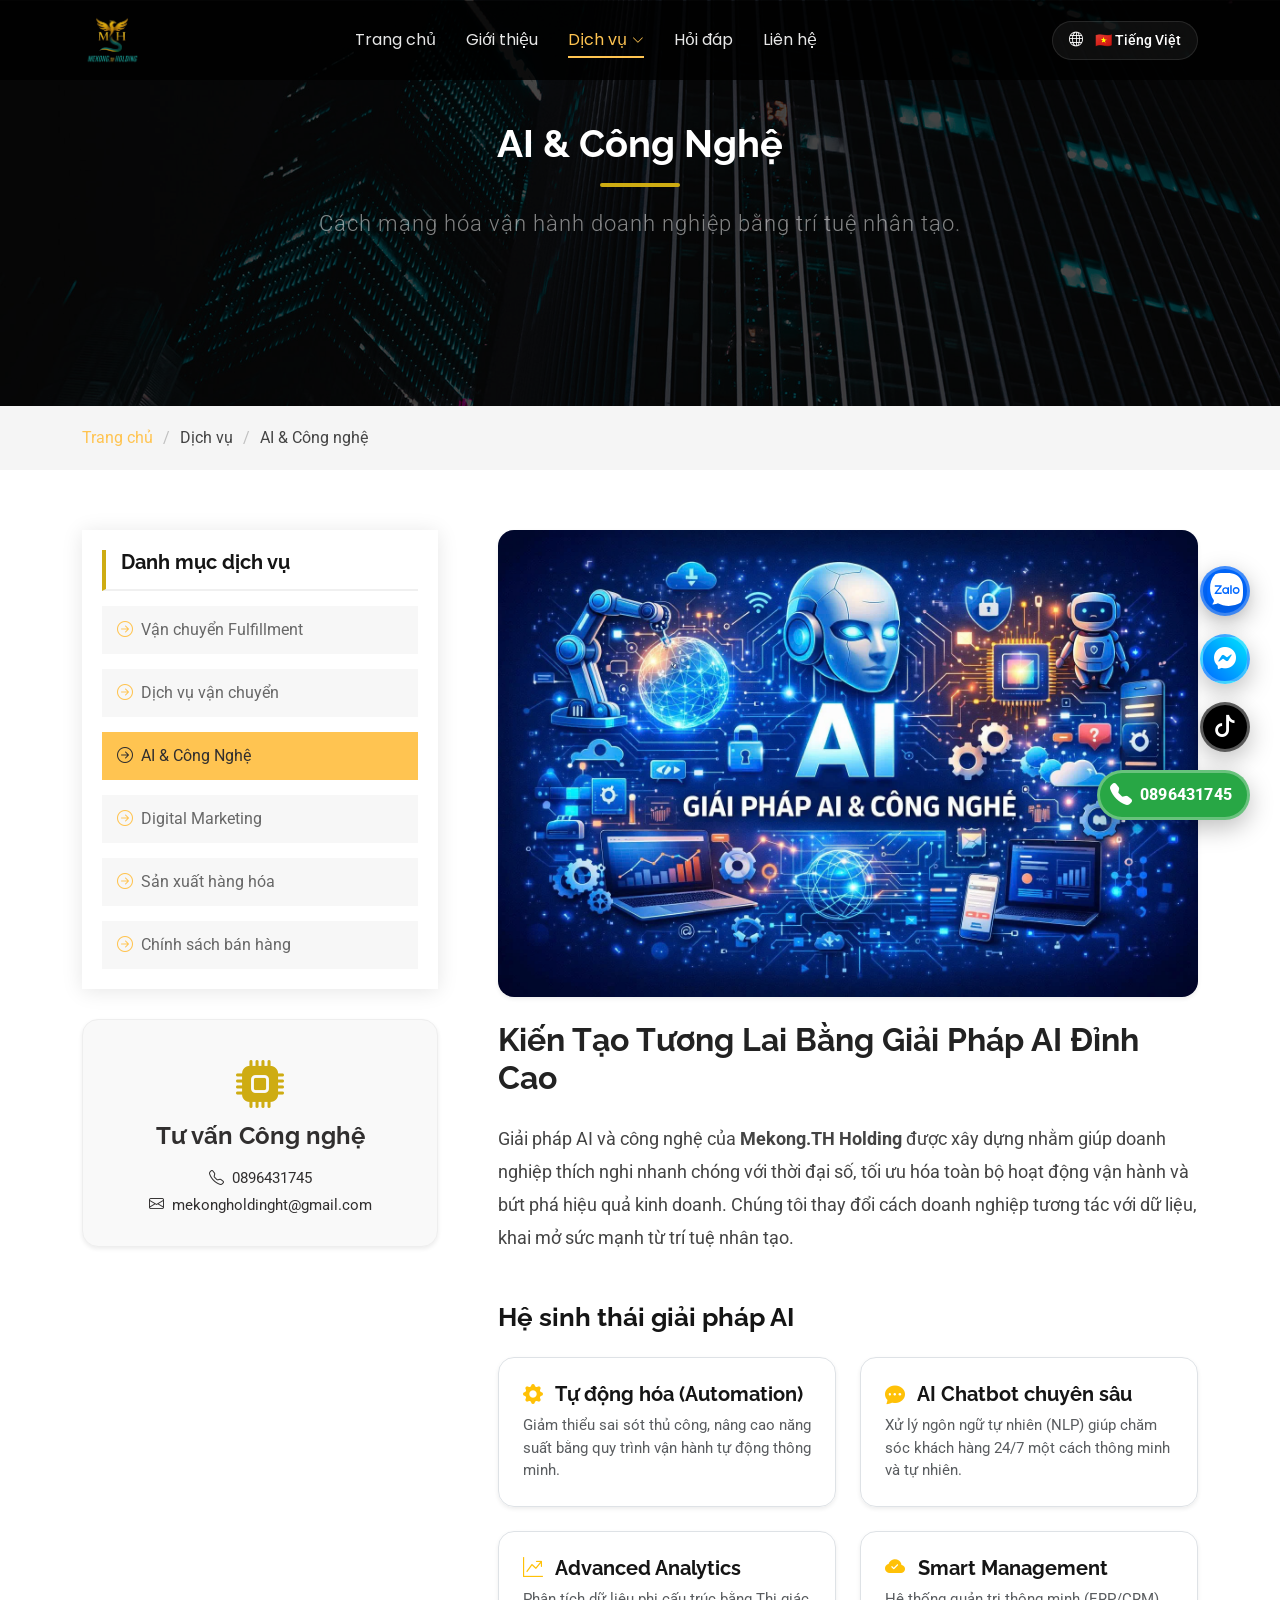
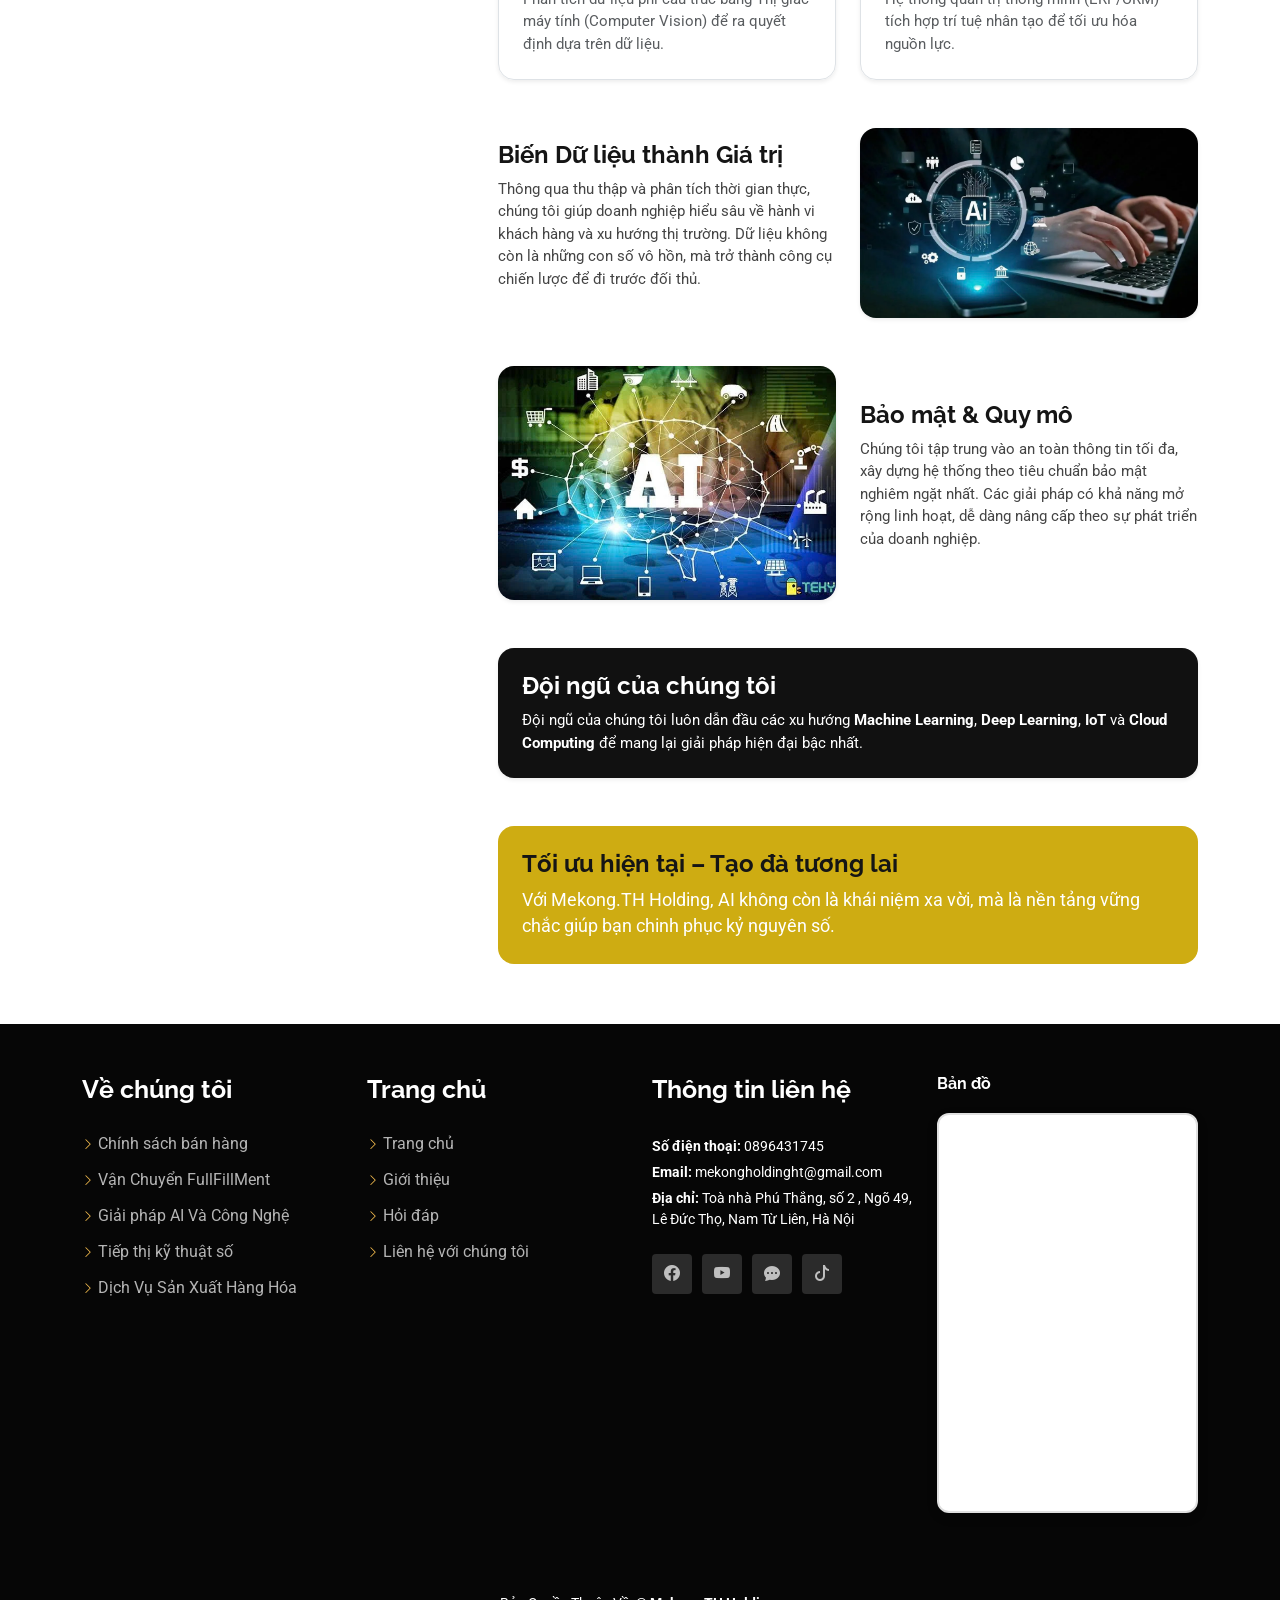
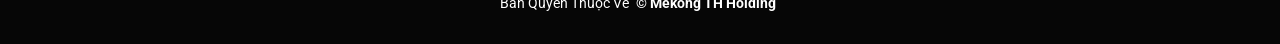
<file: ai-solutions.html>
<!DOCTYPE html>
<html lang="vi">

<head>
  <link rel="dns-prefetch" href="https://fonts.googleapis.com">
  <link rel="dns-prefetch" href="https://fonts.gstatic.com">
  <link rel="dns-prefetch" href="https://translate.googleapis.com">
  <link rel="dns-prefetch" href="https://translate.google.com">

  <meta charset="utf-8"><meta content="width=device-width, initial-scale=1.0" name="viewport"><title>Giải pháp AI Và Công Nghệ - Mekong TH Holding</title><meta name="description"
    content="Giải pháp AI và công nghệ tiên phong: Automation, AI Chatbot, Phân tích dữ liệu nâng cao (NLP, Computer Vision). Chuyển đổi số toàn diện cho doanh nghiệp."><meta name="keywords"
    content="giải pháp AI, trí tuệ nhân tạo, công nghệ, automation, AI chatbot, Mekong TH Holding, NLP, Computer Vision"><!-- Favicons --><link href="assets/img/logo.png" rel="icon"><link href="assets/img/logo.png" rel="apple-touch-icon"><!-- Fonts --><link href="https://fonts.googleapis.com" rel="preconnect"><link href="https://fonts.gstatic.com" rel="preconnect" crossorigin><link rel="stylesheet"
    href="https://fonts.googleapis.com/css2?family=Roboto:ital,wght@0,100;0,300;0,400;0,500;0,700;0,900;1,100;1,300;1,400;1,500;1,700;1,900&family=Poppins:ital,wght@0,100;0,200;0,300;0,400;0,500;0,600;0,700;0,800;0,900;1,100;1,200;1,300;1,400;1,500;1,600;1,700;1,800;1,900&family=Raleway:ital,wght@0,100;0,200;0,300;0,400;0,500;0,600;0,700;0,800;0,900;1,100;1,200;1,300;1,400;1,500;1,600;1,700;1,800;1,900&display=swap"
    
  <link href="https://fonts.googleapis.com/css2?family=Noto+Sans+Lao:wght@400;700&family=Noto+Sans+Thai:wght@400;700&family=Noto+Sans+Khmer:wght@400;700&family=Noto+Sans+Myanmar:wght@400;700&display=swap" rel="stylesheet">
  <!-- Vendor CSS Files --><link href="assets/vendor/bootstrap/css/bootstrap.min.css" rel="stylesheet"><link href="assets/vendor/bootstrap-icons/bootstrap-icons.css" rel="stylesheet"><link href="assets/vendor/aos/aos.css" rel="stylesheet"><link href="assets/vendor/swiper/swiper-bundle.min.css" rel="stylesheet"><link href="assets/vendor/glightbox/css/glightbox.min.css" rel="stylesheet"><!-- Main CSS File --><link href="assets/css/main.css" rel="stylesheet">
</head>

<body class="service-details-page">

  <header id="header" class="header d-flex align-items-center fixed-top">
    <div class="container-fluid container-xl position-relative d-flex align-items-center justify-content-between">

      <i class="mobile-nav-toggle d-xl-none bi bi-list"></i>
      <a href="index.html" class="logo d-flex align-items-center me-auto me-lg-0" translate="no">
        <img decoding="async" loading="lazy" src="assets/img/logo.png" alt="Logo Mekong TH Holding">
      </a>

      <nav id="navmenu" class="navmenu">
        <ul>
          <li><a href="index.html" data-i18n="nav-home">Trang chủ<br></a></li>
          <li><a href="about.html" data-i18n="nav-about">Giới thiệu</a></li>
          <li class="dropdown"><a href="services.html" class="active"><span data-i18n="nav-services">Dịch vụ</span>
              <i class="bi bi-chevron-down toggle-dropdown"></i>
            </a>
            <ul>
              <li><a href="sales-policy.html">Chính sách bán hàng</a></li>
              <li><a href="production-service.html">Dịch vụ sản xuất hàng hóa</a></li>
              <li><a href="shipping-service.html">Dịch vụ vận chuyển</a></li>
              <li><a href="digital-marketing.html">Digital marketing</a></li>
              <li><a href="ai-solutions.html">Giải pháp AI và công nghệ</a></li>
              <li><a href="fulfillment-service.html">Dịch vụ vận chuyển FULLFILLMENT</a></li>
            </ul>
          </li>
          <li><a href="portfolio.html" data-i18n="nav-faq">Hỏi đáp</a></li>
          <li><a href="contact.html" data-i18n="nav-contact">Liên hệ</a></li>
        </ul>
        
      </nav>

      <div class="dropdown language-switcher">
        <a class="btn-getstarted" href="javascript:void(0)">
          <i class="bi bi-globe me-1"></i> <span id="current-lang">🇻🇳 Tiếng Việt</span>
        </a>
        <div class="dropdown-content">
          <a href="javascript:void(0)" onclick="changeLang('vi')">🇻🇳 Tiếng Việt</a>
          <a href="javascript:void(0)" onclick="changeLang('lo')">🇱🇦 Tiếng Lào</a>
          <a href="javascript:void(0)" onclick="changeLang('th')">🇹🇭 Tiếng Thái</a>
          <a href="javascript:void(0)" onclick="changeLang('km')">🇰🇭 Tiếng Campuchia</a>
          <a href="javascript:void(0)" onclick="changeLang('my')">🇲🇲 Tiếng Myanmar</a>
        </div>
      </div>


      </div>
  </header>

  <main class="main">

    <!-- Page Title -->
    <div class="page-title" data-aos="fade">
      <div class="heading">
        <div class="container text-center">
          <div class="row justify-content-center">
            <div class="col-lg-10">
              <h1 class="display-3 fw-bold text-white mb-3">AI & Công Nghệ</h1>
              <div class="mx-auto"
                style="width: 80px; height: 4px; background: #ceac12; border-radius: 2px; margin-bottom: 20px;"></div>
              <p class="lead text-white-50" style="font-size: 1.4rem; letter-spacing: 1px;">Cách mạng hóa vận hành doanh
                nghiệp bằng trí tuệ nhân tạo.</p>
            </div>
          </div>
        </div>
      </div>
      <nav class="breadcrumbs">
        <div class="container">
          <ol>
            <li><a href="index.html">Trang chủ</a></li>
            <li>Dịch vụ</li>
            <li class="current">AI & Công nghệ</li>
          </ol>
        </div>
      </nav>
    </div><!-- End Page Title -->

    <!-- Service Details Section -->
    <section id="service-details" class="service-details section">

      <div class="container">

        <div class="row gy-5">

          <div class="col-lg-4 sticky-sidebar" data-aos="fade-up" data-aos-delay="100">

            <div class="service-box">
              <h4 style="border-left: 4px solid #ceac12; padding-left: 15px;">Danh mục dịch vụ</h4>
              <div class="services-list">
                <a href="fulfillment-service.html"><i class="bi bi-arrow-right-circle"></i><span>Vận chuyển Fulfillment</span></a>
                <a href="shipping-service.html"><i class="bi bi-arrow-right-circle"></i><span>Dịch vụ vận chuyển</span></a>
                <a href="ai-solutions.html" class="active"><i class="bi bi-arrow-right-circle"></i><span>AI & Công Nghệ</span></a>
                <a href="digital-marketing.html"><i class="bi bi-arrow-right-circle"></i><span>Digital Marketing</span></a>
                <a href="production-service.html"><i class="bi bi-arrow-right-circle"></i><span>Sản xuất hàng hóa</span></a>
                <a href="sales-policy.html"><i class="bi bi-arrow-right-circle"></i><span>Chính sách bán hàng</span></a>
              </div>
            </div><!-- End Services List -->

            <div class="help-box d-flex flex-column justify-content-center align-items-center rounded-4 shadow-sm"
              style="background: #f9f9f9; border: 1px solid #eee;">
              <i class="bi bi-cpu-fill help-icon" style="color: #ceac12;"></i>
              <h4 class="fw-bold">Tư vấn Công nghệ</h4>
              <p class="d-flex align-items-center mt-2 mb-0"><i class="bi bi-telephone me-2"></i>
                <span>0896431745</span>
              </p>
              <p class="d-flex align-items-center mt-1 mb-0"><i class="bi bi-envelope me-2"></i> <a
                  href="mailto:mekongholdinght@gmail.com">mekongholdinght@gmail.com</a></p>
            </div>

          </div>

          <div class="col-lg-8 ps-lg-5" data-aos="fade-up" data-aos-delay="200">
            <img decoding="async" loading="lazy" src="assets/img/ai1.webp" alt="Trí tuệ nhân tạo AI" class="img-fluid rounded-4 shadow-sm mb-4">

            <div class="content">
              <h2 class="fw-bold mb-4" style="color: #222;">Kiến Tạo Tương Lai Bằng Giải Pháp AI Đỉnh Cao</h2>
              <p style="font-size: 1.15rem; line-height: 1.8; color: #444;">
                Giải pháp AI và công nghệ của <strong><span translate="no">Mekong.TH Holding</span></strong> được xây dựng nhằm giúp doanh nghiệp
                thích nghi nhanh chóng với thời đại số, tối ưu hóa toàn bộ hoạt động vận hành và bứt phá hiệu quả kinh
                doanh. Chúng tôi thay đổi cách doanh nghiệp tương tác với dữ liệu, khai mở sức mạnh từ trí tuệ nhân tạo.
              </p>

              <div class="my-5">
                <h3 class="fw-bold mb-4">Hệ sinh thái giải pháp AI</h3>
                <div class="row gy-4">
                  <div class="col-md-6">
                    <div class="p-4 rounded-4 border border-1 h-100 shadow-sm transition-hover">
                      <h5 class="fw-bold"><i class="bi bi-gear-fill me-2 text-warning"></i> Tự động hóa (Automation)
                      </h5>
                      <p class="small text-muted mb-0">Giảm thiểu sai sót thủ công, nâng cao năng suất bằng quy trình
                        vận hành tự động thông minh.</p>
                    </div>
                  </div>
                  <div class="col-md-6">
                    <div class="p-4 rounded-4 border border-1 h-100 shadow-sm transition-hover">
                      <h5 class="fw-bold"><i class="bi bi-chat-dots-fill text-warning me-2"></i> AI Chatbot chuyên sâu
                      </h5>
                      <p class="small text-muted mb-0">Xử lý ngôn ngữ tự nhiên (NLP) giúp chăm sóc khách hàng 24/7 một
                        cách thông minh và tự nhiên.</p>
                    </div>
                  </div>
                  <div class="col-md-6">
                    <div class="p-4 rounded-4 border border-1 h-100 shadow-sm transition-hover">
                      <h5 class="fw-bold"><i class="bi bi-graph-up-arrow text-warning me-2"></i> Advanced Analytics</h5>
                      <p class="small text-muted mb-0">Phân tích dữ liệu phi cấu trúc bằng Thị giác máy tính (Computer
                        Vision) để ra quyết định dựa trên dữ liệu.</p>
                    </div>
                  </div>
                  <div class="col-md-6">
                    <div class="p-4 rounded-4 border border-1 h-100 shadow-sm transition-hover">
                      <h5 class="fw-bold"><i class="bi bi-cloud-check-fill text-warning me-2"></i> Smart Management</h5>
                      <p class="small text-muted mb-0">Hệ thống quản trị thông minh (ERP/CRM) tích hợp trí tuệ nhân tạo
                        để tối ưu hóa nguồn lực.</p>
                    </div>
                  </div>
                </div>
              </div>

              <div class="row mb-5 align-items-center">
                <div class="col-md-6">
                  <h4 class="fw-bold">Biến Dữ liệu thành Giá trị</h4>
                  <p>Thông qua thu thập và phân tích thời gian thực, chúng tôi giúp doanh nghiệp hiểu sâu về hành vi
                    khách hàng và xu hướng thị trường. Dữ liệu không còn là những con số vô hồn, mà trở thành công cụ
                    chiến lược để đi trước đối thủ.</p>
                </div>
                <div class="col-md-6">
                  <img decoding="async" loading="lazy" src="assets/img/ai2.webp" alt="Phân tích dữ liệu AI" class="img-fluid rounded-4 shadow-sm">
                </div>
              </div>

              <div class="row mb-5 align-items-center">
                <div class="col-md-6 order-2 order-md-1">
                  <img decoding="async" loading="lazy" src="assets/img/ai3.webp" alt="An toàn bảo mật AI" class="img-fluid rounded-4 shadow-sm">
                </div>
                <div class="col-md-6 order-1 order-md-2">
                  <h4 class="fw-bold">Bảo mật & Quy mô</h4>
                  <p>Chúng tôi tập trung vào an toàn thông tin tối đa, xây dựng hệ thống theo tiêu chuẩn bảo mật nghiêm
                    ngặt nhất. Các giải pháp có khả năng mở rộng linh hoạt, dễ dàng nâng cấp theo sự phát triển của
                    doanh nghiệp.</p>
                </div>
              </div>

              <div class="p-4 rounded-4 shadow-sm mb-5" style="background: #111; color: #fff;">
                <h4 class="fw-bold text-white">Đội ngũ của chúng tôi</h4>
                  <p class="mb-0">Đội ngũ của chúng tôi luôn dẫn đầu các xu hướng <strong>Machine Learning</strong>,
                    <strong>Deep Learning</strong>, <strong>IoT</strong> và <strong>Cloud Computing</strong> để mang lại
                    giải pháp hiện đại bậc nhất.
                  </p>
              </div>

              <div class="p-4 rounded-4" style="background: #ceac12; color: #fff;">
                <h4 class="fw-bold">Tối ưu hiện tại – Tạo đà tương lai</h4>
                <p class="mb-0" style="font-size: 1.1rem;">Với <span translate="no">Mekong.TH Holding</span>, AI không còn là khái niệm xa vời, mà
                  là nền tảng vững chắc giúp bạn chinh phục kỷ nguyên số.</p>
              </div>
            </div>

          </div>

        </div>

      </div>

    </section><!-- /Service Details Section -->

  </main>

  <footer id="footer" class="footer dark-background">
    <div class="footer-top">
      <div class="container">
        <div class="row gy-4">
          <div class="col-lg-3 col-md-6 footer-links">
            <h4>Về chúng tôi</h4>
            <ul>
              <li><i class="bi bi-chevron-right"></i> <a href="sales-policy.html">Chính sách bán hàng</a></li>
              <li><i class="bi bi-chevron-right"></i> <a href="fulfillment-service.html">Vận Chuyển FullFillMent</a></li>
              <li><i class="bi bi-chevron-right"></i> <a href="ai-solutions.html">Giải pháp AI Và Công Nghệ</a></li>
              <li><i class="bi bi-chevron-right"></i> <a href="digital-marketing.html">Tiếp thị kỹ thuật số</a></li>
              <li><i class="bi bi-chevron-right"></i> <a href="production-service.html">Dịch Vụ Sản Xuất Hàng Hóa</a>
              </li>
            </ul>
          </div>
          <div class="col-lg-3 col-md-6 footer-links">
            <h4>Trang chủ</h4>
            <ul>
              <li><i class="bi bi-chevron-right"></i> <a href="index.html">Trang chủ</a></li>
              <li><i class="bi bi-chevron-right"></i> <a href="about.html">Giới thiệu</a></li>
              <li><i class="bi bi-chevron-right"></i> <a href="portfolio.html">Hỏi đáp</a></li>
              <li><i class="bi bi-chevron-right"></i> <a href="contact.html">Liên hệ với chúng tôi</a></li>
            </ul>
          </div>
          <div class="col-lg-3 col-md-6 footer-contact">
            <h4>Thông tin liên hệ</h4>
            <p><strong>Số điện thoại:</strong> 0896431745</p>
            <p><strong>Email:</strong> mekongholdinght@gmail.com</p>
            <p><strong>Địa chỉ:</strong> Toà nhà Phú Thắng, số 2 , Ngõ 49, Lê Đức Thọ, Nam Từ Liên, Hà Nội</p>
            <div class="social-links d-flex mt-4">
              <a href="https://facebook.com" target="_blank"><i class="bi bi-facebook"></i></a>
              <a href="https://youtube.com" target="_blank"><i class="bi bi-youtube"></i></a>
              <a href="https://zalo.me/0896431745" target="_blank"><i class="bi bi-chat-dots-fill"></i></a>
              <a href="https://tiktok.com" target="_blank"><i class="bi bi-tiktok"></i></a>
            </div>
          </div>
          <div class="col-lg-3 col-md-6 col-6">
            <h4>Bản đồ</h4>
            <div class="google-map">
              <iframe
                src="https://www.google.com/maps/embed?pb=!1m18!1m12!1m3!1d3864.6520852390577!2d105.76507048164619!3d21.031440837732376!2m3!1f0!2f0!3f0!3m2!1i1024!2i768!4f13.1!3m3!1m2!1s0x313454ba0eadfac1%3A0xc3ddcedcd782e6ad!2zc-G7kSAyIE5nLiA0OSDEkC4gTMOqIMSQ4bupYyBUaOG7jSwgTeG7uSDEkMOsbmgsIFThu6sgTGnDqm0sIEjDoCBO4buZaSwgVmlldG5hbQ!5e1!3m2!1sen!2sus!4v1775531928450!5m2!1sen!2sus"
                width="100%" height="200" style="border:0;" allowfullscreen="" loading="lazy"
                referrerpolicy="no-referrer-when-downgrade"></iframe>
            </div>
          </div>
        </div>
      </div>
    </div>
    <div class="copyright">
     <div class="container text-center">
        <p><span>Bản Quyền Thuộc Về <strong class="px-1 sitename" translate="no"> © Mekong TH Holding</strong> <span>
           </p>
      </div>
    </div>
  </footer>

  <!-- Scroll Top -->
  <a href="#" id="scroll-top" class="scroll-top d-flex align-items-center justify-content-center"><i
      class="bi bi-arrow-up-short"></i></a>

  <!-- Preloader -->
  <div id="preloader"></div>

  <!-- Vendor JS Files -->
  <script src="assets/vendor/bootstrap/js/bootstrap.bundle.min.js"></script>
  <script src="assets/vendor/php-email-form/validate.js"></script>
  <script src="assets/vendor/aos/aos.js"></script>
  <script src="assets/vendor/swiper/swiper-bundle.min.js"></script>
  <script src="assets/vendor/glightbox/js/glightbox.min.js"></script>
  <script src="assets/vendor/imagesloaded/imagesloaded.pkgd.min.js"></script>
  <script src="assets/vendor/isotope-layout/isotope.pkgd.min.js"></script>
  <script src="assets/vendor/purecounter/purecounter_vanilla.js"></script>

  <!-- Google Translate Element (Hidden) -->
  
  
  <div id="google_translate_element" style="position: absolute; top: -9999px; left: -9999px; visibility: hidden;"></div>
  <script src="assets/js/main.js" defer></script>
  
  



  <!-- Floating Contact Buttons -->
  <div class="floating-contact">
    <a href="https://zalo.me/0896431745" class="fc-zalo" data-label="Chat Zalo" target="_blank">
      <img src="assets/img/Icon_of_Zalo.svg" alt="Zalo">
    </a>
    <a href="https://www.facebook.com/profile.php?id=61577408529004" class="fc-messenger" data-label="Messenger" target="_blank">
      <i class="bi bi-messenger"></i>
    </a>
    <a href="https://tiktok.com" class="fc-tiktok" data-label="TikTok" target="_blank">
      <i class="bi bi-tiktok"></i>
    </a>
    <a href="tel:0896431745" class="fc-phone" data-label="Gọi ngay">
      <i class="bi bi-telephone-fill"></i>
      <span class="fc-phone-number" translate="no">0896431745</span>
    </a>
  </div>

</body></html>
</file>
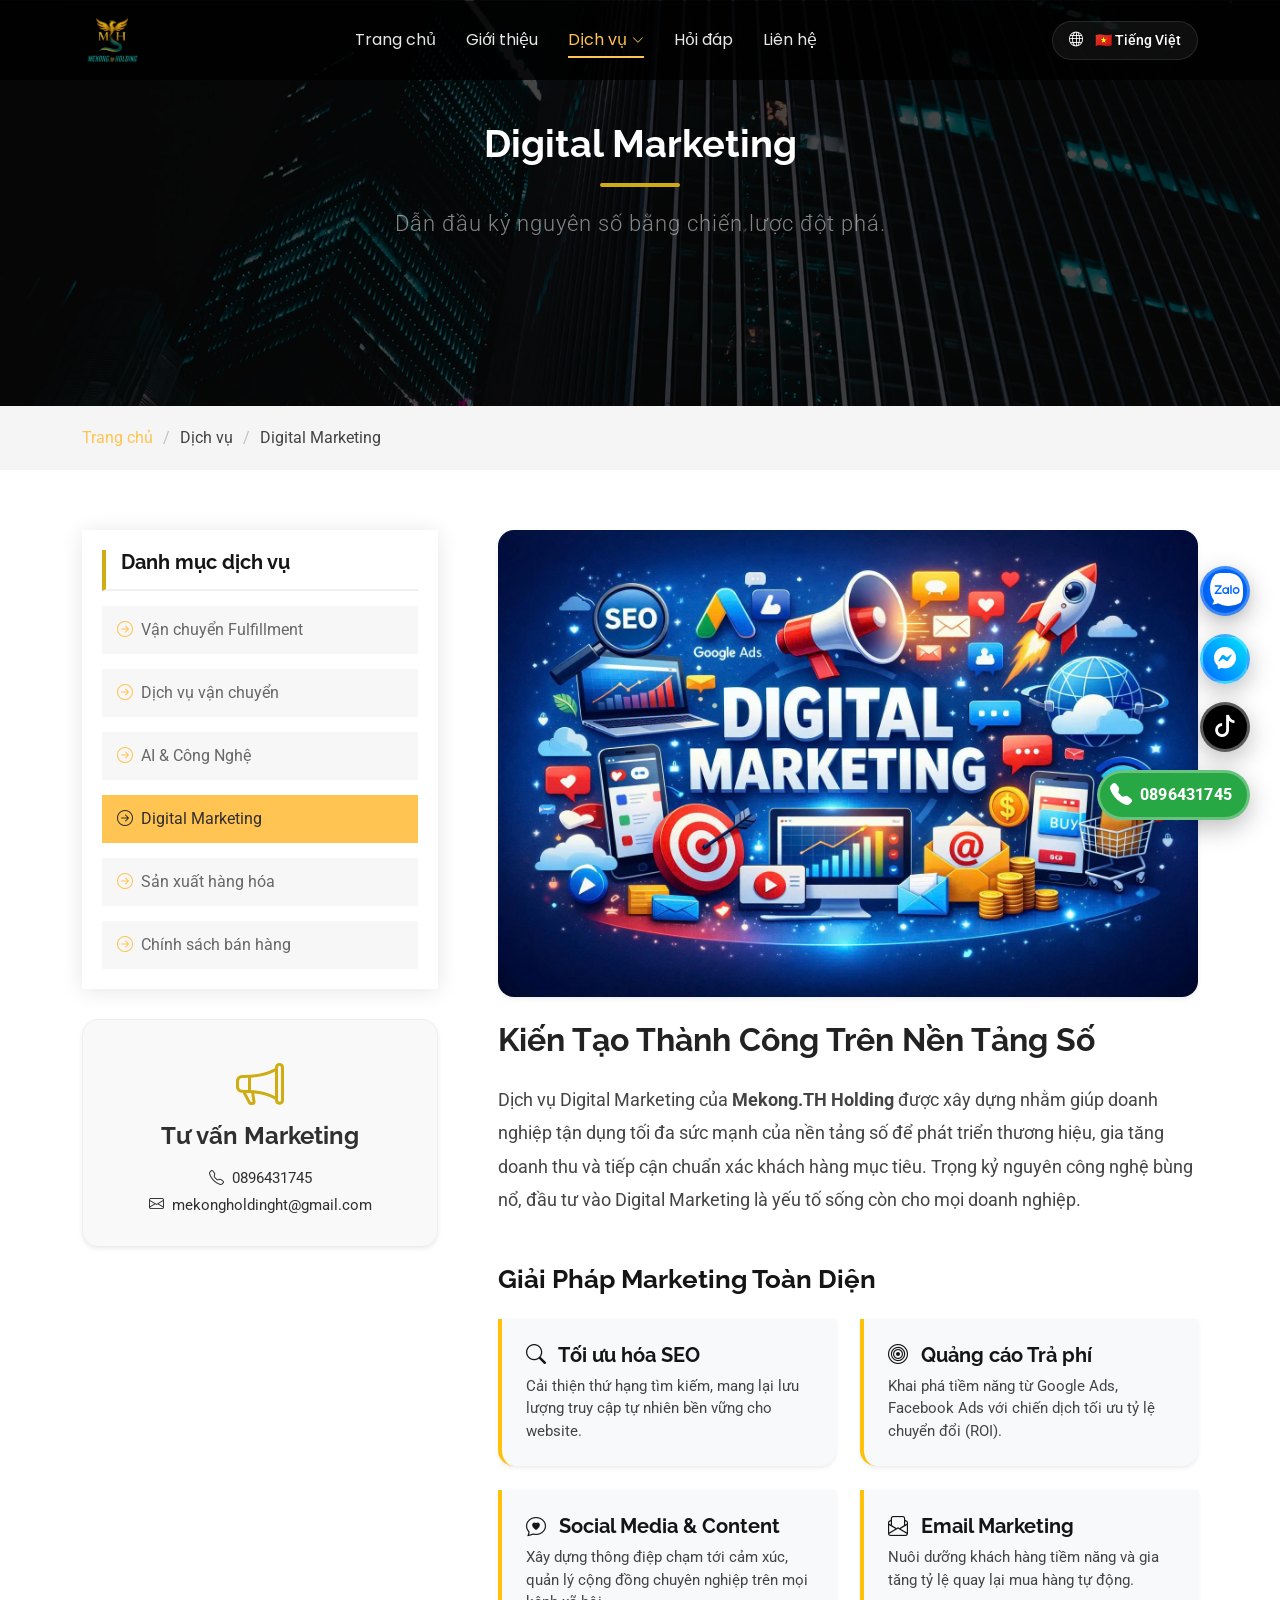
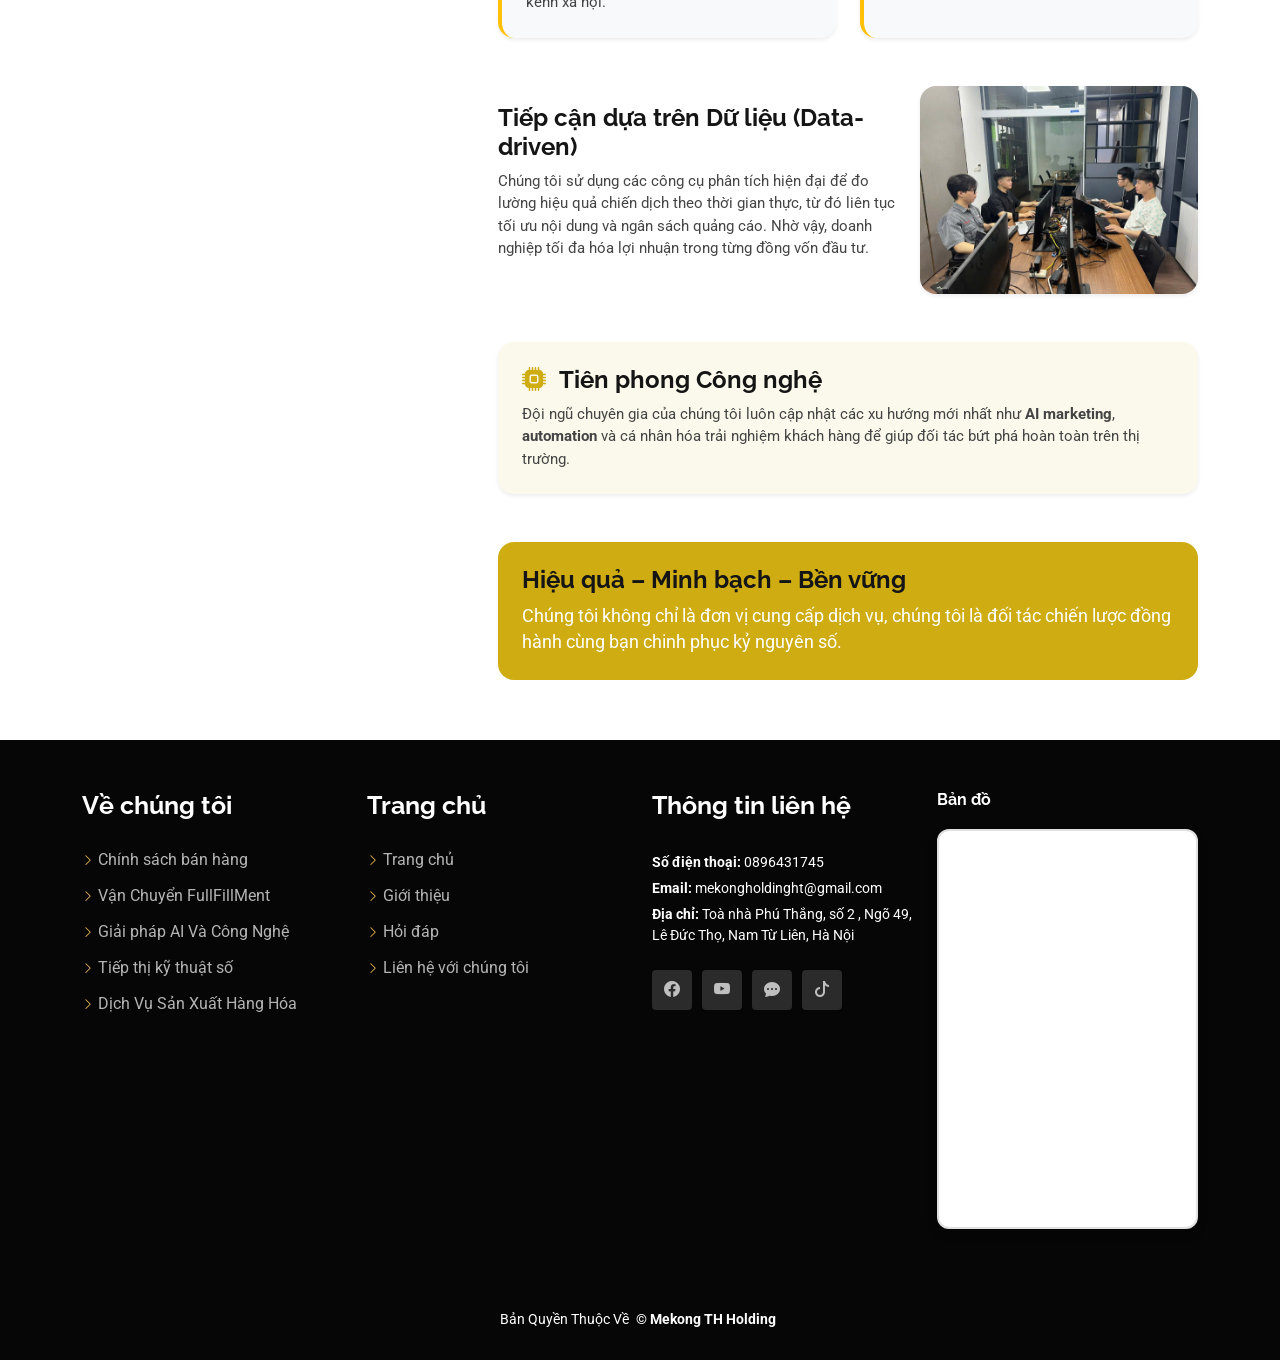
<file: digital-marketing.html>
<!DOCTYPE html>
<html lang="vi">

<head>
  <link rel="dns-prefetch" href="https://fonts.googleapis.com">
  <link rel="dns-prefetch" href="https://fonts.gstatic.com">
  <link rel="dns-prefetch" href="https://translate.googleapis.com">
  <link rel="dns-prefetch" href="https://translate.google.com">

  <meta charset="utf-8"><meta content="width=device-width, initial-scale=1.0" name="viewport"><title>Đào Tạo Digital Marketing - Mekong TH Holding</title><meta name="description" content="Giải pháp Digital Marketing toàn diện: SEO, Google/Facebook Ads, Content Marketing. Tiếp cận khách hàng hiệu quả bằng chiến lược data-driven."><meta name="keywords" content="digital marketing, đào tạo marketing, SEO, quảng cáo facebook, quảng cáo google, Mekong TH Holding, chiến lược marketing"><!-- Favicons --><link href="assets/img/logo.png" rel="icon"><link href="assets/img/logo.png" rel="apple-touch-icon"><!-- Fonts --><link href="https://fonts.googleapis.com" rel="preconnect"><link href="https://fonts.gstatic.com" rel="preconnect" crossorigin><link rel="stylesheet"
    href="https://fonts.googleapis.com/css2?family=Roboto:ital,wght@0,100;0,300;0,400;0,500;0,700;0,900;1,100;1,300;1,400;1,500;1,700;1,900&family=Poppins:ital,wght@0,100;0,200;0,300;0,400;0,500;0,600;0,700;0,800;0,900;1,100;1,200;1,300;1,400;1,500;1,600;1,700;1,800;1,900&family=Raleway:ital,wght@0,100;0,200;0,300;0,400;0,500;0,600;0,700;0,800;0,900;1,100;1,200;1,300;1,400;1,500;1,600;1,700;1,800;1,900&display=swap"
    
  <link href="https://fonts.googleapis.com/css2?family=Noto+Sans+Lao:wght@400;700&family=Noto+Sans+Thai:wght@400;700&family=Noto+Sans+Khmer:wght@400;700&family=Noto+Sans+Myanmar:wght@400;700&display=swap" rel="stylesheet">
  <!-- Vendor CSS Files --><link href="assets/vendor/bootstrap/css/bootstrap.min.css" rel="stylesheet"><link href="assets/vendor/bootstrap-icons/bootstrap-icons.css" rel="stylesheet"><link href="assets/vendor/aos/aos.css" rel="stylesheet"><link href="assets/vendor/swiper/swiper-bundle.min.css" rel="stylesheet"><link href="assets/vendor/glightbox/css/glightbox.min.css" rel="stylesheet"><!-- Main CSS File --><link href="assets/css/main.css" rel="stylesheet">
</head>

<body class="service-details-page">

  <header id="header" class="header d-flex align-items-center fixed-top">
    <div class="container-fluid container-xl position-relative d-flex align-items-center justify-content-between">

      <i class="mobile-nav-toggle d-xl-none bi bi-list"></i>
      <a href="index.html" class="logo d-flex align-items-center me-auto me-lg-0" translate="no">
        <img decoding="async" loading="lazy" src="assets/img/logo.png" alt="Logo Mekong TH Holding">
      </a>

      <nav id="navmenu" class="navmenu">
        <ul>
          <li><a href="index.html" data-i18n="nav-home">Trang chủ<br></a></li>
          <li><a href="about.html" data-i18n="nav-about">Giới thiệu</a></li>
          <li class="dropdown"><a href="services.html" class="active"><span data-i18n="nav-services">Dịch vụ</span>
              <i class="bi bi-chevron-down toggle-dropdown"></i>
            </a>
            <ul>
              <li><a href="sales-policy.html">Chính sách bán hàng</a></li>
              <li><a href="production-service.html">Dịch vụ sản xuất hàng hóa</a></li>
              <li><a href="shipping-service.html">Dịch vụ vận chuyển</a></li>
              <li><a href="digital-marketing.html">Digital marketing</a></li>
              <li><a href="ai-solutions.html">Giải pháp AI và công nghệ</a></li>
              <li><a href="fulfillment-service.html">Dịch vụ vận chuyển FULLFILLMENT</a></li>
            </ul>
          </li>
          <li><a href="portfolio.html" data-i18n="nav-faq">Hỏi đáp</a></li>
          <li><a href="contact.html" data-i18n="nav-contact">Liên hệ</a></li>
        </ul>
        
      </nav>

      <div class="dropdown language-switcher">
        <a class="btn-getstarted" href="javascript:void(0)">
          <i class="bi bi-globe me-1"></i> <span id="current-lang">🇻🇳 Tiếng Việt</span>
        </a>
        <div class="dropdown-content">
          <a href="javascript:void(0)" onclick="changeLang('vi')">🇻🇳 Tiếng Việt</a>
          <a href="javascript:void(0)" onclick="changeLang('lo')">🇱🇦 Tiếng Lào</a>
          <a href="javascript:void(0)" onclick="changeLang('th')">🇹🇭 Tiếng Thái</a>
          <a href="javascript:void(0)" onclick="changeLang('km')">🇰🇭 Tiếng Campuchia</a>
          <a href="javascript:void(0)" onclick="changeLang('my')">🇲🇲 Tiếng Myanmar</a>
        </div>
      </div>


      </div>
  </header>

  <main class="main">

    <!-- Page Title -->
    <div class="page-title" data-aos="fade">
      <div class="heading">
        <div class="container text-center">
          <div class="row justify-content-center">
            <div class="col-lg-10">
              <h1 class="display-3 fw-bold text-white mb-3">Digital Marketing</h1>
              <div class="mx-auto" style="width: 80px; height: 4px; background: #ceac12; border-radius: 2px; margin-bottom: 20px;"></div>
              <p class="lead text-white-50" style="font-size: 1.4rem; letter-spacing: 1px;">Dẫn đầu kỷ nguyên số bằng chiến lược đột phá.</p>
            </div>
          </div>
        </div>
      </div>
      <nav class="breadcrumbs">
        <div class="container">
          <ol>
            <li><a href="index.html">Trang chủ</a></li>
            <li>Dịch vụ</li>
            <li class="current">Digital Marketing</li>
          </ol>
        </div>
      </nav>
    </div><!-- End Page Title -->

    <!-- Service Details Section -->
    <section id="service-details" class="service-details section">

      <div class="container">

        <div class="row gy-5">

          <div class="col-lg-4 sticky-sidebar" data-aos="fade-up" data-aos-delay="100">

            <div class="service-box">
              <h4 style="border-left: 4px solid #ceac12; padding-left: 15px;">Danh mục dịch vụ</h4>
              <div class="services-list">
                <a href="fulfillment-service.html"><i class="bi bi-arrow-right-circle"></i><span>Vận chuyển Fulfillment</span></a>
                <a href="shipping-service.html"><i class="bi bi-arrow-right-circle"></i><span>Dịch vụ vận chuyển</span></a>
                <a href="ai-solutions.html"><i class="bi bi-arrow-right-circle"></i><span>AI & Công Nghệ</span></a>
                <a href="digital-marketing.html" class="active"><i class="bi bi-arrow-right-circle"></i><span>Digital Marketing</span></a>
                <a href="production-service.html"><i class="bi bi-arrow-right-circle"></i><span>Sản xuất hàng hóa</span></a>
                <a href="sales-policy.html"><i class="bi bi-arrow-right-circle"></i><span>Chính sách bán hàng</span></a>
              </div>
            </div><!-- End Services List -->

            <div class="help-box d-flex flex-column justify-content-center align-items-center rounded-4 shadow-sm" style="background: #f9f9f9; border: 1px solid #eee;">
              <i class="bi bi-megaphone help-icon" style="color: #ceac12;"></i>
              <h4 class="fw-bold">Tư vấn Marketing</h4>
              <p class="d-flex align-items-center mt-2 mb-0"><i class="bi bi-telephone me-2"></i> <span>0896431745</span></p>
              <p class="d-flex align-items-center mt-1 mb-0"><i class="bi bi-envelope me-2"></i> <a href="mailto:mekongholdinght@gmail.com">mekongholdinght@gmail.com</a></p>
            </div>

          </div>

          <div class="col-lg-8 ps-lg-5" data-aos="fade-up" data-aos-delay="200">
            <img decoding="async" loading="lazy" src="assets/img/Digital.webp" alt="Digital Marketing Strategy" class="img-fluid rounded-4 shadow-sm mb-4">
            
            <div class="content">
              <h2 class="fw-bold mb-4" style="color: #222;">Kiến Tạo Thành Công Trên Nền Tảng Số</h2>
              <p style="font-size: 1.15rem; line-height: 1.8; color: #444;">
                Dịch vụ Digital Marketing của <strong><span translate="no">Mekong.TH Holding</span></strong> được xây dựng nhằm giúp doanh nghiệp tận dụng tối đa sức mạnh của nền tảng số để phát triển thương hiệu, gia tăng doanh thu và tiếp cận chuẩn xác khách hàng mục tiêu. Trọng kỷ nguyên công nghệ bùng nổ, đầu tư vào Digital Marketing là yếu tố sống còn cho mọi doanh nghiệp.
              </p>

              <div class="my-5">
                <h3 class="fw-bold mb-4">Giải Pháp Marketing Toàn Diện</h3>
                <div class="row gy-4">
                  <div class="col-md-6">
                    <div class="p-4 border-start border-4 border-warning bg-light h-100 shadow-sm rounded-bottom-4">
                      <h5 class="fw-bold"><i class="bi bi-search me-2"></i> Tối ưu hóa SEO</h5>
                      <p class="mb-0">Cải thiện thứ hạng tìm kiếm, mang lại lưu lượng truy cập tự nhiên bền vững cho website.</p>
                    </div>
                  </div>
                  <div class="col-md-6">
                    <div class="p-4 border-start border-4 border-warning bg-light h-100 shadow-sm rounded-bottom-4">
                      <h5 class="fw-bold"><i class="bi bi-bullseye me-2"></i> Quảng cáo Trả phí</h5>
                      <p class="mb-0">Khai phá tiềm năng từ Google Ads, Facebook Ads với chiến dịch tối ưu tỷ lệ chuyển đổi (ROI).</p>
                    </div>
                  </div>
                  <div class="col-md-6">
                    <div class="p-4 border-start border-4 border-warning bg-light h-100 shadow-sm rounded-bottom-4">
                      <h5 class="fw-bold"><i class="bi bi-chat-heart me-2"></i> Social Media & Content</h5>
                      <p class="mb-0">Xây dựng thông điệp chạm tới cảm xúc, quản lý cộng đồng chuyên nghiệp trên mọi kênh xã hội.</p>
                    </div>
                  </div>
                  <div class="col-md-6">
                    <div class="p-4 border-start border-4 border-warning bg-light h-100 shadow-sm rounded-bottom-4">
                      <h5 class="fw-bold"><i class="bi bi-envelope-paper me-2"></i> Email Marketing</h5>
                      <p class="mb-0">Nuôi dưỡng khách hàng tiềm năng và gia tăng tỷ lệ quay lại mua hàng tự động.</p>
                    </div>
                  </div>
                </div>
              </div>

              <div class="row align-items-center my-5">
                <div class="col-md-7">
                  <h4 class="fw-bold">Tiếp cận dựa trên Dữ liệu (Data-driven)</h4>
                  <p>Chúng tôi sử dụng các công cụ phân tích hiện đại để đo lường hiệu quả chiến dịch theo thời gian thực, từ đó liên tục tối ưu nội dung và ngân sách quảng cáo. Nhờ vậy, doanh nghiệp tối đa hóa lợi nhuận trong từng đồng vốn đầu tư.</p>
                </div>
                <div class="col-md-5">
                  <img decoding="async" loading="lazy" src="assets/img/digital1.webp" alt="Marketing Analytics" class="img-fluid rounded-4 shadow-sm">
                </div>
              </div>

              <div class="p-4 rounded-4 shadow-sm mb-5" style="background: rgba(206, 172, 18, 0.08);">
                <h4 class="fw-bold"><i class="bi bi-cpu-fill me-2" style="color: #ceac12;"></i> Tiên phong Công nghệ</h4>
                <p class="mb-0">Đội ngũ chuyên gia của chúng tôi luôn cập nhật các xu hướng mới nhất như <strong>AI marketing</strong>, <strong>automation</strong> và cá nhân hóa trải nghiệm khách hàng để giúp đối tác bứt phá hoàn toàn trên thị trường.</p>
              </div>

              <div class="p-4 rounded-4" style="background: #ceac12; color: #fff;">
                <h4 class="fw-bold">Hiệu quả – Minh bạch – Bền vững</h4>
                <p class="mb-0" style="font-size: 1.1rem;">Chúng tôi không chỉ là đơn vị cung cấp dịch vụ, chúng tôi là đối tác chiến lược đồng hành cùng bạn chinh phục kỷ nguyên số.</p>
              </div>
            </div>

          </div>

        </div>

      </div>

    </section><!-- /Service Details Section -->

  </main>

  <footer id="footer" class="footer dark-background">
    <div class="footer-top">
      <div class="container">
        <div class="row gy-4">
          <div class="col-lg-3 col-md-6 footer-links">
            <h4>Về chúng tôi</h4>
            <ul>
              <li><i class="bi bi-chevron-right"></i> <a href="sales-policy.html">Chính sách bán hàng</a></li>
              <li><i class="bi bi-chevron-right"></i> <a href="fulfillment-service.html">Vận Chuyển FullFillMent</a></li>
              <li><i class="bi bi-chevron-right"></i> <a href="ai-solutions.html">Giải pháp AI Và Công Nghệ</a></li>
              <li><i class="bi bi-chevron-right"></i> <a href="digital-marketing.html">Tiếp thị kỹ thuật số</a></li>
              <li><i class="bi bi-chevron-right"></i> <a href="production-service.html">Dịch Vụ Sản Xuất Hàng Hóa</a></li>
            </ul>
          </div>
          <div class="col-lg-3 col-md-6 footer-links">
            <h4>Trang chủ</h4>
            <ul>
              <li><i class="bi bi-chevron-right"></i> <a href="index.html">Trang chủ</a></li>
              <li><i class="bi bi-chevron-right"></i> <a href="about.html">Giới thiệu</a></li>
              <li><i class="bi bi-chevron-right"></i> <a href="portfolio.html">Hỏi đáp</a></li>
              <li><i class="bi bi-chevron-right"></i> <a href="contact.html">Liên hệ với chúng tôi</a></li>
            </ul>
          </div>
          <div class="col-lg-3 col-md-6 footer-contact">
            <h4>Thông tin liên hệ</h4>
            <p><strong>Số điện thoại:</strong> 0896431745</p>
            <p><strong>Email:</strong> mekongholdinght@gmail.com</p>
            <p><strong>Địa chỉ:</strong> Toà nhà Phú Thắng, số 2 , Ngõ 49, Lê Đức Thọ, Nam Từ Liên, Hà Nội</p>
            <div class="social-links d-flex mt-4">
              <a href="https://facebook.com" target="_blank"><i class="bi bi-facebook"></i></a>
              <a href="https://youtube.com" target="_blank"><i class="bi bi-youtube"></i></a>
              <a href="https://zalo.me/0896431745" target="_blank"><i class="bi bi-chat-dots-fill"></i></a>
              <a href="https://tiktok.com" target="_blank"><i class="bi bi-tiktok"></i></a>
            </div>
          </div>
          <div class="col-lg-3 col-md-6 col-6">
            <h4>Bản đồ</h4>
            <div class="google-map">
              <iframe
                src="https://www.google.com/maps/embed?pb=!1m18!1m12!1m3!1d3864.6520852390577!2d105.76507048164619!3d21.031440837732376!2m3!1f0!2f0!3f0!3m2!1i1024!2i768!4f13.1!3m3!1m2!1s0x313454ba0eadfac1%3A0xc3ddcedcd782e6ad!2zc-G7kSAyIE5nLiA0OSDEkC4gTMOqIMSQ4bupYyBUaOG7jSwgTeG7uSDEkMOsbmgsIFThu6sgTGnDqm0sIEjDoCBO4buZaSwgVmlldG5hbQ!5e1!3m2!1sen!2sus!4v1775531928450!5m2!1sen!2sus"
                width="100%" height="200" style="border:0;" allowfullscreen="" loading="lazy"
                referrerpolicy="no-referrer-when-downgrade"></iframe>
            </div>
          </div>
        </div>
      </div>
    </div>
    <div class="copyright">
      <div class="container text-center">
        <p><span>Bản Quyền Thuộc Về <strong class="px-1 sitename" translate="no"> © Mekong TH Holding</strong> <span>
           </p>
      </div>
    </div>
  </footer>

  <!-- Scroll Top -->
  <a href="#" id="scroll-top" class="scroll-top d-flex align-items-center justify-content-center"><i class="bi bi-arrow-up-short"></i></a>

  <!-- Preloader -->
  <div id="preloader"></div>

  <!-- Vendor JS Files -->
  <script src="assets/vendor/bootstrap/js/bootstrap.bundle.min.js"></script>
  <script src="assets/vendor/php-email-form/validate.js"></script>
  <script src="assets/vendor/aos/aos.js"></script>
  <script src="assets/vendor/swiper/swiper-bundle.min.js"></script>
  <script src="assets/vendor/glightbox/js/glightbox.min.js"></script>
  <script src="assets/vendor/imagesloaded/imagesloaded.pkgd.min.js"></script>
  <script src="assets/vendor/isotope-layout/isotope.pkgd.min.js"></script>
  <script src="assets/vendor/purecounter/purecounter_vanilla.js"></script>

  <!-- Google Translate Element (Hidden) -->
  
  
  <div id="google_translate_element" style="position: absolute; top: -9999px; left: -9999px; visibility: hidden;"></div>
  <script src="assets/js/main.js" defer></script>
  
  



  <!-- Floating Contact Buttons -->
  <div class="floating-contact">
    <a href="https://zalo.me/0896431745" class="fc-zalo" data-label="Chat Zalo" target="_blank">
      <img src="assets/img/Icon_of_Zalo.svg" alt="Zalo">
    </a>
    <a href="https://www.facebook.com/profile.php?id=61577408529004" class="fc-messenger" data-label="Messenger" target="_blank">
      <i class="bi bi-messenger"></i>
    </a>
    <a href="https://tiktok.com" class="fc-tiktok" data-label="TikTok" target="_blank">
      <i class="bi bi-tiktok"></i>
    </a>
    <a href="tel:0896431745" class="fc-phone" data-label="Gọi ngay">
      <i class="bi bi-telephone-fill"></i>
      <span class="fc-phone-number" translate="no">0896431745</span>
    </a>
  </div>

</body></html>
</file>
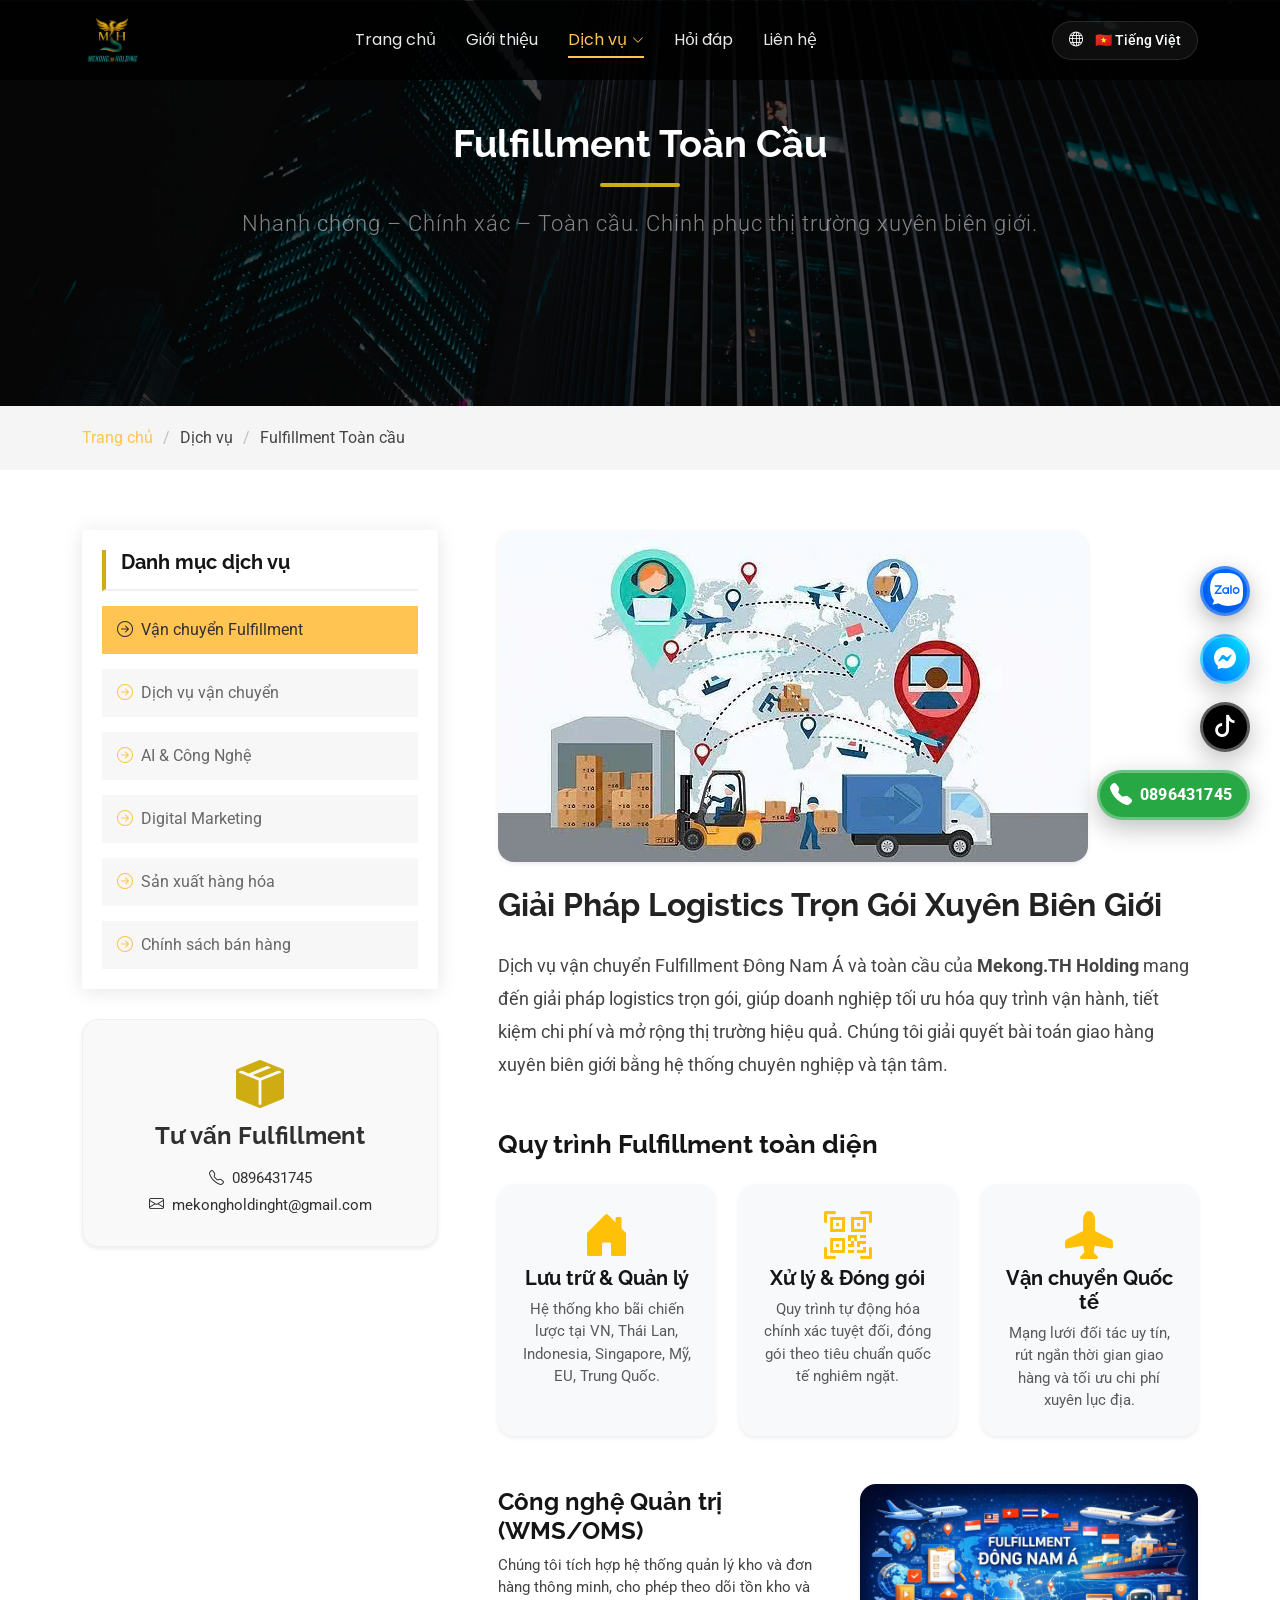
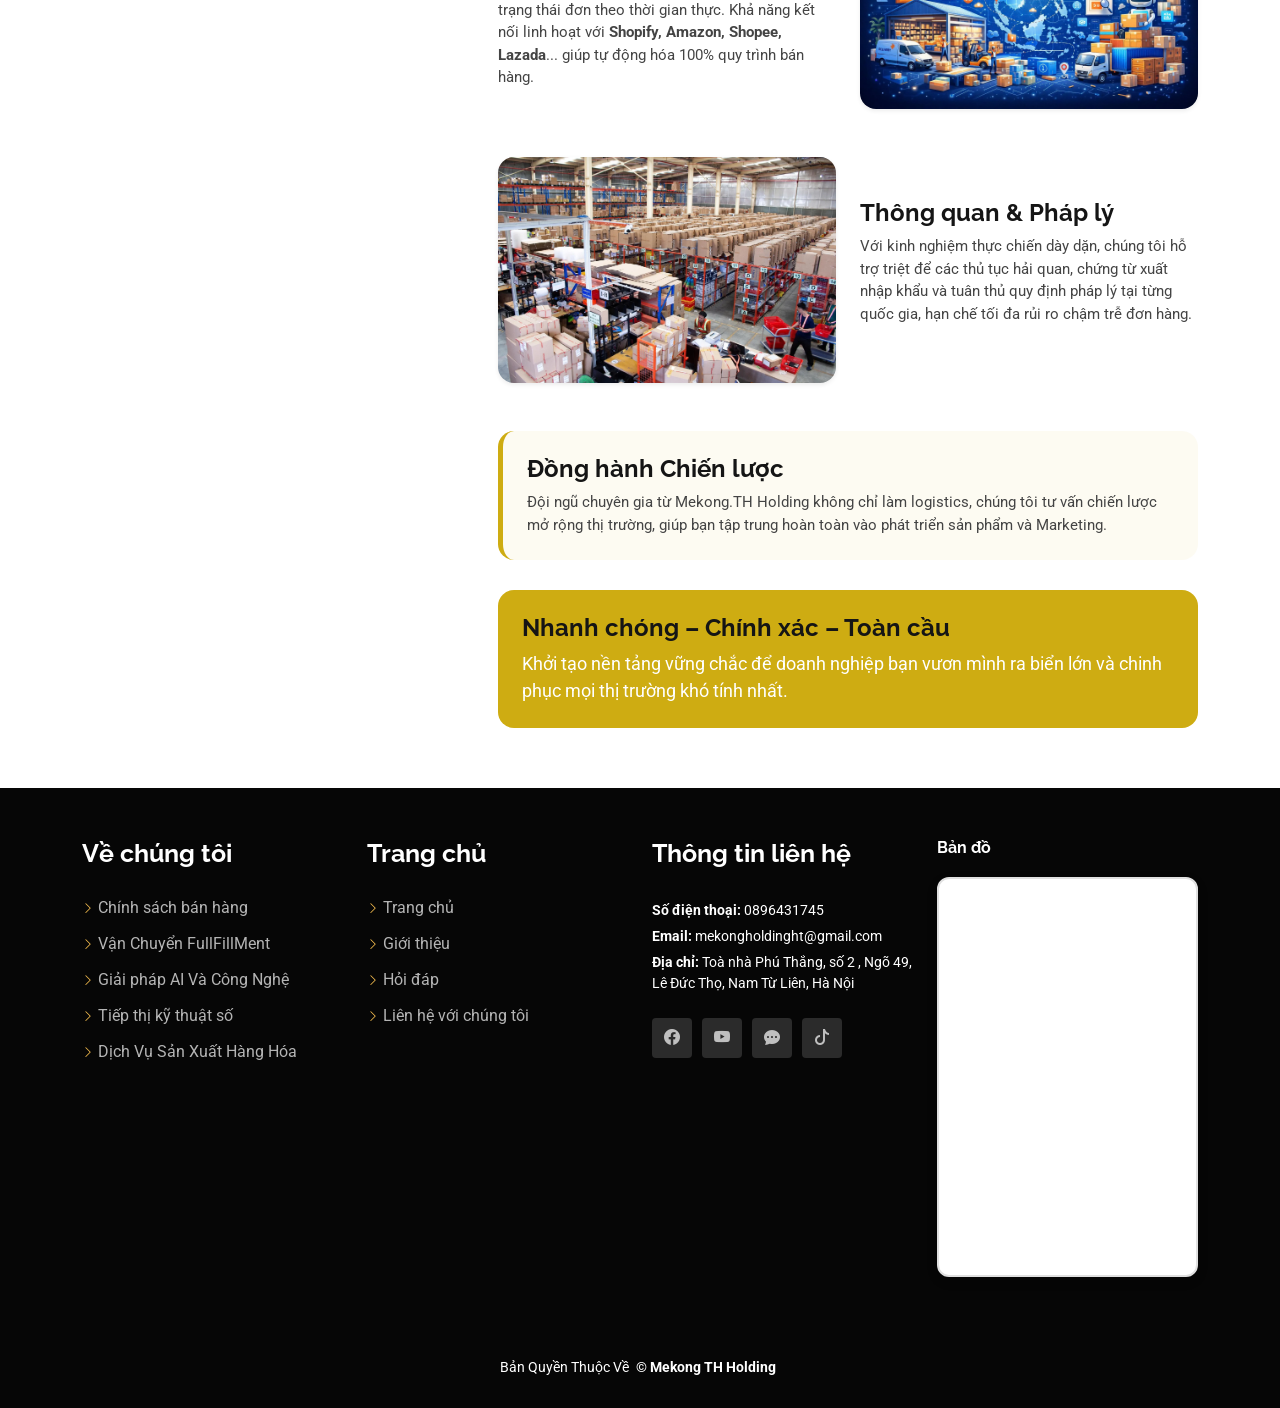
<file: fulfillment-service.html>
<!DOCTYPE html>
<html lang="vi">

<head>
  <link rel="dns-prefetch" href="https://fonts.googleapis.com">
  <link rel="dns-prefetch" href="https://fonts.gstatic.com">
  <link rel="dns-prefetch" href="https://translate.googleapis.com">
  <link rel="dns-prefetch" href="https://translate.google.com">

  <meta charset="utf-8">
  <meta content="width=device-width, initial-scale=1.0" name="viewport">
  <title>Vận Chuyển Fulfillment Đông Nam Á & Toàn Cầu - Mekong TH Holding</title>
  <meta name="description" content="Giải pháp Fulfillment trọn gói: Lưu kho, quản lý tồn kho, đóng gói và vận chuyển xuyên biên giới Đông Nam Á và Toàn cầu.">
  <meta name="keywords" content="fulfillment, vận chuyển đông nam á, logistics toàn cầu, quản lý kho, Mekong TH Holding, thương mại điện tử xuyên biên giới">

  <!-- Favicons -->
  <link href="assets/img/logo.png" rel="icon">
  <link href="assets/img/logo.png" rel="apple-touch-icon">

  <!-- Fonts -->
  <link href="https://fonts.googleapis.com" rel="preconnect">
  <link href="https://fonts.gstatic.com" rel="preconnect" crossorigin>
  <link href="https://fonts.googleapis.com/css2?family=Roboto:ital,wght@0,100;0,300;0,400;0,500;0,700;0,900;1,100;1,300;1,400;1,500;1,700;1,900&family=Poppins:ital,wght@0,100;0,200;0,300;0,400;0,500;0,600;0,700;0,800;0,900;1,100;1,200;1,300;1,400;1,500;1,600;1,700;1,800;1,900&family=Raleway:ital,wght@0,100;0,200;0,300;0,400;0,500;0,600;0,700;0,800;0,900;1,100;1,200;1,300;1,400;1,500;1,600;1,700;1,800;1,900&display=swap" rel="stylesheet">
  <link href="https://fonts.googleapis.com/css2?family=Noto+Sans+Lao:wght@400;700&family=Noto+Sans+Thai:wght@400;700&family=Noto+Sans+Khmer:wght@400;700&family=Noto+Sans+Myanmar:wght@400;700&display=swap" rel="stylesheet">

  <!-- Vendor CSS Files -->
  <link href="assets/vendor/bootstrap/css/bootstrap.min.css" rel="stylesheet">
  <link href="assets/vendor/bootstrap-icons/bootstrap-icons.css" rel="stylesheet">
  <link href="assets/vendor/aos/aos.css" rel="stylesheet">
  <link href="assets/vendor/swiper/swiper-bundle.min.css" rel="stylesheet">
  <link href="assets/vendor/glightbox/css/glightbox.min.css" rel="stylesheet">

  <!-- Main CSS File -->
  <link href="assets/css/main.css" rel="stylesheet">
</head>

<body class="service-details-page">

  <header id="header" class="header d-flex align-items-center fixed-top">
    <div class="container-fluid container-xl position-relative d-flex align-items-center justify-content-between">

      <i class="mobile-nav-toggle d-xl-none bi bi-list"></i>
      <a href="index.html" class="logo d-flex align-items-center me-auto me-lg-0" translate="no">
        <img decoding="async" loading="lazy" src="assets/img/logo.png" alt="Logo Mekong TH Holding">
      </a>

      <nav id="navmenu" class="navmenu">
        <ul>
          <li><a href="index.html" data-i18n="nav-home">Trang chủ<br></a></li>
          <li><a href="about.html" data-i18n="nav-about">Giới thiệu</a></li>
          <li class="dropdown"><a href="services.html" class="active"><span data-i18n="nav-services">Dịch vụ</span>
              <i class="bi bi-chevron-down toggle-dropdown"></i>
            </a>
            <ul>
              <li><a href="sales-policy.html">Chính sách bán hàng</a></li>
              <li><a href="production-service.html">Dịch vụ sản xuất hàng hóa</a></li>
              <li><a href="shipping-service.html">Dịch vụ vận chuyển</a></li>
              <li><a href="digital-marketing.html">Digital marketing</a></li>
              <li><a href="ai-solutions.html">Giải pháp AI và công nghệ</a></li>
              <li><a href="fulfillment-service.html">Dịch vụ vận chuyển FULLFILLMENT</a></li>
            </ul>
          </li>
          <li><a href="portfolio.html" data-i18n="nav-faq">Hỏi đáp</a></li>
          <li><a href="contact.html" data-i18n="nav-contact">Liên hệ</a></li>
        </ul>
        
      </nav>

      <div class="dropdown language-switcher">
        <a class="btn-getstarted" href="javascript:void(0)">
          <i class="bi bi-globe me-1"></i> <span id="current-lang">🇻🇳 Tiếng Việt</span>
        </a>
        <div class="dropdown-content">
          <a href="javascript:void(0)" onclick="changeLang('vi')">🇻🇳 Tiếng Việt</a>
          <a href="javascript:void(0)" onclick="changeLang('lo')">🇱🇦 Tiếng Lào</a>
          <a href="javascript:void(0)" onclick="changeLang('th')">🇹🇭 Tiếng Thái</a>
          <a href="javascript:void(0)" onclick="changeLang('km')">🇰🇭 Tiếng Campuchia</a>
          <a href="javascript:void(0)" onclick="changeLang('my')">🇲🇲 Tiếng Myanmar</a>
        </div>
      </div>


      </div>
  </header>

  <main class="main">

    <!-- Page Title -->
    <div class="page-title" data-aos="fade">
      <div class="heading">
        <div class="container text-center">
          <div class="row justify-content-center">
            <div class="col-lg-10">
              <h1 class="display-3 fw-bold text-white mb-3">Fulfillment Toàn Cầu</h1>
              <div class="mx-auto"
                style="width: 80px; height: 4px; background: #ceac12; border-radius: 2px; margin-bottom: 20px;"></div>
              <p class="lead text-white-50" style="font-size: 1.4rem; letter-spacing: 1px;">Nhanh chóng – Chính xác –
                Toàn cầu. Chinh phục thị trường xuyên biên giới.</p>
            </div>
          </div>
        </div>
      </div>
      <nav class="breadcrumbs">
        <div class="container">
          <ol>
            <li><a href="index.html">Trang chủ</a></li>
            <li>Dịch vụ</li>
            <li class="current">Fulfillment Toàn cầu</li>
          </ol>
        </div>
      </nav>
    </div><!-- End Page Title -->

    <!-- Service Details Section -->
    <section id="service-details" class="service-details section">

      <div class="container">

        <div class="row gy-5">

          <div class="col-lg-4 sticky-sidebar" data-aos="fade-up" data-aos-delay="100">

            <div class="service-box">
              <h4 style="border-left: 4px solid #ceac12; padding-left: 15px;">Danh mục dịch vụ</h4>
              <div class="services-list">
                <a href="fulfillment-service.html" class="active"><i class="bi bi-arrow-right-circle"></i><span>Vận chuyển Fulfillment</span></a>
                <a href="shipping-service.html"><i class="bi bi-arrow-right-circle"></i><span>Dịch vụ vận chuyển</span></a>
                <a href="ai-solutions.html"><i class="bi bi-arrow-right-circle"></i><span>AI & Công Nghệ</span></a>
                <a href="digital-marketing.html"><i class="bi bi-arrow-right-circle"></i><span>Digital Marketing</span></a>
                <a href="production-service.html"><i class="bi bi-arrow-right-circle"></i><span>Sản xuất hàng hóa</span></a>
                <a href="sales-policy.html"><i class="bi bi-arrow-right-circle"></i><span>Chính sách bán hàng</span></a>
              </div>
            </div><!-- End Services List -->

            <div class="help-box d-flex flex-column justify-content-center align-items-center rounded-4 shadow-sm"
              style="background: #f9f9f9; border: 1px solid #eee;">
              <i class="bi bi-box-seam-fill help-icon" style="color: #ceac12;"></i>
              <h4 class="fw-bold">Tư vấn Fulfillment</h4>
              <p class="d-flex align-items-center mt-2 mb-0"><i class="bi bi-telephone me-2"></i>
                <span>0896431745</span></p>
              <p class="d-flex align-items-center mt-1 mb-0"><i class="bi bi-envelope me-2"></i> <a
                  href="mailto:mekongholdinght@gmail.com">mekongholdinght@gmail.com</a></p>
            </div>

          </div>

          <div class="col-lg-8 ps-lg-5" data-aos="fade-up" data-aos-delay="200">
            <img decoding="async" loading="lazy" src="assets/img/full1.webp" alt="Dịch vụ Fulfillment Toàn cầu"
              class="img-fluid rounded-4 shadow-sm mb-4">

            <div class="content">
              <h2 class="fw-bold mb-4" style="color: #222;">Giải Pháp Logistics Trọn Gói Xuyên Biên Giới</h2>
              <p style="font-size: 1.15rem; line-height: 1.8; color: #444;">
                Dịch vụ vận chuyển Fulfillment Đông Nam Á và toàn cầu của <strong><span translate="no">Mekong.TH Holding</span></strong> mang đến
                giải pháp logistics trọn gói, giúp doanh nghiệp tối ưu hóa quy trình vận hành, tiết kiệm chi phí và mở
                rộng thị trường hiệu quả. Chúng tôi giải quyết bài toán giao hàng xuyên biên giới bằng hệ thống chuyên
                nghiệp và tận tâm.
              </p>

              <div class="my-5">
                <h3 class="fw-bold mb-4">Quy trình Fulfillment toàn diện</h3>
                <div class="row gy-4">
                  <div class="col-md-4 col-6">
                    <div class="p-4 rounded-4 bg-light text-center h-100 shadow-sm transition-hover">
                      <i class="bi bi-house-door-fill display-5 text-warning mb-3"></i>
                      <h5 class="fw-bold">Lưu trữ & Quản lý</h5>
                      <p class="small text-muted mb-0">Hệ thống kho bãi chiến lược tại VN, Thái Lan, Indonesia,
                        Singapore, Mỹ, EU, Trung Quốc.</p>
                    </div>
                  </div>
                  <div class="col-md-4 col-6">
                    <div class="p-4 rounded-4 bg-light text-center h-100 shadow-sm transition-hover">
                      <i class="bi bi-qr-code-scan display-5 text-warning mb-3"></i>
                      <h5 class="fw-bold">Xử lý & Đóng gói</h5>
                      <p class="small text-muted mb-0">Quy trình tự động hóa chính xác tuyệt đối, đóng gói theo tiêu
                        chuẩn quốc tế nghiêm ngặt.</p>
                    </div>
                  </div>
                  <div class="col-md-4 col-6">
                    <div class="p-4 rounded-4 bg-light text-center h-100 shadow-sm transition-hover">
                      <i class="bi bi-airplane-fill display-5 text-warning mb-3"></i>
                      <h5 class="fw-bold">Vận chuyển Quốc tế</h5>
                      <p class="small text-muted mb-0">Mạng lưới đối tác uy tín, rút ngắn thời gian giao hàng và tối ưu
                        chi phí xuyên lục địa.</p>
                    </div>
                  </div>
                </div>
              </div>

              <div class="row mb-5 align-items-center">
                <div class="col-md-6">
                  <h4 class="fw-bold">Công nghệ Quản trị (WMS/OMS)</h4>
                  <p>Chúng tôi tích hợp hệ thống quản lý kho và đơn hàng thông minh, cho phép theo dõi tồn kho và trạng
                    thái đơn theo thời gian thực. Khả năng kết nối linh hoạt với <strong>Shopify, Amazon, Shopee,
                      Lazada</strong>... giúp tự động hóa 100% quy trình bán hàng.</p>
                </div>
                <div class="col-md-6">
                  <img decoding="async" loading="lazy" src="assets/img/full2.webp" alt="Công nghệ quản lý kho WMS"
                    class="img-fluid rounded-4 shadow-sm">
                </div>
              </div>

              <div class="row mb-5 align-items-center">
                <div class="col-md-6 order-2 order-md-1">
                  <img decoding="async" loading="lazy" src="assets/img/full3.webp" alt="Hệ thống logistics toàn cầu"
                    class="img-fluid rounded-4 shadow-sm">
                </div>
                <div class="col-md-6 order-1 order-md-2">
                  <h4 class="fw-bold">Thông quan & Pháp lý</h4>
                  <p>Với kinh nghiệm thực chiến dày dặn, chúng tôi hỗ trợ triệt để các thủ tục hải quan, chứng từ xuất
                    nhập khẩu và tuân thủ quy định pháp lý tại từng quốc gia, hạn chế tối đa rủi ro chậm trễ đơn hàng.
                  </p>
                </div>
              </div>

              <div class="p-4 rounded-4"
                style="background: rgba(206, 172, 18, 0.05); border-left: 5px solid #ceac12; margin-bottom: 30px;">
                <h4 class="fw-bold">Đồng hành Chiến lược</h4>
                <p class="mb-0">Đội ngũ chuyên gia từ <span translate="no">Mekong.TH Holding</span> không chỉ làm logistics, chúng tôi tư vấn chiến
                  lược mở rộng thị trường, giúp bạn tập trung hoàn toàn vào phát triển sản phẩm và Marketing.</p>
              </div>

              <div class="p-4 rounded-4" style="background: #ceac12; color: #fff;">
                <h4 class="fw-bold">Nhanh chóng – Chính xác – Toàn cầu</h4>
                <p class="mb-0" style="font-size: 1.1rem;">Khởi tạo nền tảng vững chắc để doanh nghiệp bạn vươn mình ra
                  biển lớn và chinh phục mọi thị trường khó tính nhất.</p>
              </div>
            </div>

          </div>

        </div>

      </div>

    </section><!-- /Service Details Section -->

  </main>

  <footer id="footer" class="footer dark-background">
    <div class="footer-top">
      <div class="container">
        <div class="row gy-4">
          <div class="col-lg-3 col-md-6 footer-links">
            <h4>Về chúng tôi</h4>
            <ul>
              <li><i class="bi bi-chevron-right"></i> <a href="sales-policy.html">Chính sách bán hàng</a></li>
              <li><i class="bi bi-chevron-right"></i> <a href="fulfillment-service.html">Vận Chuyển FullFillMent</a>
              </li>
              <li><i class="bi bi-chevron-right"></i> <a href="ai-solutions.html">Giải pháp AI Và Công Nghệ</a></li>
              <li><i class="bi bi-chevron-right"></i> <a href="digital-marketing.html">Tiếp thị kỹ thuật số</a></li>
              <li><i class="bi bi-chevron-right"></i> <a href="production-service.html">Dịch Vụ Sản Xuất Hàng Hóa</a>
              </li>
            </ul>
          </div>
          <div class="col-lg-3 col-md-6 footer-links">
            <h4>Trang chủ</h4>
            <ul>
              <li><i class="bi bi-chevron-right"></i> <a href="index.html">Trang chủ</a></li>
              <li><i class="bi bi-chevron-right"></i> <a href="about.html">Giới thiệu</a></li>
              <li><i class="bi bi-chevron-right"></i> <a href="portfolio.html">Hỏi đáp</a></li>
              <li><i class="bi bi-chevron-right"></i> <a href="contact.html">Liên hệ với chúng tôi</a></li>
            </ul>
          </div>
          <div class="col-lg-3 col-md-6 footer-contact">
            <h4>Thông tin liên hệ</h4>
            <p><strong>Số điện thoại:</strong> 0896431745</p>
            <p><strong>Email:</strong> mekongholdinght@gmail.com</p>
            <p><strong>Địa chỉ:</strong> Toà nhà Phú Thắng, số 2 , Ngõ 49, Lê Đức Thọ, Nam Từ Liên, Hà Nội</p>
            <div class="social-links d-flex mt-4">
              <a href="https://facebook.com" target="_blank"><i class="bi bi-facebook"></i></a>
              <a href="https://youtube.com" target="_blank"><i class="bi bi-youtube"></i></a>
              <a href="https://zalo.me/0896431745" target="_blank"><i class="bi bi-chat-dots-fill"></i></a>
              <a href="https://tiktok.com" target="_blank"><i class="bi bi-tiktok"></i></a>
            </div>
          </div>
          <div class="col-lg-3 col-md-6 col-6">
            <h4>Bản đồ</h4>
            <div class="google-map">
              <iframe
                src="https://www.google.com/maps/embed?pb=!1m18!1m12!1m3!1d3864.6520852390577!2d105.76507048164619!3d21.031440837732376!2m3!1f0!2f0!3f0!3m2!i1024!2i768!4f13.1!3m3!1m2!1s0x313454ba0eadfac1%3A0xc3ddcedcd782e6ad!2zc-G7kSAyIE5nLiA0OSDEkC4gTMOqIMSQ4bupYyBUaOG7jSwgTeG7uSDEkMOsbmgsIFThu6sgTGnDqm0sIEjDoCBO4buZaSwgVmlldG5hbQ!5e1!3m2!1sen!2sus!4v1775531928450!5m2!1sen!2sus"
                width="100%" height="200" style="border:0;" allowfullscreen="" loading="lazy"
                referrerpolicy="no-referrer-when-downgrade"></iframe>
            </div>
          </div>
        </div>
      </div>
    </div>
    <div class="copyright">
     <div class="container text-center">
        <p><span>Bản Quyền Thuộc Về <strong class="px-1 sitename" translate="no"> © Mekong TH Holding</strong> <span>
           </p>
      </div>
    </div>
  </footer>

  <!-- Scroll Top -->
  <a href="#" id="scroll-top" class="scroll-top d-flex align-items-center justify-content-center"><i
      class="bi bi-arrow-up-short"></i></a>

  <!-- Preloader -->
  <div id="preloader"></div>

  <!-- Vendor JS Files -->
  <script src="assets/vendor/bootstrap/js/bootstrap.bundle.min.js"></script>
  <script src="assets/vendor/php-email-form/validate.js"></script>
  <script src="assets/vendor/aos/aos.js"></script>
  <script src="assets/vendor/swiper/swiper-bundle.min.js"></script>
  <script src="assets/vendor/glightbox/js/glightbox.min.js"></script>
  <script src="assets/vendor/imagesloaded/imagesloaded.pkgd.min.js"></script>
  <script src="assets/vendor/isotope-layout/isotope.pkgd.min.js"></script>
  <script src="assets/vendor/purecounter/purecounter_vanilla.js"></script>

  <!-- Google Translate Element (Hidden) -->
  
  
  <div id="google_translate_element" style="position: absolute; top: -9999px; left: -9999px; visibility: hidden;"></div>
  <script src="assets/js/main.js" defer></script>
  
  



  <!-- Floating Contact Buttons -->
  <div class="floating-contact">
    <a href="https://zalo.me/0896431745" class="fc-zalo" data-label="Chat Zalo" target="_blank">
      <img src="assets/img/Icon_of_Zalo.svg" alt="Zalo">
    </a>
    <a href="https://www.facebook.com/profile.php?id=61577408529004" class="fc-messenger" data-label="Messenger" target="_blank">
      <i class="bi bi-messenger"></i>
    </a>
    <a href="https://tiktok.com" class="fc-tiktok" data-label="TikTok" target="_blank">
      <i class="bi bi-tiktok"></i>
    </a>
    <a href="tel:0896431745" class="fc-phone" data-label="Gọi ngay">
      <i class="bi bi-telephone-fill"></i>
      <span class="fc-phone-number" translate="no">0896431745</span>
    </a>
  </div>

</body></html>
</file>
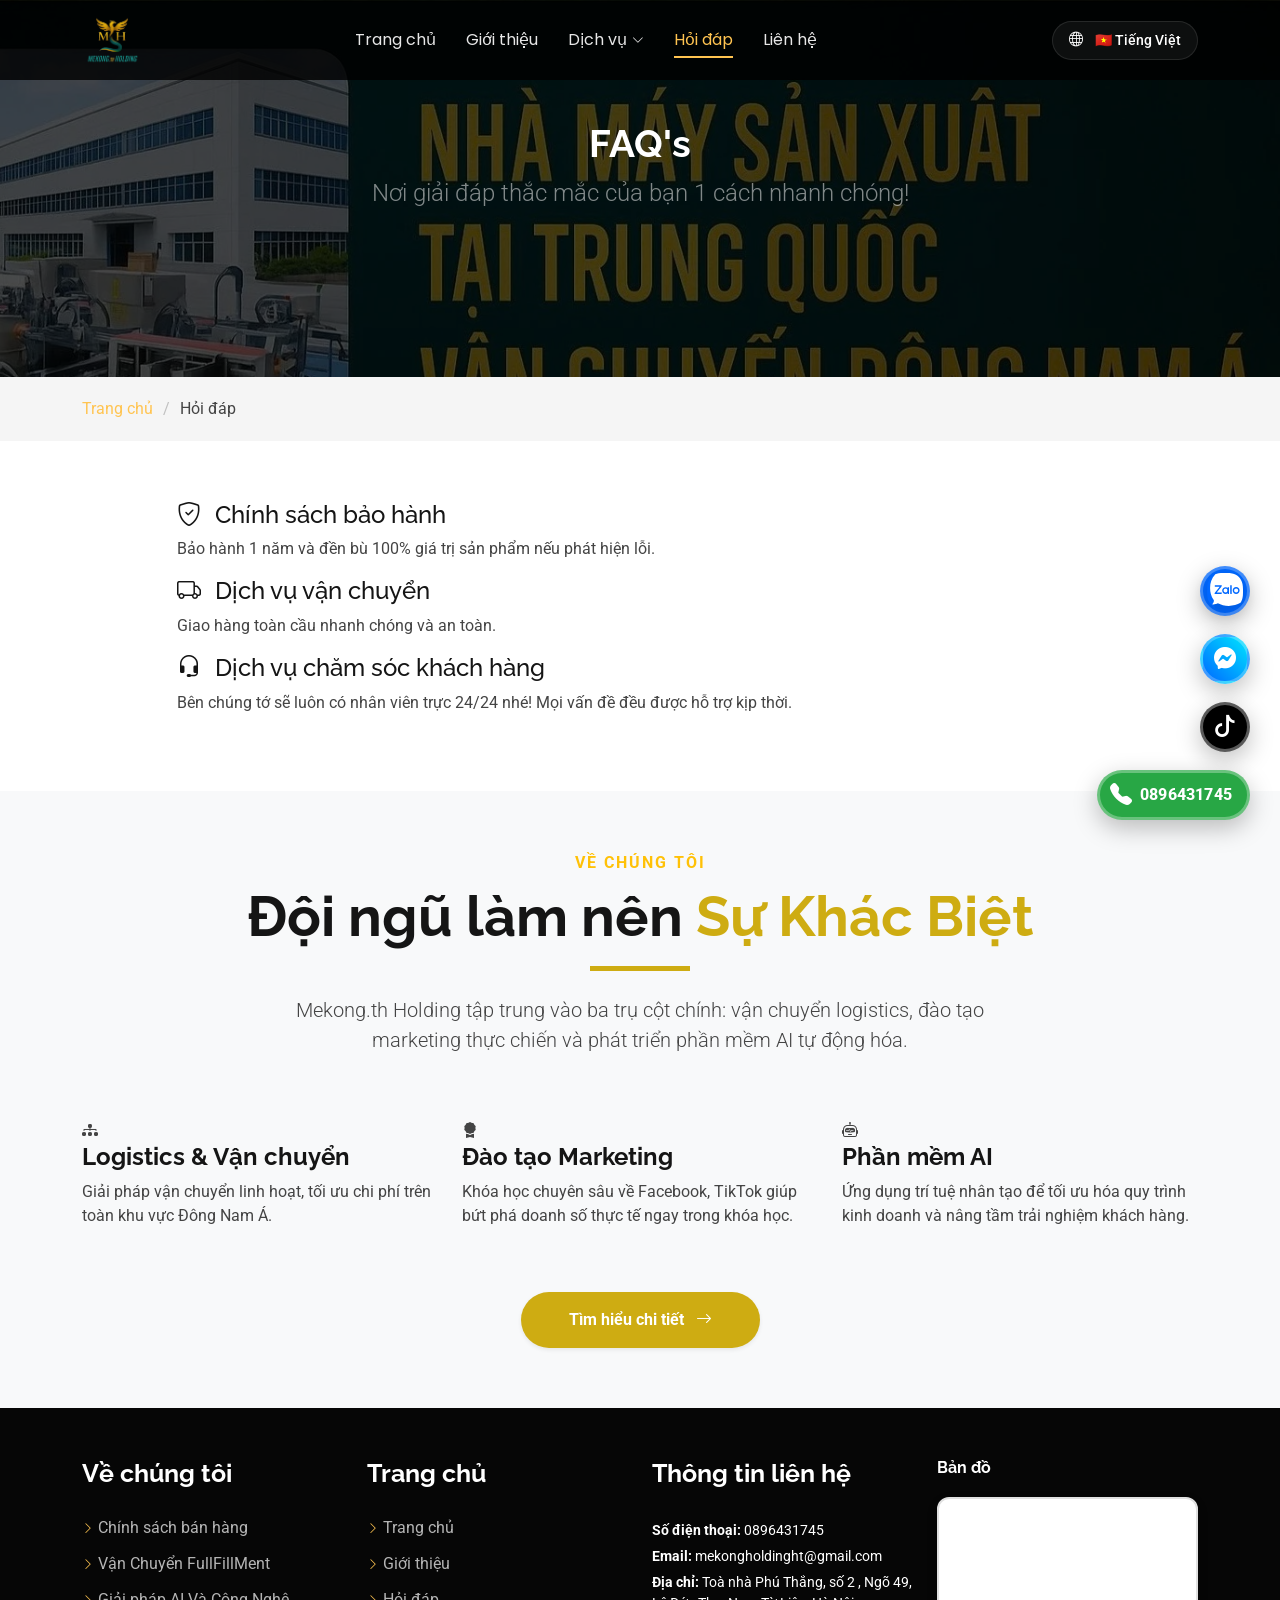
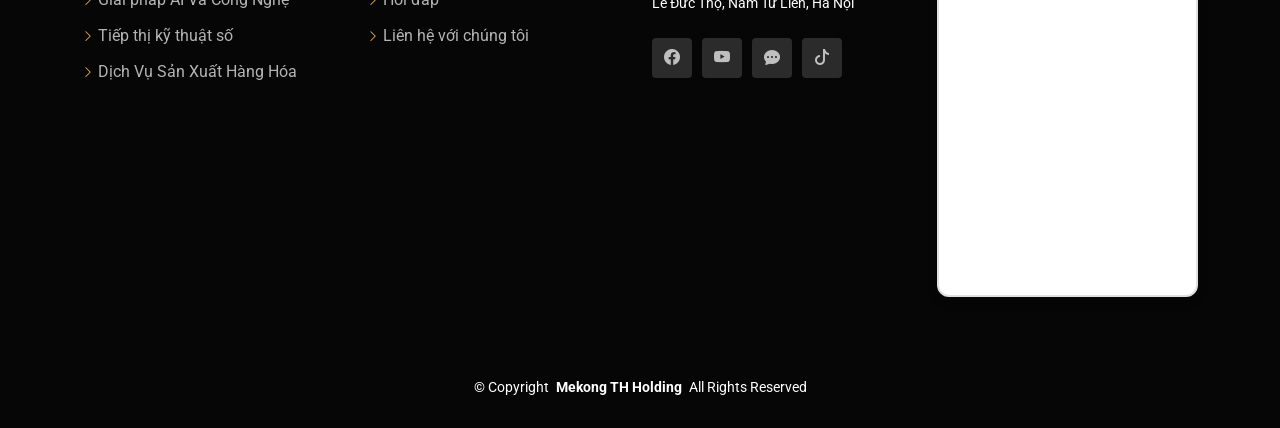
<file: portfolio.html>
<!DOCTYPE html>
<html lang="vi">

<head>
  <link rel="dns-prefetch" href="https://fonts.googleapis.com">
  <link rel="dns-prefetch" href="https://fonts.gstatic.com">
  <link rel="dns-prefetch" href="https://translate.googleapis.com">
  <link rel="dns-prefetch" href="https://translate.google.com">

  <meta charset="utf-8"><meta content="width=device-width, initial-scale=1.0" name="viewport"><title>Hỏi đáp (FAQ) - Mekong TH Holding</title><meta name="description" content="Giải đáp thắc mắc nhanh chóng về dịch vụ vận chuyển, marketing và AI của Mekong.TH Holding."><meta name="keywords" content="hỏi đáp, FAQ, hỗ trợ khách hàng, Mekong TH Holding"><!-- Favicons --><link href="assets/img/logo.png" rel="icon"><link href="assets/img/logo.png" rel="apple-touch-icon"><!-- Fonts --><link href="https://fonts.googleapis.com" rel="preconnect"><link href="https://fonts.gstatic.com" rel="preconnect" crossorigin><link rel="stylesheet"
    href="https://fonts.googleapis.com/css2?family=Roboto:ital,wght@0,100;0,300;0,400;0,500;0,700;0,900;1,100;1,300;1,400;1,500;1,700;1,900&family=Poppins:ital,wght@0,100;0,200;0,300;0,400;0,500;0,600;0,700;0,800;0,900;1,100;1,200;1,300;1,400;1,500;1,600;1,700;1,800;1,900&family=Raleway:ital,wght@0,100;0,200;0,300;0,400;0,500;0,600;0,700;0,800;0,900;1,100;1,200;1,300;1,400;1,500;1,600;1,700;1,800;1,900&display=swap"
    
  <link href="https://fonts.googleapis.com/css2?family=Noto+Sans+Lao:wght@400;700&family=Noto+Sans+Thai:wght@400;700&family=Noto+Sans+Khmer:wght@400;700&family=Noto+Sans+Myanmar:wght@400;700&display=swap" rel="stylesheet">
  <!-- Vendor CSS Files --><link href="assets/vendor/bootstrap/css/bootstrap.min.css" rel="stylesheet"><link href="assets/vendor/bootstrap-icons/bootstrap-icons.css" rel="stylesheet"><link href="assets/vendor/aos/aos.css" rel="stylesheet"><link href="assets/vendor/swiper/swiper-bundle.min.css" rel="stylesheet"><link href="assets/vendor/glightbox/css/glightbox.min.css" rel="stylesheet"><!-- Main CSS File --><link href="assets/css/main.css" rel="stylesheet"><style></style>
</head>

<body class="portfolio-page">

  <header id="header" class="header d-flex align-items-center fixed-top">
    <div class="container-fluid container-xl position-relative d-flex align-items-center justify-content-between">

      <i class="mobile-nav-toggle d-xl-none bi bi-list"></i>
      <a href="index.html" class="logo d-flex align-items-center me-auto me-lg-0" translate="no">
        <img decoding="async" loading="lazy" src="assets/img/logo.png" alt="Logo Mekong TH Holding">
      </a>

      <nav id="navmenu" class="navmenu">
        <ul>
          <li><a href="index.html" data-i18n="nav-home">Trang chủ<br></a></li>
          <li><a href="about.html" data-i18n="nav-about">Giới thiệu</a></li>
          <li class="dropdown"><a href="services.html"><span data-i18n="nav-services">Dịch vụ</span>
              <i class="bi bi-chevron-down toggle-dropdown"></i>
            </a>
            <ul>
              <li><a href="sales-policy.html">Chính sách bán hàng</a></li>
              <li><a href="production-service.html">Dịch vụ sản xuất hàng hóa</a></li>
              <li><a href="shipping-service.html">Dịch vụ vận chuyển</a></li>
              <li><a href="digital-marketing.html">Digital marketing</a></li>
              <li><a href="ai-solutions.html">Giải pháp AI và công nghệ</a></li>
              <li><a href="fulfillment-service.html">Dịch vụ vận chuyển FULLFILLMENT</a></li>
            </ul>
          </li>
          <li><a href="portfolio.html" class="active" data-i18n="nav-faq">Hỏi đáp</a></li>
          <li><a href="contact.html" data-i18n="nav-contact">Liên hệ</a></li>
        </ul>
        
      </nav>

      <div class="dropdown language-switcher">
        <a class="btn-getstarted" href="javascript:void(0)">
          <i class="bi bi-globe me-1"></i> <span id="current-lang">🇻🇳 Tiếng Việt</span>
        </a>
        <div class="dropdown-content">
          <a href="javascript:void(0)" onclick="changeLang('vi')">🇻🇳 Tiếng Việt</a>
          <a href="javascript:void(0)" onclick="changeLang('lo')">🇱🇦 Tiếng Lào</a>
          <a href="javascript:void(0)" onclick="changeLang('th')">🇹🇭 Tiếng Thái</a>
          <a href="javascript:void(0)" onclick="changeLang('km')">🇰🇭 Tiếng Campuchia</a>
          <a href="javascript:void(0)" onclick="changeLang('my')">🇲🇲 Tiếng Myanmar</a>
        </div>
      </div>


    </div>
  </header>

  <main class="main">

    <!-- Page Title -->
    <div class="page-title" data-aos="fade">
      <div class="heading" style="background-image: url('assets/img/banner.jpg'); background-attachment: fixed;">
        <div class="container text-center">
          <div class="row justify-content-center">
            <div class="col-lg-8">
              <h1 class="display-3 fw-bold text-white">FAQ's</h1>
              <p class="lead text-white-50" style="font-size: 1.5rem;">Nơi giải đáp thắc mắc của bạn 1 cách nhanh chóng!
              </p>
            </div>
          </div>
        </div>
      </div>
      <nav class="breadcrumbs">
        <div class="container">
          <ol>
            <li><a href="index.html">Trang chủ</a></li>
            <li class="current">Hỏi đáp</li>
          </ol>
        </div>
      </nav>
    </div><!-- End Page Title -->

    <!-- FAQ Section -->
    <section id="faq" class="section">
      <div class="container">
        <div class="row justify-content-center">
          <div class="col-lg-10">

            <div class="faq-item" data-aos="fade-up" data-aos-delay="100">
              <h4><i class="bi bi-shield-check me-2"></i> Chính sách bảo hành</h4>
              <p>Bảo hành 1 năm và đền bù 100% giá trị sản phẩm nếu phát hiện lỗi.</p>
            </div>

            <div class="faq-item" data-aos="fade-up" data-aos-delay="200">
              <h4><i class="bi bi-truck me-2"></i> Dịch vụ vận chuyển</h4>
              <p>Giao hàng toàn cầu nhanh chóng và an toàn.</p>
            </div>

            <div class="faq-item" data-aos="fade-up" data-aos-delay="300">
              <h4><i class="bi bi-headset me-2"></i> Dịch vụ chăm sóc khách hàng</h4>
              <p>Bên chúng tớ sẽ luôn có nhân viên trực 24/24 nhé! Mọi vấn đề đều được hỗ trợ kịp thời.</p>
            </div>

          </div>
        </div>
      </div>
    </section>

    <!-- About Section Content -->
    <section id="about-plus" class="section bg-light">
      <div class="container">
        <div class="row align-items-center">
          <div class="col-lg-12 text-center mb-5" data-aos="fade-up">
            <span class="text-uppercase fw-bold text-warning" style="letter-spacing: 2px;">Về chúng tôi</span>
            <h2 class="display-4 fw-bold mt-2">Đội ngũ làm nên <span style="color: #ceac12;">Sự Khác Biệt</span></h2>
            <div class="mx-auto mt-3" style="width: 100px; height: 5px; background: #ceac12;"></div>
            <p class="mt-4 lead mx-auto col-lg-8">
              Mekong.th Holding tập trung vào ba trụ cột chính: vận chuyển logistics, đào tạo marketing thực chiến và
              phát triển phần mềm AI tự động hóa.
            </p>
          </div>
        </div>

        <div class="row gy-4">
          <div class="col-lg-4" data-aos="fade-up" data-aos-delay="100">
            <div class="pillar-card">
              <i class="bi bi-diagram-3-fill pillar-icon"></i>
              <h4 class="fw-bold">Logistics & Vận chuyển</h4>
              <p>Giải pháp vận chuyển linh hoạt, tối ưu chi phí trên toàn khu vực Đông Nam Á.</p>
            </div>
          </div>

          <div class="col-lg-4" data-aos="fade-up" data-aos-delay="200">
            <div class="pillar-card">
              <i class="bi bi-award-fill pillar-icon"></i>
              <h4 class="fw-bold">Đào tạo Marketing</h4>
              <p>Khóa học chuyên sâu về Facebook, TikTok giúp bứt phá doanh số thực tế ngay trong khóa học.</p>
            </div>
          </div>

          <div class="col-lg-4" data-aos="fade-up" data-aos-delay="300">
            <div class="pillar-card">
              <i class="bi bi-robot pillar-icon"></i>
              <h4 class="fw-bold">Phần mềm AI</h4>
              <p>Ứng dụng trí tuệ nhân tạo để tối ưu hóa quy trình kinh doanh và nâng tầm trải nghiệm khách hàng.</p>
            </div>
          </div>
        </div>

        <div class="text-center mt-5" data-aos="fade-up">
          <a href="about.html" class="btn btn-warning px-5 py-3 fw-bold rounded-pill shadow-sm"
            style="background: #ceac12; color: #fff; border: none;">Tìm hiểu chi tiết <i
              class="bi bi-arrow-right ms-2"></i></a>
        </div>
      </div>
    </section>

  </main>

  <footer id="footer" class="footer dark-background">
    <div class="footer-top">
      <div class="container">
        <div class="row gy-4">
          <div class="col-lg-3 col-md-6 footer-links">
            <h4>Về chúng tôi</h4>
            <ul>
              <li><i class="bi bi-chevron-right"></i> <a href="sales-policy.html">Chính sách bán hàng</a></li>
              <li><i class="bi bi-chevron-right"></i> <a href="fulfillment-service.html">Vận Chuyển FullFillMent</a>
              </li>
              <li><i class="bi bi-chevron-right"></i> <a href="ai-solutions.html">Giải pháp AI Và Công Nghệ</a></li>
              <li><i class="bi bi-chevron-right"></i> <a href="digital-marketing.html">Tiếp thị kỹ thuật số</a></li>
              <li><i class="bi bi-chevron-right"></i> <a href="production-service.html">Dịch Vụ Sản Xuất Hàng Hóa</a>
              </li>
            </ul>
          </div>
          <div class="col-lg-3 col-md-6 footer-links">
            <h4>Trang chủ</h4>
            <ul>
              <li><i class="bi bi-chevron-right"></i> <a href="index.html">Trang chủ</a></li>
              <li><i class="bi bi-chevron-right"></i> <a href="about.html">Giới thiệu</a></li>
              <li><i class="bi bi-chevron-right"></i> <a href="portfolio.html">Hỏi đáp</a></li>
              <li><i class="bi bi-chevron-right"></i> <a href="contact.html">Liên hệ với chúng tôi</a></li>
            </ul>
          </div>
          <div class="col-lg-3 col-md-6 footer-contact">
            <h4>Thông tin liên hệ</h4>
            <p><strong>Số điện thoại:</strong> 0896431745</p>
            <p><strong>Email:</strong> mekongholdinght@gmail.com</p>
            <p><strong>Địa chỉ:</strong> Toà nhà Phú Thắng, số 2 , Ngõ 49, Lê Đức Thọ, Nam Từ Liên, Hà Nội</p>
            <div class="social-links d-flex mt-4">
              <a href="https://facebook.com" target="_blank"><i class="bi bi-facebook"></i></a>
              <a href="https://youtube.com" target="_blank"><i class="bi bi-youtube"></i></a>
              <a href="https://zalo.me/0896431745" target="_blank"><i class="bi bi-chat-dots-fill"></i></a>
              <a href="https://tiktok.com" target="_blank"><i class="bi bi-tiktok"></i></a>
            </div>
          </div>
          <div class="col-lg-3 col-md-6 col-6">
            <h4>Bản đồ</h4>
            <div class="google-map">
              <iframe
                src="https://www.google.com/maps/embed?pb=!1m18!1m12!1m3!1d3864.6520852390577!2d105.76507048164619!3d21.031440837732376!2m3!1f0!2f0!3f0!3m2!1i1024!2i768!4f13.1!3m3!1m2!1s0x313454ba0eadfac1%3A0xc3ddcedcd782e6ad!2zc-G7kSAyIE5nLiA0OSDEkC4gTMOqIMSQ4bupYyBUaOG7jSwgTeG7uSDEkMOsbmgsIFThu6sgTGnDqm0sIEjDoCBO4buZaSwgVmlldG5hbQ!5e1!3m2!1sen!2sus!4v1775531928450!5m2!1sen!2sus"
                width="100%" height="200" style="border:0;" allowfullscreen="" loading="lazy"
                referrerpolicy="no-referrer-when-downgrade"></iframe>
            </div>
          </div>
        </div>
      </div>
    </div>
    <div class="copyright">
      <div class="container text-center">
        <p>© <span>Copyright</span> <strong class="px-1 sitename" translate="no">Mekong TH Holding</strong> <span>All
            Rights Reserved</span></p>
      </div>
    </div>
  </footer>

  <!-- Scroll Top -->
  <a href="#" id="scroll-top" class="scroll-top d-flex align-items-center justify-content-center"><i
      class="bi bi-arrow-up-short"></i></a>

  <!-- Preloader -->
  <div id="preloader"></div>

  <!-- Vendor JS Files -->
  <script src="assets/vendor/bootstrap/js/bootstrap.bundle.min.js"></script>
  <script src="assets/vendor/aos/aos.js"></script>
  <script src="assets/vendor/swiper/swiper-bundle.min.js"></script>
  <script src="assets/vendor/glightbox/js/glightbox.min.js"></script>
  <script src="assets/vendor/imagesloaded/imagesloaded.pkgd.min.js"></script>
  <script src="assets/vendor/isotope-layout/isotope.pkgd.min.js"></script>
  <script src="assets/vendor/purecounter/purecounter_vanilla.js"></script>

  <!-- Google Translate Element (Hidden) -->


  <div id="google_translate_element" style="position: absolute; top: -9999px; left: -9999px; visibility: hidden;"></div>
  <script src="assets/js/main.js" defer></script>
  




  <!-- Floating Contact Buttons -->
  <div class="floating-contact">
    <a href="https://zalo.me/0896431745" class="fc-zalo" data-label="Chat Zalo" target="_blank">
      <img src="assets/img/Icon_of_Zalo.svg" alt="Zalo">
    </a>
    <a href="https://www.facebook.com/profile.php?id=61577408529004" class="fc-messenger" data-label="Messenger" target="_blank">
      <i class="bi bi-messenger"></i>
    </a>
    <a href="https://tiktok.com" class="fc-tiktok" data-label="TikTok" target="_blank">
      <i class="bi bi-tiktok"></i>
    </a>
    <a href="tel:0896431745" class="fc-phone" data-label="Gọi ngay">
      <i class="bi bi-telephone-fill"></i>
      <span class="fc-phone-number" translate="no">0896431745</span>
    </a>
  </div>

</body></html>
</file>
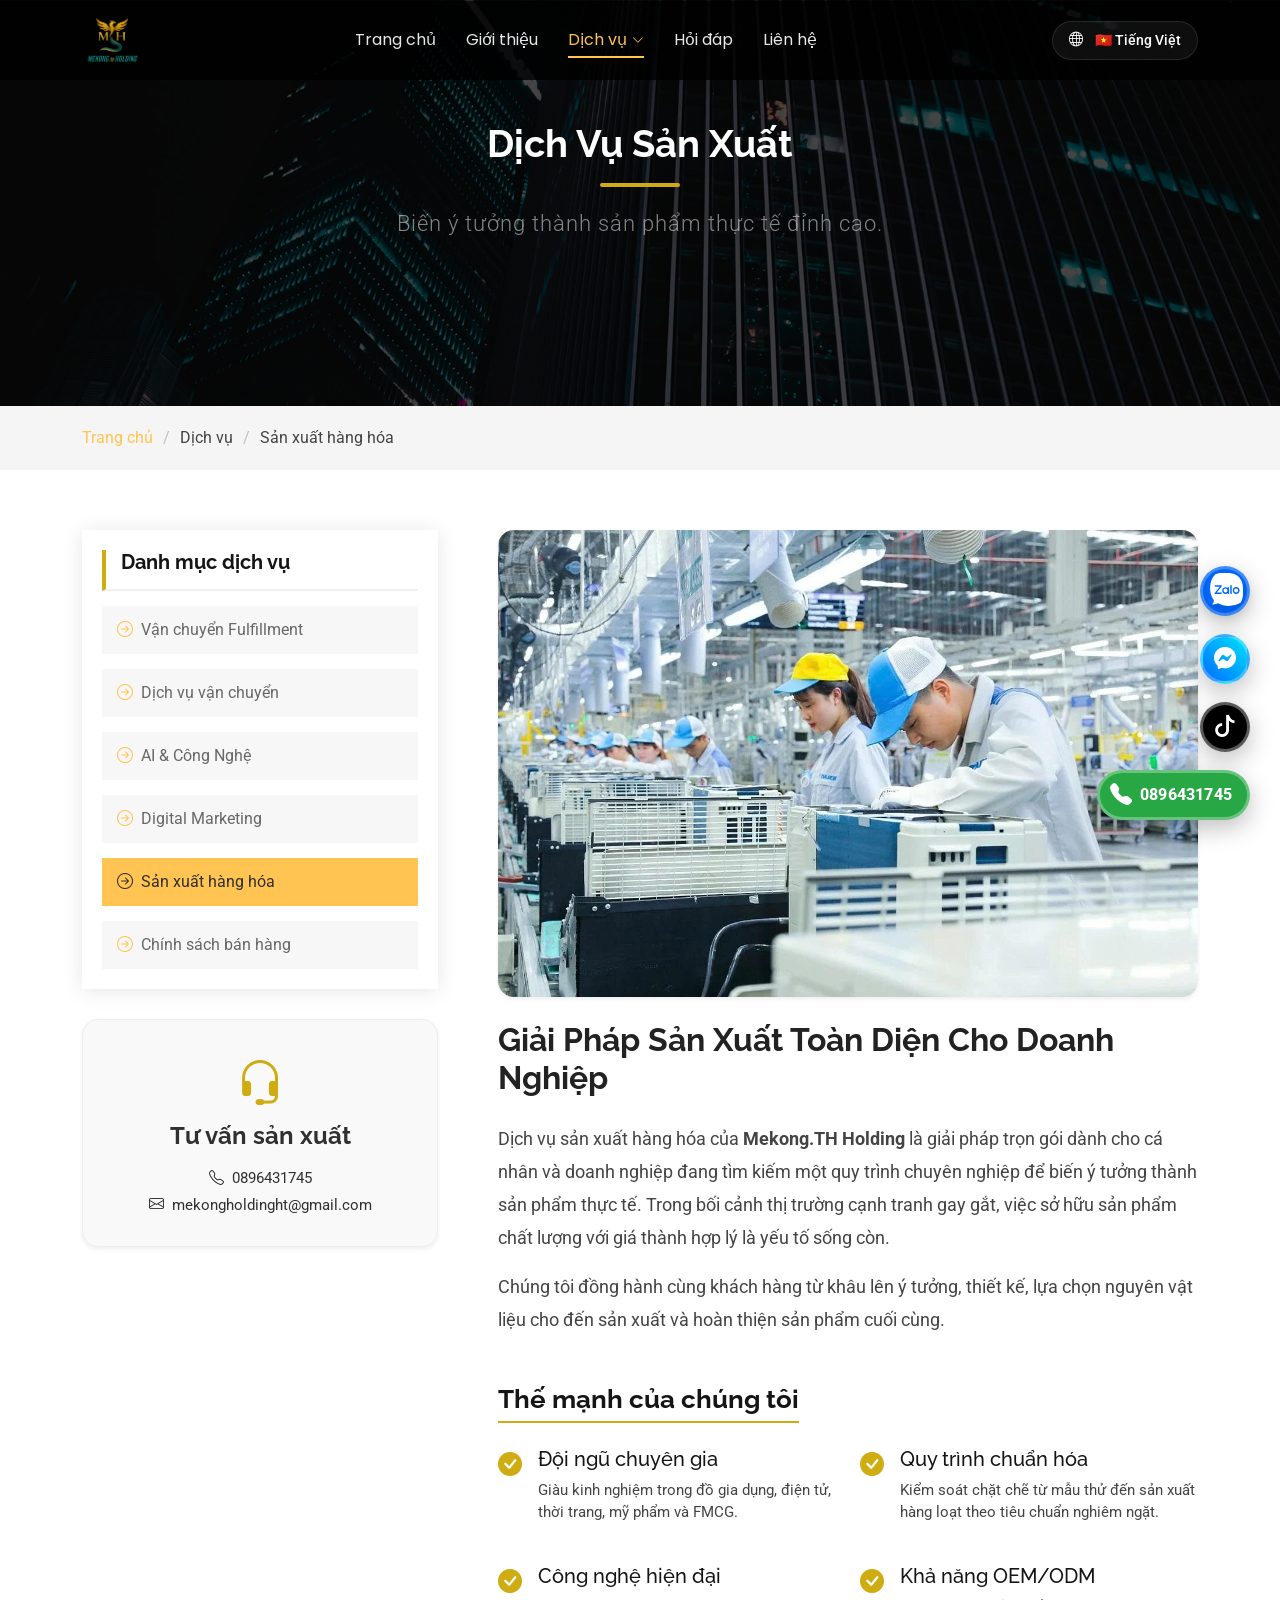
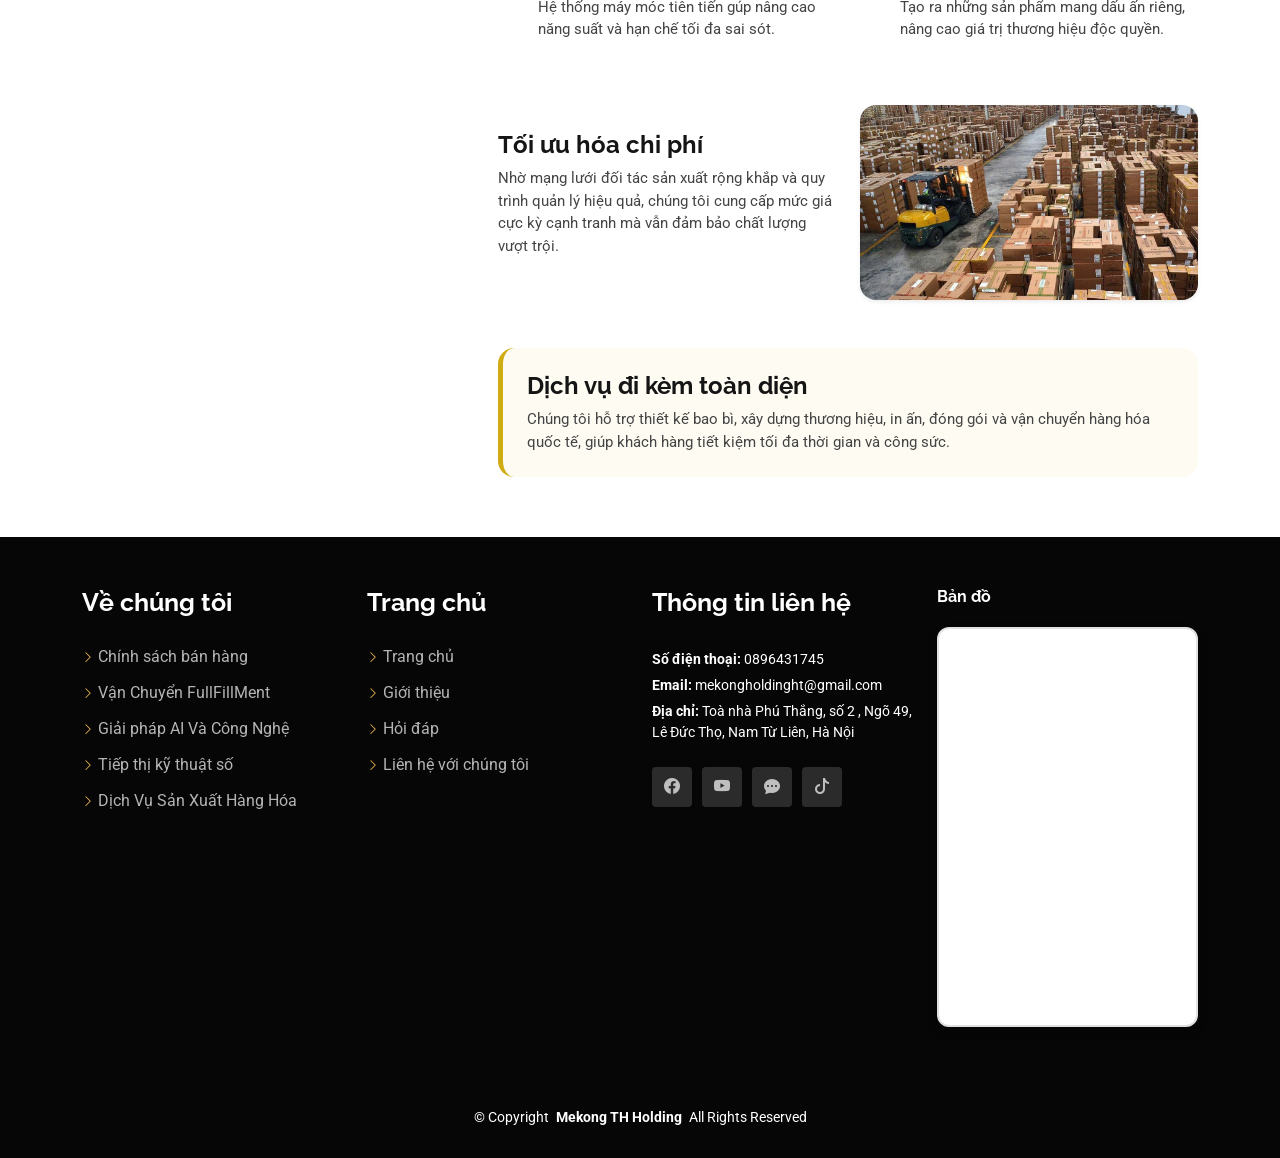
<file: production-service.html>
<!DOCTYPE html>
<html lang="vi">

<head>
  <link rel="dns-prefetch" href="https://fonts.googleapis.com">
  <link rel="dns-prefetch" href="https://fonts.gstatic.com">
  <link rel="dns-prefetch" href="https://translate.googleapis.com">
  <link rel="dns-prefetch" href="https://translate.google.com">

  <meta charset="utf-8"><meta content="width=device-width, initial-scale=1.0" name="viewport"><title>Dịch Vụ Sản Xuất Hàng Hóa - Mekong TH Holding</title><meta name="description" content="Dịch vụ sản xuất hàng hóa trọn gói OEM/ODM, từ ý tưởng đến sản phẩm hoàn thiện. Chất lượng chuyên nghiệp, tối ưu chi phí."><meta name="keywords" content="sản xuất hàng hóa, OEM, ODM, Mekong TH Holding, thiết kế sản phẩm, gia công hàng hóa"><!-- Favicons --><link href="assets/img/logo.png" rel="icon"><link href="assets/img/logo.png" rel="apple-touch-icon"><!-- Fonts --><link href="https://fonts.googleapis.com" rel="preconnect"><link href="https://fonts.gstatic.com" rel="preconnect" crossorigin><link rel="stylesheet"
    href="https://fonts.googleapis.com/css2?family=Roboto:ital,wght@0,100;0,300;0,400;0,500;0,700;0,900;1,100;1,300;1,400;1,500;1,700;1,900&family=Poppins:ital,wght@0,100;0,200;0,300;0,400;0,500;0,600;0,700;0,800;0,900;1,100;1,200;1,300;1,400;1,500;1,600;1,700;1,800;1,900&family=Raleway:ital,wght@0,100;0,200;0,300;0,400;0,500;0,600;0,700;0,800;0,900;1,100;1,200;1,300;1,400;1,500;1,600;1,700;1,800;1,900&display=swap"
    
  <link href="https://fonts.googleapis.com/css2?family=Noto+Sans+Lao:wght@400;700&family=Noto+Sans+Thai:wght@400;700&family=Noto+Sans+Khmer:wght@400;700&family=Noto+Sans+Myanmar:wght@400;700&display=swap" rel="stylesheet">
  <!-- Vendor CSS Files --><link href="assets/vendor/bootstrap/css/bootstrap.min.css" rel="stylesheet"><link href="assets/vendor/bootstrap-icons/bootstrap-icons.css" rel="stylesheet"><link href="assets/vendor/aos/aos.css" rel="stylesheet"><link href="assets/vendor/swiper/swiper-bundle.min.css" rel="stylesheet"><link href="assets/vendor/glightbox/css/glightbox.min.css" rel="stylesheet"><!-- Main CSS File --><link href="assets/css/main.css" rel="stylesheet">
</head>

<body class="service-details-page">

  <header id="header" class="header d-flex align-items-center fixed-top">
    <div class="container-fluid container-xl position-relative d-flex align-items-center justify-content-between">

      <i class="mobile-nav-toggle d-xl-none bi bi-list"></i>
      <a href="index.html" class="logo d-flex align-items-center me-auto me-lg-0" translate="no">
        <img decoding="async" loading="lazy" src="assets/img/logo.png" alt="Logo Mekong TH Holding">
      </a>

      <nav id="navmenu" class="navmenu">
        <ul>
          <li><a href="index.html" data-i18n="nav-home">Trang chủ<br></a></li>
          <li><a href="about.html" data-i18n="nav-about">Giới thiệu</a></li>
          <li class="dropdown"><a href="services.html" class="active"><span data-i18n="nav-services">Dịch vụ</span>
              <i class="bi bi-chevron-down toggle-dropdown"></i>
            </a>
            <ul>
              <li><a href="sales-policy.html">Chính sách bán hàng</a></li>
              <li><a href="production-service.html">Dịch vụ sản xuất hàng hóa</a></li>
              <li><a href="shipping-service.html">Dịch vụ vận chuyển</a></li>
              <li><a href="digital-marketing.html">Digital marketing</a></li>
              <li><a href="ai-solutions.html">Giải pháp AI và công nghệ</a></li>
              <li><a href="fulfillment-service.html">Dịch vụ vận chuyển FULLFILLMENT</a></li>
            </ul>
          </li>
          <li><a href="portfolio.html" data-i18n="nav-faq">Hỏi đáp</a></li>
          <li><a href="contact.html" data-i18n="nav-contact">Liên hệ</a></li>
        </ul>
        
      </nav>

      <div class="dropdown language-switcher">
        <a class="btn-getstarted" href="javascript:void(0)">
          <i class="bi bi-globe me-1"></i> <span id="current-lang">🇻🇳 Tiếng Việt</span>
        </a>
        <div class="dropdown-content">
          <a href="javascript:void(0)" onclick="changeLang('vi')">🇻🇳 Tiếng Việt</a>
          <a href="javascript:void(0)" onclick="changeLang('lo')">🇱🇦 Tiếng Lào</a>
          <a href="javascript:void(0)" onclick="changeLang('th')">🇹🇭 Tiếng Thái</a>
          <a href="javascript:void(0)" onclick="changeLang('km')">🇰🇭 Tiếng Campuchia</a>
          <a href="javascript:void(0)" onclick="changeLang('my')">🇲🇲 Tiếng Myanmar</a>
        </div>
      </div>


      </div>
  </header>

  <main class="main">

    <!-- Page Title -->
    <div class="page-title" data-aos="fade">
      <div class="heading">
        <div class="container text-center">
          <div class="row justify-content-center">
            <div class="col-lg-10">
              <h1 class="display-3 fw-bold text-white mb-3">Dịch Vụ Sản Xuất</h1>
              <div class="mx-auto" style="width: 80px; height: 4px; background: #ceac12; border-radius: 2px; margin-bottom: 20px;"></div>
              <p class="lead text-white-50" style="font-size: 1.4rem; letter-spacing: 1px;">Biến ý tưởng thành sản phẩm thực tế đỉnh cao.</p>
            </div>
          </div>
        </div>
      </div>
      <nav class="breadcrumbs">
        <div class="container">
          <ol>
            <li><a href="index.html">Trang chủ</a></li>
            <li>Dịch vụ</li>
            <li class="current">Sản xuất hàng hóa</li>
          </ol>
        </div>
      </nav>
    </div><!-- End Page Title -->

    <!-- Service Details Section -->
    <section id="service-details" class="service-details section">

      <div class="container">

        <div class="row gy-5">

          <div class="col-lg-4 sticky-sidebar" data-aos="fade-up" data-aos-delay="100">

            <div class="service-box">
              <h4 style="border-left: 4px solid #ceac12; padding-left: 15px;">Danh mục dịch vụ</h4>
              <div class="services-list">
                <a href="fulfillment-service.html"><i class="bi bi-arrow-right-circle"></i><span>Vận chuyển Fulfillment</span></a>
                <a href="shipping-service.html"><i class="bi bi-arrow-right-circle"></i><span>Dịch vụ vận chuyển</span></a>
                <a href="ai-solutions.html"><i class="bi bi-arrow-right-circle"></i><span>AI & Công Nghệ</span></a>
                <a href="digital-marketing.html"><i class="bi bi-arrow-right-circle"></i><span>Digital Marketing</span></a>
                <a href="production-service.html" class="active"><i class="bi bi-arrow-right-circle"></i><span>Sản xuất hàng hóa</span></a>
                <a href="sales-policy.html"><i class="bi bi-arrow-right-circle"></i><span>Chính sách bán hàng</span></a>
              </div>
            </div><!-- End Services List -->

            <div class="help-box d-flex flex-column justify-content-center align-items-center rounded-4 shadow-sm" style="background: #f9f9f9; border: 1px solid #eee;">
              <i class="bi bi-headset help-icon" style="color: #ceac12;"></i>
              <h4 class="fw-bold">Tư vấn sản xuất</h4>
              <p class="d-flex align-items-center mt-2 mb-0"><i class="bi bi-telephone me-2"></i> <span>0896431745</span></p>
              <p class="d-flex align-items-center mt-1 mb-0"><i class="bi bi-envelope me-2"></i> <a href="mailto:mekongholdinght@gmail.com">mekongholdinght@gmail.com</a></p>
            </div>

          </div>

          <div class="col-lg-8 ps-lg-5" data-aos="fade-up" data-aos-delay="200">
            <div class="row mb-4">
              <div class="col-md-12">
                <img decoding="async" loading="lazy" src="assets/img/sxhh1.webp" alt="Sản xuất hàng hóa 1" class="img-fluid rounded-4 shadow-sm">
              </div>
            </div>
            
            <div class="content">
              <h2 class="fw-bold mb-4" style="color: #222;">Giải Pháp Sản Xuất Toàn Diện Cho Doanh Nghiệp</h2>
              <p style="font-size: 1.15rem; line-height: 1.8; color: #444;">
                Dịch vụ sản xuất hàng hóa của <strong><span translate="no">Mekong.TH Holding</span></strong> là giải pháp trọn gói dành cho cá nhân và doanh nghiệp đang tìm kiếm một quy trình chuyên nghiệp để biến ý tưởng thành sản phẩm thực tế. Trong bối cảnh thị trường cạnh tranh gay gắt, việc sở hữu sản phẩm chất lượng với giá thành hợp lý là yếu tố sống còn.
              </p>
              <p style="font-size: 1.15rem; line-height: 1.8; color: #444;">
                Chúng tôi đồng hành cùng khách hàng từ khâu lên ý tưởng, thiết kế, lựa chọn nguyên vật liệu cho đến sản xuất và hoàn thiện sản phẩm cuối cùng.
              </p>

              <div class="my-5">
                <h3 class="fw-bold mb-4" style="border-bottom: 2px solid #ceac12; display: inline-block; padding-bottom: 5px;">Thế mạnh của chúng tôi</h3>
                <div class="row gy-4">
                  <div class="col-md-6">
                    <div class="d-flex gap-3">
                      <i class="bi bi-check-circle-fill" style="color: #ceac12; font-size: 1.5rem;"></i>
                      <div>
                        <h5>Đội ngũ chuyên gia</h5>
                        <p>Giàu kinh nghiệm trong đồ gia dụng, điện tử, thời trang, mỹ phẩm và FMCG.</p>
                      </div>
                    </div>
                  </div>
                  <div class="col-md-6">
                    <div class="d-flex gap-3">
                      <i class="bi bi-check-circle-fill" style="color: #ceac12; font-size: 1.5rem;"></i>
                      <div>
                        <h5>Quy trình chuẩn hóa</h5>
                        <p>Kiểm soát chặt chẽ từ mẫu thử đến sản xuất hàng loạt theo tiêu chuẩn nghiêm ngặt.</p>
                      </div>
                    </div>
                  </div>
                  <div class="col-md-6">
                    <div class="d-flex gap-3">
                      <i class="bi bi-check-circle-fill" style="color: #ceac12; font-size: 1.5rem;"></i>
                      <div>
                        <h5>Công nghệ hiện đại</h5>
                        <p>Hệ thống máy móc tiên tiến gúp nâng cao năng suất và hạn chế tối đa sai sót.</p>
                      </div>
                    </div>
                  </div>
                  <div class="col-md-6">
                    <div class="d-flex gap-3">
                      <i class="bi bi-check-circle-fill" style="color: #ceac12; font-size: 1.5rem;"></i>
                      <div>
                        <h5>Khả năng OEM/ODM</h5>
                        <p>Tạo ra những sản phẩm mang dấu ấn riêng, nâng cao giá trị thương hiệu độc quyền.</p>
                      </div>
                    </div>
                  </div>
                </div>
              </div>

              <div class="row mb-5 align-items-center">
                <div class="col-md-6">
                  <h4 class="fw-bold">Tối ưu hóa chi phí</h4>
                  <p>Nhờ mạng lưới đối tác sản xuất rộng khắp và quy trình quản lý hiệu quả, chúng tôi cung cấp mức giá cực kỳ cạnh tranh mà vẫn đảm bảo chất lượng vượt trội.</p>
                </div>
                <div class="col-md-6">
                  <img decoding="async" loading="lazy" src="assets/img/sxhh2.webp" alt="Sản xuất hàng hóa 2" class="img-fluid rounded-4 shadow-sm">
                </div>
              </div>

              <div class="p-4 rounded-4" style="background: rgba(206, 172, 18, 0.05); border-left: 5px solid #ceac12;">
                <h4 class="fw-bold">Dịch vụ đi kèm toàn diện</h4>
                <p class="mb-0">Chúng tôi hỗ trợ thiết kế bao bì, xây dựng thương hiệu, in ấn, đóng gói và vận chuyển hàng hóa quốc tế, giúp khách hàng tiết kiệm tối đa thời gian và công sức.</p>
              </div>

            </div>

          </div>

        </div>

      </div>

    </section><!-- /Service Details Section -->

  </main>

  <footer id="footer" class="footer dark-background">
    <div class="footer-top">
      <div class="container">
        <div class="row gy-4">
          <div class="col-lg-3 col-md-6 footer-links">
            <h4>Về chúng tôi</h4>
            <ul>
              <li><i class="bi bi-chevron-right"></i> <a href="sales-policy.html">Chính sách bán hàng</a></li>
              <li><i class="bi bi-chevron-right"></i> <a href="fulfillment-service.html">Vận Chuyển FullFillMent</a></li>
              <li><i class="bi bi-chevron-right"></i> <a href="ai-solutions.html">Giải pháp AI Và Công Nghệ</a></li>
              <li><i class="bi bi-chevron-right"></i> <a href="digital-marketing.html">Tiếp thị kỹ thuật số</a></li>
              <li><i class="bi bi-chevron-right"></i> <a href="production-service.html">Dịch Vụ Sản Xuất Hàng Hóa</a></li>
            </ul>
          </div>
          <div class="col-lg-3 col-md-6 footer-links">
            <h4>Trang chủ</h4>
            <ul>
              <li><i class="bi bi-chevron-right"></i> <a href="index.html">Trang chủ</a></li>
              <li><i class="bi bi-chevron-right"></i> <a href="about.html">Giới thiệu</a></li>
              <li><i class="bi bi-chevron-right"></i> <a href="portfolio.html">Hỏi đáp</a></li>
              <li><i class="bi bi-chevron-right"></i> <a href="contact.html">Liên hệ với chúng tôi</a></li>
            </ul>
          </div>
          <div class="col-lg-3 col-md-6 footer-contact">
            <h4>Thông tin liên hệ</h4>
            <p><strong>Số điện thoại:</strong> 0896431745</p>
            <p><strong>Email:</strong> mekongholdinght@gmail.com</p>
            <p><strong>Địa chỉ:</strong> Toà nhà Phú Thắng, số 2 , Ngõ 49, Lê Đức Thọ, Nam Từ Liên, Hà Nội</p>
            <div class="social-links d-flex mt-4">
              <a href="https://facebook.com" target="_blank"><i class="bi bi-facebook"></i></a>
              <a href="https://youtube.com" target="_blank"><i class="bi bi-youtube"></i></a>
              <a href="https://zalo.me/0896431745" target="_blank"><i class="bi bi-chat-dots-fill"></i></a>
              <a href="https://tiktok.com" target="_blank"><i class="bi bi-tiktok"></i></a>
            </div>
          </div>
          <div class="col-lg-3 col-md-6 col-6">
            <h4>Bản đồ</h4>
            <div class="google-map">
              <iframe
                src="https://www.google.com/maps/embed?pb=!1m18!1m12!1m3!1d3864.6520852390577!2d105.76507048164619!3d21.031440837732376!2m3!1f0!2f0!3f0!3m2!1i1024!2i768!4f13.1!3m3!1m2!1s0x313454ba0eadfac1%3A0xc3ddcedcd782e6ad!2zc-G7kSAyIE5nLiA0OSDEkC4gTMOqIMSQ4bupYyBUaOG7jSwgTeG7uSDEkMOsbmgsIFThu6sgTGnDqm0sIEjDoCBO4buZaSwgVmlldG5hbQ!5e1!3m2!1sen!2sus!4v1775531928450!5m2!1sen!2sus"
                width="100%" height="200" style="border:0;" allowfullscreen="" loading="lazy"
                referrerpolicy="no-referrer-when-downgrade"></iframe>
            </div>
          </div>
        </div>
      </div>
    </div>
    <div class="copyright">
      <div class="container text-center">
        <p>© <span>Copyright</span> <strong class="px-1 sitename" translate="no">Mekong TH Holding</strong> <span>All Rights Reserved</span></p>
      </div>
    </div>
  </footer>

  <!-- Scroll Top -->
  <a href="#" id="scroll-top" class="scroll-top d-flex align-items-center justify-content-center"><i class="bi bi-arrow-up-short"></i></a>

  <!-- Preloader -->
  <div id="preloader"></div>

  <!-- Vendor JS Files -->
  <script src="assets/vendor/bootstrap/js/bootstrap.bundle.min.js"></script>
  <script src="assets/vendor/php-email-form/validate.js"></script>
  <script src="assets/vendor/aos/aos.js"></script>
  <script src="assets/vendor/swiper/swiper-bundle.min.js"></script>
  <script src="assets/vendor/glightbox/js/glightbox.min.js"></script>
  <script src="assets/vendor/imagesloaded/imagesloaded.pkgd.min.js"></script>
  <script src="assets/vendor/isotope-layout/isotope.pkgd.min.js"></script>
  <script src="assets/vendor/purecounter/purecounter_vanilla.js"></script>

  <!-- Google Translate Element (Hidden) -->
  
  
  <div id="google_translate_element" style="position: absolute; top: -9999px; left: -9999px; visibility: hidden;"></div>
  <script src="assets/js/main.js" defer></script>
  
  



  <!-- Floating Contact Buttons -->
  <div class="floating-contact">
    <a href="https://zalo.me/0896431745" class="fc-zalo" data-label="Chat Zalo" target="_blank">
      <img src="assets/img/Icon_of_Zalo.svg" alt="Zalo">
    </a>
    <a href="https://www.facebook.com/profile.php?id=61577408529004" class="fc-messenger" data-label="Messenger" target="_blank">
      <i class="bi bi-messenger"></i>
    </a>
    <a href="https://tiktok.com" class="fc-tiktok" data-label="TikTok" target="_blank">
      <i class="bi bi-tiktok"></i>
    </a>
    <a href="tel:0896431745" class="fc-phone" data-label="Gọi ngay">
      <i class="bi bi-telephone-fill"></i>
      <span class="fc-phone-number" translate="no">0896431745</span>
    </a>
  </div>

</body></html>
</file>
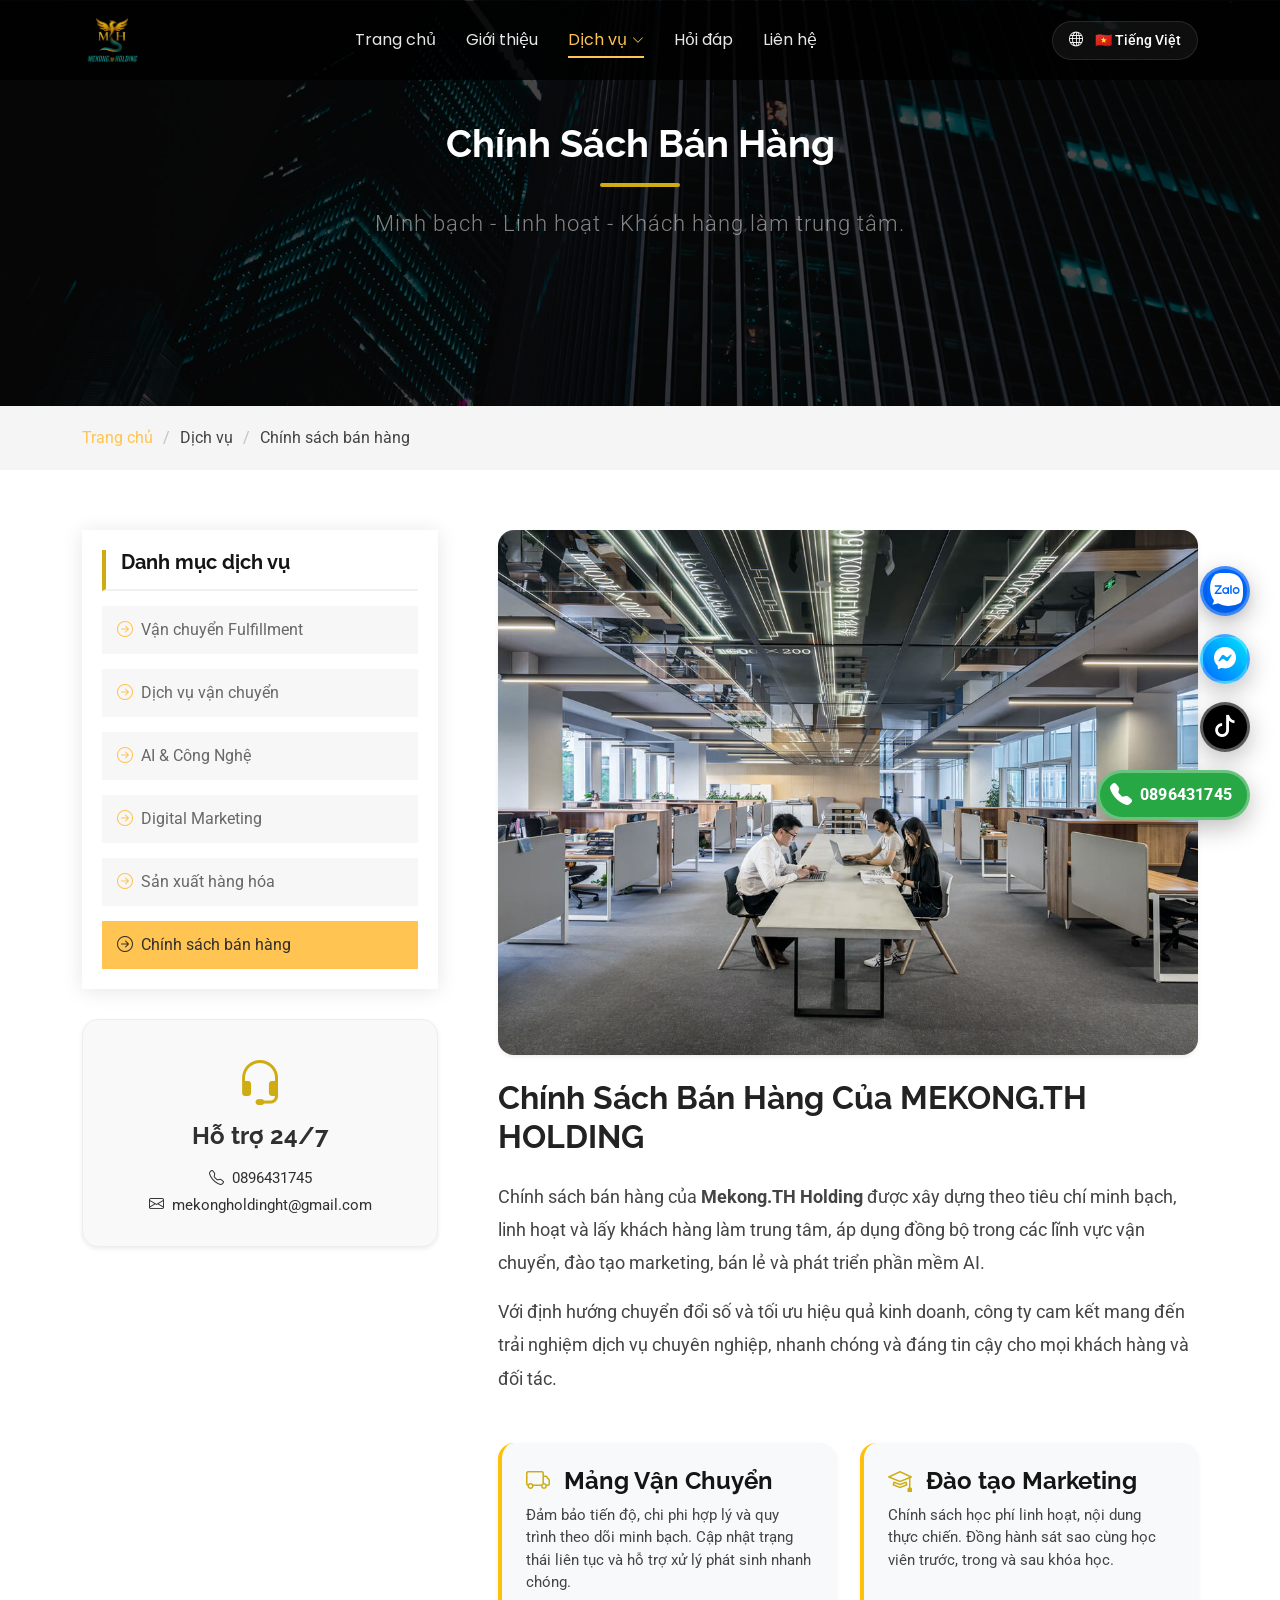
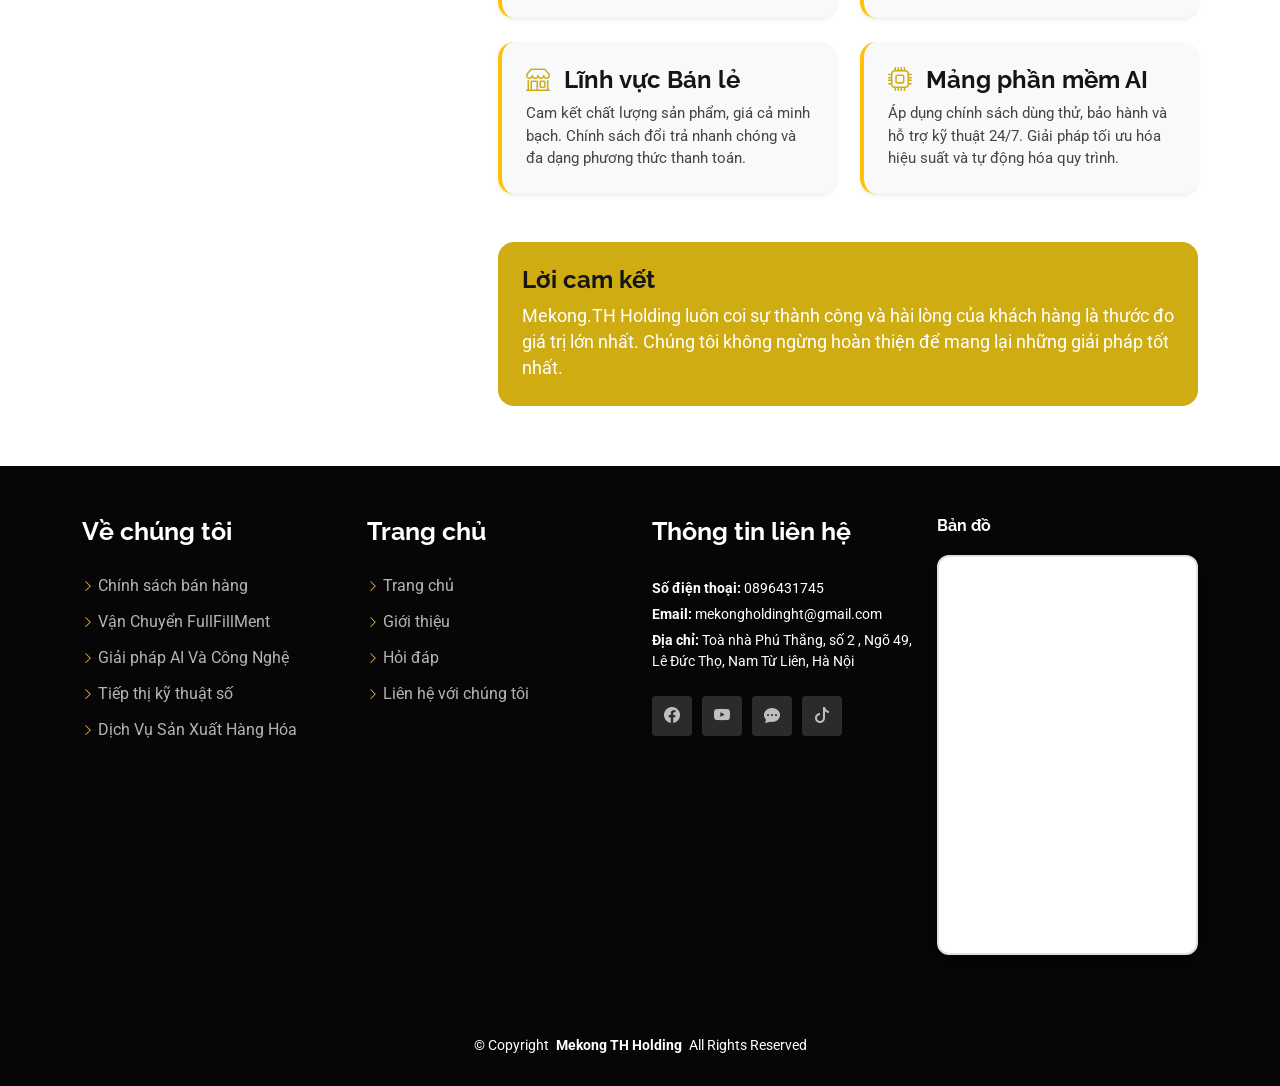
<file: sales-policy.html>
<!DOCTYPE html>
<html lang="vi">

<head>
  <link rel="dns-prefetch" href="https://fonts.googleapis.com">
  <link rel="dns-prefetch" href="https://fonts.gstatic.com">
  <link rel="dns-prefetch" href="https://translate.googleapis.com">
  <link rel="dns-prefetch" href="https://translate.google.com">

  <meta charset="utf-8"><meta content="width=device-width, initial-scale=1.0" name="viewport"><title>Chính Sách Bán Hàng - Mekong TH Holding</title><meta name="description" content="Chính sách bán hàng minh bạch, linh hoạt của Mekong.TH Holding áp dụng cho vận chuyển, marketing và AI."><meta name="keywords" content="chính sách bán hàng, mekong th holding, vận chuyển, AI software, retail"><!-- Favicons --><link href="assets/img/logo.png" rel="icon"><link href="assets/img/logo.png" rel="apple-touch-icon"><!-- Fonts --><link href="https://fonts.googleapis.com" rel="preconnect"><link href="https://fonts.gstatic.com" rel="preconnect" crossorigin><link rel="stylesheet"
    href="https://fonts.googleapis.com/css2?family=Roboto:ital,wght@0,100;0,300;0,400;0,500;0,700;0,900;1,100;1,300;1,400;1,500;1,700;1,900&family=Poppins:ital,wght@0,100;0,200;0,300;0,400;0,500;0,600;0,700;0,800;0,900;1,100;1,200;1,300;1,400;1,500;1,600;1,700;1,800;1,900&family=Raleway:ital,wght@0,100;0,200;0,300;0,400;0,500;0,600;0,700;0,800;0,900;1,100;1,200;1,300;1,400;1,500;1,600;1,700;1,800;1,900&display=swap"
    
  <link href="https://fonts.googleapis.com/css2?family=Noto+Sans+Lao:wght@400;700&family=Noto+Sans+Thai:wght@400;700&family=Noto+Sans+Khmer:wght@400;700&family=Noto+Sans+Myanmar:wght@400;700&display=swap" rel="stylesheet">
  <!-- Vendor CSS Files --><link href="assets/vendor/bootstrap/css/bootstrap.min.css" rel="stylesheet"><link href="assets/vendor/bootstrap-icons/bootstrap-icons.css" rel="stylesheet"><link href="assets/vendor/aos/aos.css" rel="stylesheet"><link href="assets/vendor/swiper/swiper-bundle.min.css" rel="stylesheet"><link href="assets/vendor/glightbox/css/glightbox.min.css" rel="stylesheet"><!-- Main CSS File --><link href="assets/css/main.css" rel="stylesheet">
</head>

<body class="service-details-page">

  <header id="header" class="header d-flex align-items-center fixed-top">
    <div class="container-fluid container-xl position-relative d-flex align-items-center justify-content-between">

      <i class="mobile-nav-toggle d-xl-none bi bi-list"></i>
      <a href="index.html" class="logo d-flex align-items-center me-auto me-lg-0" translate="no">
        <img decoding="async" loading="lazy" src="assets/img/logo.png" alt="Logo Mekong TH Holding">
      </a>

      <nav id="navmenu" class="navmenu">
        <ul>
          <li><a href="index.html" data-i18n="nav-home">Trang chủ<br></a></li>
          <li><a href="about.html" data-i18n="nav-about">Giới thiệu</a></li>
          <li class="dropdown"><a href="services.html" class="active"><span data-i18n="nav-services">Dịch vụ</span>
              <i class="bi bi-chevron-down toggle-dropdown"></i>
            </a>
            <ul>
              <li><a href="sales-policy.html">Chính sách bán hàng</a></li>
              <li><a href="production-service.html">Dịch vụ sản xuất hàng hóa</a></li>
              <li><a href="shipping-service.html">Dịch vụ vận chuyển</a></li>
              <li><a href="digital-marketing.html">Digital marketing</a></li>
              <li><a href="ai-solutions.html">Giải pháp AI và công nghệ</a></li>
              <li><a href="fulfillment-service.html">Dịch vụ vận chuyển FULLFILLMENT</a></li>
            </ul>
          </li>
          <li><a href="portfolio.html" data-i18n="nav-faq">Hỏi đáp</a></li>
          <li><a href="contact.html" data-i18n="nav-contact">Liên hệ</a></li>
        </ul>
        
      </nav>

      <div class="dropdown language-switcher">
        <a class="btn-getstarted" href="javascript:void(0)">
          <i class="bi bi-globe me-1"></i> <span id="current-lang">🇻🇳 Tiếng Việt</span>
        </a>
        <div class="dropdown-content">
          <a href="javascript:void(0)" onclick="changeLang('vi')">🇻🇳 Tiếng Việt</a>
          <a href="javascript:void(0)" onclick="changeLang('lo')">🇱🇦 Tiếng Lào</a>
          <a href="javascript:void(0)" onclick="changeLang('th')">🇹🇭 Tiếng Thái</a>
          <a href="javascript:void(0)" onclick="changeLang('km')">🇰🇭 Tiếng Campuchia</a>
          <a href="javascript:void(0)" onclick="changeLang('my')">🇲🇲 Tiếng Myanmar</a>
        </div>
      </div>


      </div>
  </header>

  <main class="main">

    <!-- Page Title -->
    <div class="page-title" data-aos="fade">
      <div class="heading">
        <div class="container text-center">
          <div class="row justify-content-center">
            <div class="col-lg-10">
              <h1 class="display-3 fw-bold text-white mb-3">Chính Sách Bán Hàng</h1>
              <div class="mx-auto" style="width: 80px; height: 4px; background: #ceac12; border-radius: 2px; margin-bottom: 20px;"></div>
              <p class="lead text-white-50" style="font-size: 1.4rem; letter-spacing: 1px;">Minh bạch - Linh hoạt - Khách hàng làm trung tâm.</p>
            </div>
          </div>
        </div>
      </div>
      <nav class="breadcrumbs">
        <div class="container">
          <ol>
            <li><a href="index.html">Trang chủ</a></li>
            <li>Dịch vụ</li>
            <li class="current">Chính sách bán hàng</li>
          </ol>
        </div>
      </nav>
    </div><!-- End Page Title -->

    <!-- Service Details Section -->
    <section id="service-details" class="service-details section">

      <div class="container">

        <div class="row gy-5">

          <div class="col-lg-4 sticky-sidebar" data-aos="fade-up" data-aos-delay="100">

            <div class="service-box">
              <h4 style="border-left: 4px solid #ceac12; padding-left: 15px;">Danh mục dịch vụ</h4>
              <div class="services-list">
                <a href="fulfillment-service.html"><i class="bi bi-arrow-right-circle"></i><span>Vận chuyển Fulfillment</span></a>
                <a href="shipping-service.html"><i class="bi bi-arrow-right-circle"></i><span>Dịch vụ vận chuyển</span></a>
                <a href="ai-solutions.html"><i class="bi bi-arrow-right-circle"></i><span>AI & Công Nghệ</span></a>
                <a href="digital-marketing.html"><i class="bi bi-arrow-right-circle"></i><span>Digital Marketing</span></a>
                <a href="production-service.html"><i class="bi bi-arrow-right-circle"></i><span>Sản xuất hàng hóa</span></a>
                <a href="sales-policy.html" class="active"><i class="bi bi-arrow-right-circle"></i><span>Chính sách bán hàng</span></a>
              </div>
            </div><!-- End Services List -->

            <div class="help-box d-flex flex-column justify-content-center align-items-center rounded-4 shadow-sm" style="background: #f9f9f9; border: 1px solid #eee;">
              <i class="bi bi-headset help-icon" style="color: #ceac12;"></i>
              <h4 class="fw-bold">Hỗ trợ 24/7</h4>
              <p class="d-flex align-items-center mt-2 mb-0"><i class="bi bi-telephone me-2"></i> <span>0896431745</span></p>
              <p class="d-flex align-items-center mt-1 mb-0"><i class="bi bi-envelope me-2"></i> <a href="mailto:mekongholdinght@gmail.com">mekongholdinght@gmail.com</a></p>
            </div>

          </div>

          <div class="col-lg-8 ps-lg-5" data-aos="fade-up" data-aos-delay="200">
            <img decoding="async" loading="lazy" src="assets/img/about.jpg" alt="Chính sách bán hàng" class="img-fluid rounded-4 shadow-sm mb-4">
            
            <div class="content">
              <h2 class="fw-bold mb-4" style="color: #222;">Chính Sách Bán Hàng Của MEKONG.TH HOLDING</h2>
              <p style="font-size: 1.15rem; line-height: 1.8; color: #444;">
                Chính sách bán hàng của <strong><span translate="no">Mekong.TH Holding</span></strong> được xây dựng theo tiêu chí minh bạch, linh hoạt và lấy khách hàng làm trung tâm, áp dụng đồng bộ trong các lĩnh vực vận chuyển, đào tạo marketing, bán lẻ và phát triển phần mềm AI.
              </p>
              <p style="font-size: 1.15rem; line-height: 1.8; color: #444;">
                Với định hướng chuyển đổi số và tối ưu hiệu quả kinh doanh, công ty cam kết mang đến trải nghiệm dịch vụ chuyên nghiệp, nhanh chóng và đáng tin cậy cho mọi khách hàng và đối tác.
              </p>

              <div class="row gy-4 mt-4">
                <div class="col-md-6">
                  <div class="p-4 rounded-4 border-start border-4 border-warning bg-light h-100 shadow-sm">
                    <h4 class="fw-bold"><i class="bi bi-truck me-2" style="color: #ceac12;"></i> Mảng Vận Chuyển</h4>
                    <p class="mb-0">Đảm bảo tiến độ, chi phi hợp lý và quy trình theo dõi minh bạch. Cập nhật trạng thái liên tục và hỗ trợ xử lý phát sinh nhanh chóng.</p>
                  </div>
                </div>
                <div class="col-md-6">
                  <div class="p-4 rounded-4 border-start border-4 border-warning bg-light h-100 shadow-sm">
                    <h4 class="fw-bold"><i class="bi bi-mortarboard me-2" style="color: #ceac12;"></i> Đào tạo Marketing</h4>
                    <p class="mb-0">Chính sách học phí linh hoạt, nội dung thực chiến. Đồng hành sát sao cùng học viên trước, trong và sau khóa học.</p>
                  </div>
                </div>
                <div class="col-md-6">
                  <div class="p-4 rounded-4 border-start border-4 border-warning bg-light h-100 shadow-sm">
                    <h4 class="fw-bold"><i class="bi bi-shop me-2" style="color: #ceac12;"></i> Lĩnh vực Bán lẻ</h4>
                    <p class="mb-0">Cam kết chất lượng sản phẩm, giá cả minh bạch. Chính sách đổi trả nhanh chóng và đa dạng phương thức thanh toán.</p>
                  </div>
                </div>
                <div class="col-md-6">
                  <div class="p-4 rounded-4 border-start border-4 border-warning bg-light h-100 shadow-sm">
                    <h4 class="fw-bold"><i class="bi bi-cpu me-2" style="color: #ceac12;"></i> Mảng phần mềm AI</h4>
                    <p class="mb-0">Áp dụng chính sách dùng thử, bảo hành và hỗ trợ kỹ thuật 24/7. Giải pháp tối ưu hóa hiệu suất và tự động hóa quy trình.</p>
                  </div>
                </div>
              </div>

              <div class="mt-5 p-4 rounded-4" style="background: #ceac12; color: #fff;">
                <h4 class="fw-bold">Lời cam kết</h4>
                <p class="mb-0" style="font-size: 1.1rem;"><span translate="no">Mekong.TH Holding</span> luôn coi sự thành công và hài lòng của khách hàng là thước đo giá trị lớn nhất. Chúng tôi không ngừng hoàn thiện để mang lại những giải pháp tốt nhất.</p>
              </div>
            </div>

          </div>

        </div>

      </div>

    </section><!-- /Service Details Section -->

  </main>

  <footer id="footer" class="footer dark-background">
    <div class="footer-top">
      <div class="container">
        <div class="row gy-4">
          <div class="col-lg-3 col-md-6 footer-links">
            <h4>Về chúng tôi</h4>
            <ul>
              <li><i class="bi bi-chevron-right"></i> <a href="sales-policy.html">Chính sách bán hàng</a></li>
              <li><i class="bi bi-chevron-right"></i> <a href="fulfillment-service.html">Vận Chuyển FullFillMent</a></li>
              <li><i class="bi bi-chevron-right"></i> <a href="ai-solutions.html">Giải pháp AI Và Công Nghệ</a></li>
              <li><i class="bi bi-chevron-right"></i> <a href="digital-marketing.html">Tiếp thị kỹ thuật số</a></li>
              <li><i class="bi bi-chevron-right"></i> <a href="production-service.html">Dịch Vụ Sản Xuất Hàng Hóa</a></li>
            </ul>
          </div>
          <div class="col-lg-3 col-md-6 footer-links">
            <h4>Trang chủ</h4>
            <ul>
              <li><i class="bi bi-chevron-right"></i> <a href="index.html">Trang chủ</a></li>
              <li><i class="bi bi-chevron-right"></i> <a href="about.html">Giới thiệu</a></li>
              <li><i class="bi bi-chevron-right"></i> <a href="portfolio.html">Hỏi đáp</a></li>
              <li><i class="bi bi-chevron-right"></i> <a href="contact.html">Liên hệ với chúng tôi</a></li>
            </ul>
          </div>
          <div class="col-lg-3 col-md-6 footer-contact">
            <h4>Thông tin liên hệ</h4>
            <p><strong>Số điện thoại:</strong> 0896431745</p>
            <p><strong>Email:</strong> mekongholdinght@gmail.com</p>
            <p><strong>Địa chỉ:</strong> Toà nhà Phú Thắng, số 2 , Ngõ 49, Lê Đức Thọ, Nam Từ Liên, Hà Nội</p>
            <div class="social-links d-flex mt-4">
              <a href="https://facebook.com" target="_blank"><i class="bi bi-facebook"></i></a>
              <a href="https://youtube.com" target="_blank"><i class="bi bi-youtube"></i></a>
              <a href="https://zalo.me/0896431745" target="_blank"><i class="bi bi-chat-dots-fill"></i></a>
              <a href="https://tiktok.com" target="_blank"><i class="bi bi-tiktok"></i></a>
            </div>
          </div>
          <div class="col-lg-3 col-md-6 col-6">
            <h4>Bản đồ</h4>
            <div class="google-map">
              <iframe
                src="https://www.google.com/maps/embed?pb=!1m18!1m12!1m3!1d3864.6520852390577!2d105.76507048164619!3d21.031440837732376!2m3!1f0!2f0!3f0!3m2!1i1024!2i768!4f13.1!3m3!1m2!1s0x313454ba0eadfac1%3A0xc3ddcedcd782e6ad!2zc-G7kSAyIE5nLiA0OSDEkC4gTMOqIMSQ4bupYyBUaOG7jSwgTeG7uSDEkMOsbmgsIFThu6sgTGnDqm0sIEjDoCBO4buZaSwgVmlldG5hbQ!5e1!3m2!1sen!2sus!4v1775531928450!5m2!1sen!2sus"
                width="100%" height="200" style="border:0;" allowfullscreen="" loading="lazy"
                referrerpolicy="no-referrer-when-downgrade"></iframe>
            </div>
          </div>
        </div>
      </div>
    </div>
    <div class="copyright">
      <div class="container text-center">
        <p>© <span>Copyright</span> <strong class="px-1 sitename" translate="no">Mekong TH Holding</strong> <span>All Rights Reserved</span></p>
      </div>
    </div>
  </footer>

  <!-- Scroll Top -->
  <a href="#" id="scroll-top" class="scroll-top d-flex align-items-center justify-content-center"><i class="bi bi-arrow-up-short"></i></a>

  <!-- Preloader -->
  <div id="preloader"></div>

  <!-- Vendor JS Files -->
  <script src="assets/vendor/bootstrap/js/bootstrap.bundle.min.js"></script>
  <script src="assets/vendor/php-email-form/validate.js"></script>
  <script src="assets/vendor/aos/aos.js"></script>
  <script src="assets/vendor/swiper/swiper-bundle.min.js"></script>
  <script src="assets/vendor/glightbox/js/glightbox.min.js"></script>
  <script src="assets/vendor/imagesloaded/imagesloaded.pkgd.min.js"></script>
  <script src="assets/vendor/isotope-layout/isotope.pkgd.min.js"></script>
  <script src="assets/vendor/purecounter/purecounter_vanilla.js"></script>

  <!-- Google Translate Element (Hidden) -->
  
  
  <div id="google_translate_element" style="position: absolute; top: -9999px; left: -9999px; visibility: hidden;"></div>
  <script src="assets/js/main.js" defer></script>
  
  



  <!-- Floating Contact Buttons -->
  <div class="floating-contact">
    <a href="https://zalo.me/0896431745" class="fc-zalo" data-label="Chat Zalo" target="_blank">
      <img src="assets/img/Icon_of_Zalo.svg" alt="Zalo">
    </a>
    <a href="https://www.facebook.com/profile.php?id=61577408529004" class="fc-messenger" data-label="Messenger" target="_blank">
      <i class="bi bi-messenger"></i>
    </a>
    <a href="https://tiktok.com" class="fc-tiktok" data-label="TikTok" target="_blank">
      <i class="bi bi-tiktok"></i>
    </a>
    <a href="tel:0896431745" class="fc-phone" data-label="Gọi ngay">
      <i class="bi bi-telephone-fill"></i>
      <span class="fc-phone-number" translate="no">0896431745</span>
    </a>
  </div>

</body></html>
</file>
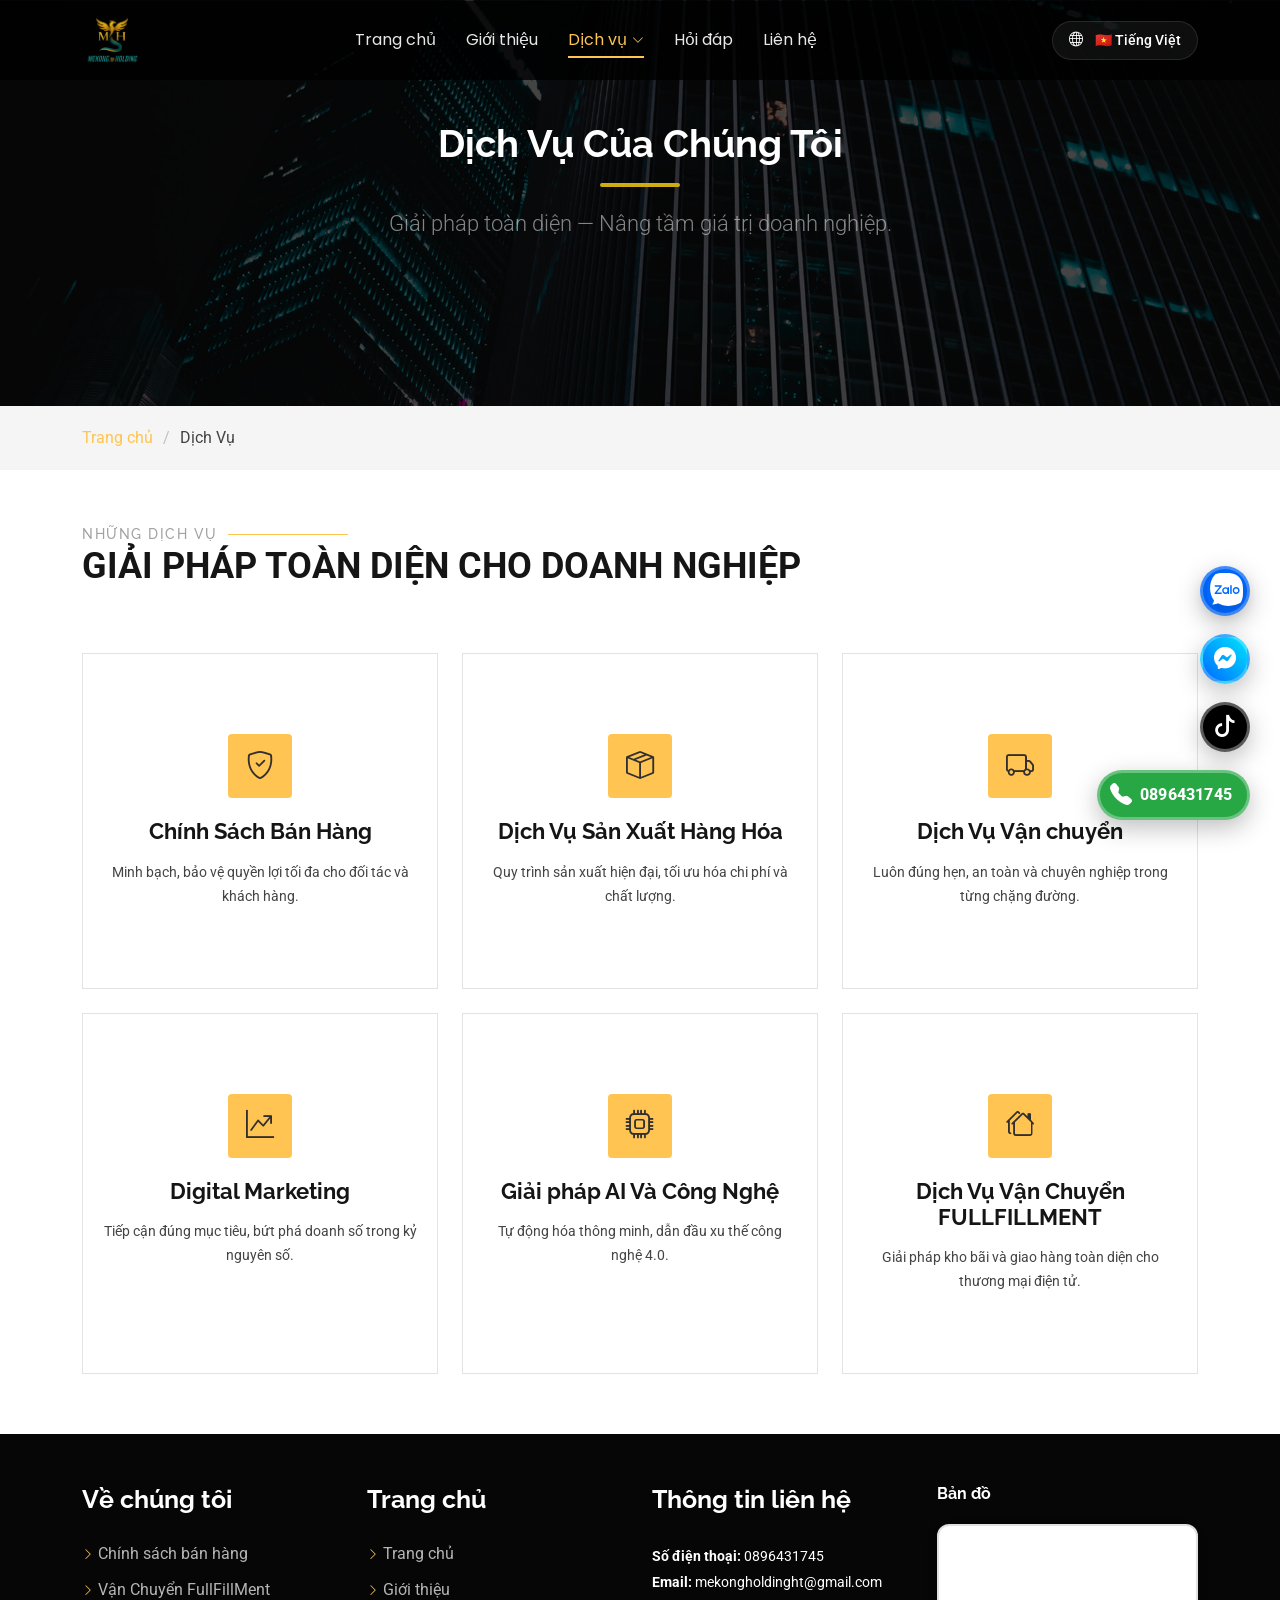
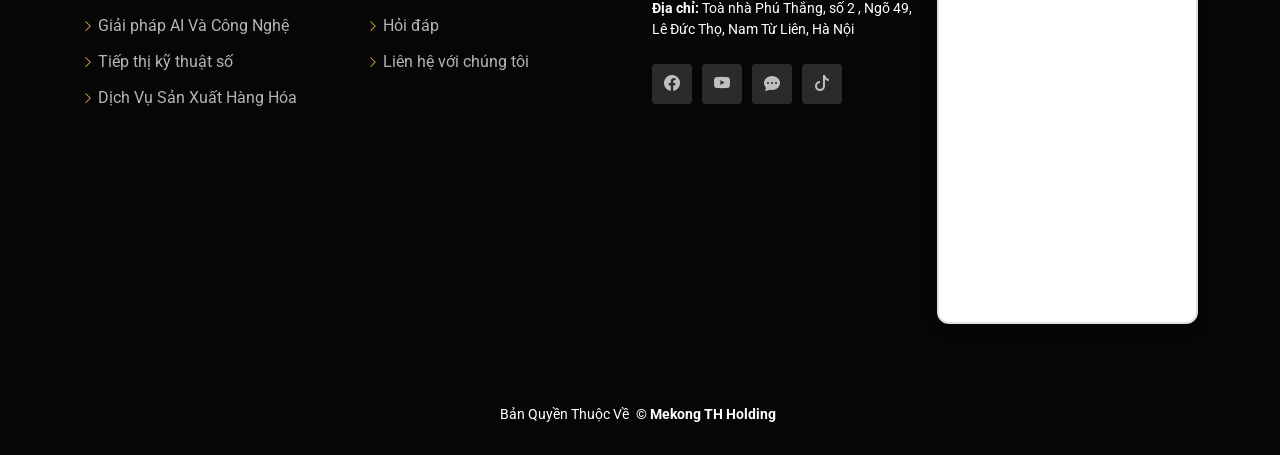
<file: services.html>
<!DOCTYPE html>
<html lang="vi">

<head>
  <link rel="dns-prefetch" href="https://fonts.googleapis.com">
  <link rel="dns-prefetch" href="https://fonts.gstatic.com">
  <link rel="dns-prefetch" href="https://translate.googleapis.com">
  <link rel="dns-prefetch" href="https://translate.google.com">

  <meta charset="utf-8">
  <meta content="width=device-width, initial-scale=1.0" name="viewport">
  <title>Dịch vụ - Mekong TH Holding</title>
  <meta name="description" content="Cac dich vu cua Mekong TH Holding - san xuat, van chuyen, fulfillment, digital marketing, AI.">
  <meta name="keywords" content="Mekong TH Holding, fulfillment, van chuyen, digital marketing, san xuat hang hoa, Dong Nam A, logistics, AI">

  <!-- Favicons -->
  <link href="assets/img/logo.png" rel="icon">
  <link href="assets/img/logo.png" rel="apple-touch-icon">

  <!-- Fonts -->
  <link href="https://fonts.googleapis.com" rel="preconnect">
  <link href="https://fonts.gstatic.com" rel="preconnect" crossorigin>
  <link href="https://fonts.googleapis.com/css2?family=Roboto:ital,wght@0,100;0,300;0,400;0,500;0,700;0,900;1,100;1,300;1,400;1,500;1,700;1,900&family=Poppins:ital,wght@0,100;0,200;0,300;0,400;0,500;0,600;0,700;0,800;0,900;1,100;1,200;1,300;1,400;1,500;1,600;1,700;1,800;1,900&family=Raleway:ital,wght@0,100;0,200;0,300;0,400;0,500;0,600;0,700;0,800;0,900;1,100;1,200;1,300;1,400;1,500;1,600;1,700;1,800;1,900&display=swap" rel="stylesheet">
  <link href="https://fonts.googleapis.com/css2?family=Noto+Sans+Lao:wght@400;700&family=Noto+Sans+Thai:wght@400;700&family=Noto+Sans+Khmer:wght@400;700&family=Noto+Sans+Myanmar:wght@400;700&display=swap" rel="stylesheet">

  <!-- Vendor CSS Files -->
  <link href="assets/vendor/bootstrap/css/bootstrap.min.css" rel="stylesheet">
  <link href="assets/vendor/bootstrap-icons/bootstrap-icons.css" rel="stylesheet">
  <link href="assets/vendor/aos/aos.css" rel="stylesheet">
  <link href="assets/vendor/swiper/swiper-bundle.min.css" rel="stylesheet">
  <link href="assets/vendor/glightbox/css/glightbox.min.css" rel="stylesheet">

  <!-- Main CSS File -->
  <link href="assets/css/main.css" rel="stylesheet">
</head>

<body class="services-page">

  <header id="header" class="header d-flex align-items-center fixed-top">
    <div class="container-fluid container-xl position-relative d-flex align-items-center justify-content-between">

      <i class="mobile-nav-toggle d-xl-none bi bi-list"></i>
      <a href="index.html" class="logo d-flex align-items-center me-auto me-lg-0" translate="no">
        <img decoding="async" loading="lazy" src="assets/img/logo.png" alt="Logo Mekong TH Holding">
      </a>

      <nav id="navmenu" class="navmenu">
        <ul>
          <li><a href="index.html" data-i18n="nav-home">Trang chủ<br></a></li>
          <li><a href="about.html" data-i18n="nav-about">Giới thiệu</a></li>
          <li class="dropdown"><a href="services.html" class="active"><span data-i18n="nav-services">Dịch vụ</span>
              <i class="bi bi-chevron-down toggle-dropdown"></i>
            </a>
            <ul>
              <li><a href="sales-policy.html">Chính sách bán hàng</a></li>
              <li><a href="production-service.html">Dịch vụ sản xuất hàng hóa</a></li>
              <li><a href="shipping-service.html">Dịch vụ vận chuyển</a></li>
              <li><a href="digital-marketing.html">Digital marketing</a></li>
              <li><a href="ai-solutions.html">Giải pháp AI và công nghệ</a></li>
              <li><a href="fulfillment-service.html">Dịch vụ vận chuyển FULLFILLMENT</a></li>
            </ul>
          </li>
          <li><a href="portfolio.html" data-i18n="nav-faq">Hỏi đáp</a></li>
          <li><a href="contact.html" data-i18n="nav-contact">Liên hệ</a></li>
        </ul>
        
      </nav>

      <div class="dropdown language-switcher">
        <a class="btn-getstarted" href="javascript:void(0)">
          <i class="bi bi-globe me-1"></i> <span id="current-lang">🇻🇳 Tiếng Việt</span>
        </a>
        <div class="dropdown-content">
          <a href="javascript:void(0)" onclick="changeLang('vi')">🇻🇳 Tiếng Việt</a>
          <a href="javascript:void(0)" onclick="changeLang('lo')">🇱🇦 Tiếng Lào</a>
          <a href="javascript:void(0)" onclick="changeLang('th')">🇹🇭 Tiếng Thái</a>
          <a href="javascript:void(0)" onclick="changeLang('km')">🇰🇭 Tiếng Campuchia</a>
          <a href="javascript:void(0)" onclick="changeLang('my')">🇲🇲 Tiếng Myanmar</a>
        </div>
      </div>


      </div>
  </header>

  <main class="main">

    <!-- Page Title -->
    <div class="page-title" data-aos="fade">
      <div class="heading">
        <div class="container text-center">
          <div class="row justify-content-center">
            <div class="col-lg-10">
              <h1 class="display-3 fw-bold text-white mb-3">Dịch Vụ Của Chúng Tôi</h1>
              <div class="mx-auto"
                style="width: 80px; height: 4px; background: #ceac12; border-radius: 2px; margin-bottom: 20px;"></div>
              <p class="lead text-white-50" style="font-size: 1.4rem;">Giải pháp toàn diện — Nâng tầm giá trị doanh
                nghiệp.</p>
            </div>
          </div>
        </div>
      </div>
      <nav class="breadcrumbs">
        <div class="container">
          <ol>
            <li><a href="index.html">Trang chủ</a></li>
            <li class="current">Dịch Vụ</li>
          </ol>
        </div>
      </nav>
    </div><!-- End Page Title -->

    <!-- Services Section -->
    <section id="services" class="services section">

      <div class="container section-title" data-aos="fade-up">
        <h2>Những Dịch Vụ</h2>
        <p>Giải Pháp Toàn Diện Cho Doanh Nghiệp</p>
      </div>

      <div class="container">

        <div class="row gy-4">

          <div class="col-lg-4 col-md-6 col-6" data-aos="fade-up" data-aos-delay="100" id="csbm">
            <div class="service-item position-relative">
              <div class="icon">
                <i class="bi bi-shield-check"></i>
              </div>
              <a href="sales-policy.html" class="stretched-link">
                <h3>Chính Sách Bán Hàng</h3>
              </a>
              <p>Minh bạch, bảo vệ quyền lợi tối đa cho đối tác và khách hàng.</p>
            </div>
          </div><!-- End Service Item -->

          <div class="col-lg-4 col-md-6 col-6" data-aos="fade-up" data-aos-delay="200" id="dvsx">
            <div class="service-item position-relative">
              <div class="icon">
                <i class="bi bi-box-seam"></i>
              </div>
              <a href="production-service.html" class="stretched-link">
                <h3>Dịch Vụ Sản Xuất Hàng Hóa</h3>
              </a>
              <p>Quy trình sản xuất hiện đại, tối ưu hóa chi phí và chất lượng.</p>
            </div>
          </div><!-- End Service Item -->

          <div class="col-lg-4 col-md-6 col-6" data-aos="fade-up" data-aos-delay="300" id="dvvc">
            <div class="service-item position-relative">
              <div class="icon">
                <i class="bi bi-truck"></i>
              </div>
              <a href="shipping-service.html" class="stretched-link">
                <h3>Dịch Vụ Vận chuyển</h3>
              </a>
              <p>Luôn đúng hẹn, an toàn và chuyên nghiệp trong từng chặng đường.</p>
            </div>
          </div><!-- End Service Item -->

          <div class="col-lg-4 col-md-6 col-6" data-aos="fade-up" data-aos-delay="400" id="digital-marketing">
            <div class="service-item position-relative">
              <div class="icon">
                <i class="bi bi-graph-up-arrow"></i>
              </div>
              <a href="digital-marketing.html" class="stretched-link">
                <h3>Digital Marketing</h3>
              </a>
              <p>Tiếp cận đúng mục tiêu, bứt phá doanh số trong kỷ nguyên số.</p>
            </div>
          </div><!-- End Service Item -->

          <div class="col-lg-4 col-md-6 col-6" data-aos="fade-up" data-aos-delay="500" id="giaiphap-ai">
            <div class="service-item position-relative">
              <div class="icon">
                <i class="bi bi-cpu"></i>
              </div>
              <a href="ai-solutions.html" class="stretched-link">
                <h3>Giải pháp AI Và Công Nghệ</h3>
              </a>
              <p>Tự động hóa thông minh, dẫn đầu xu thế công nghệ 4.0.</p>
            </div>
          </div><!-- End Service Item -->

          <div class="col-lg-4 col-md-6 col-6" data-aos="fade-up" data-aos-delay="600" id="dvvcff">
            <div class="service-item position-relative">
              <div class="icon">
                <i class="bi bi-houses"></i>
              </div>
              <a href="fulfillment-service.html" class="stretched-link">
                <h3>Dịch Vụ Vận Chuyển FULLFILLMENT</h3>
              </a>
              <p>Giải pháp kho bãi và giao hàng toàn diện cho thương mại điện tử.</p>
            </div>
          </div><!-- End Service Item -->

        </div>

      </div>

    </section><!-- /Services Section -->

  </main>

  <footer id="footer" class="footer dark-background">

    <div class="footer-top">
      <div class="container">
        <div class="row gy-4">

          <!-- Col 1: Về chúng tôi (Service Links) -->
          <div class="col-lg-3 col-md-6 footer-links">
            <h4>Về chúng tôi</h4>
            <ul>
              <li><i class="bi bi-chevron-right"></i> <a href="sales-policy.html">Chính sách bán hàng</a></li>
              <li><i class="bi bi-chevron-right"></i> <a href="fulfillment-service.html">Vận Chuyển FullFillMent</a></li>
              <li><i class="bi bi-chevron-right"></i> <a href="ai-solutions.html">Giải pháp AI Và Công Nghệ</a>
              </li>
              <li><i class="bi bi-chevron-right"></i> <a href="digital-marketing.html">Tiếp thị kỹ thuật số</a>
              </li>
              <li><i class="bi bi-chevron-right"></i> <a href="production-service.html">Dịch Vụ Sản Xuất Hàng Hóa</a></li>
            </ul>
          </div>

          <!-- Col 2: Trang chủ -->
          <div class="col-lg-3 col-md-6 footer-links">
            <h4>Trang chủ</h4>
            <ul>
              <li><i class="bi bi-chevron-right"></i> <a href="index.html">Trang chủ</a></li>
              <li><i class="bi bi-chevron-right"></i> <a href="about.html">Giới thiệu</a></li>
              <li><i class="bi bi-chevron-right"></i> <a href="portfolio.html">Hỏi đáp</a></li>
              <li><i class="bi bi-chevron-right"></i> <a href="contact.html">Liên hệ với chúng tôi</a></li>
            </ul>
          </div>

          <!-- Col 3: Thông tin liên hệ -->
          <div class="col-lg-3 col-md-6 footer-contact">
            <h4>Thông tin liên hệ</h4>
            <p><strong>Số điện thoại:</strong> 0896431745</p>
            <p><strong>Email:</strong> mekongholdinght@gmail.com</p>
            <p><strong>Địa chỉ:</strong> Toà nhà Phú Thắng, số 2 , Ngõ 49, Lê Đức Thọ, Nam Từ Liên, Hà Nội</p>
            <div class="social-links d-flex mt-4">
              <a href="https://facebook.com" target="_blank"><i class="bi bi-facebook"></i></a>
              <a href="https://youtube.com" target="_blank"><i class="bi bi-youtube"></i></a>
              <a href="https://zalo.me/0896431745" target="_blank"><i class="bi bi-chat-dots-fill"></i></a>
              <a href="https://tiktok.com" target="_blank"><i class="bi bi-tiktok"></i></a>
            </div>
          </div>

          <!-- Col 4: Bản đồ -->
          <div class="col-lg-3 col-md-6 col-6">
            <h4>Bản đồ</h4>
            <div class="google-map">
              <iframe
                src="https://www.google.com/maps/embed?pb=!1m18!1m12!1m3!1d3864.6520852390577!2d105.76507048164619!3d21.031440837732376!2m3!1f0!2f0!3f0!3m2!i1024!2i768!4f13.1!3m3!1m2!1s0x313454ba0eadfac1%3A0xc3ddcedcd782e6ad!2zc-G7kSAyIE5nLiA0OSDEkC4gTMOqIMSQ4bupYyBUaOG7jSwgTeG7uSDEkMOsbmgsIFThu6sgTGnDqm0sIEjDoCBO4buZaSwgVmlldG5hbQ!5e1!3m2!1sen!2sus!4v1775531928450!5m2!1sen!2sus"
                width="100%" height="200" style="border:0;" allowfullscreen="" loading="lazy"
                referrerpolicy="no-referrer-when-downgrade"></iframe>
            </div>
          </div>

        </div>
      </div>
    </div>

    <div class="copyright">
     <div class="container text-center">
        <p><span>Bản Quyền Thuộc Về <strong class="px-1 sitename" translate="no"> © Mekong TH Holding</strong> <span>
           </p>
      </div>
    </div>

  </footer>

  <!-- Scroll Top -->
  <a href="#" id="scroll-top" class="scroll-top d-flex align-items-center justify-content-center"><i
      class="bi bi-arrow-up-short"></i></a>

  <!-- Preloader -->
  <div id="preloader"></div>

  <!-- Vendor JS Files -->
  <script src="assets/vendor/bootstrap/js/bootstrap.bundle.min.js"></script>
  <script src="assets/vendor/php-email-form/validate.js"></script>
  <script src="assets/vendor/aos/aos.js"></script>
  <script src="assets/vendor/swiper/swiper-bundle.min.js"></script>
  <script src="assets/vendor/glightbox/js/glightbox.min.js"></script>
  <script src="assets/vendor/imagesloaded/imagesloaded.pkgd.min.js"></script>
  <script src="assets/vendor/isotope-layout/isotope.pkgd.min.js"></script>
  <script src="assets/vendor/purecounter/purecounter_vanilla.js"></script>

  <!-- Google Translate Element (Hidden) -->
  
  

  
  <div id="google_translate_element" style="position: absolute; top: -9999px; left: -9999px; visibility: hidden;"></div>
  <script src="assets/js/main.js" defer></script>
  
  



  <!-- Floating Contact Buttons -->
  <div class="floating-contact">
    <a href="https://zalo.me/0896431745" class="fc-zalo" data-label="Chat Zalo" target="_blank">
      <img src="assets/img/Icon_of_Zalo.svg" alt="Zalo">
    </a>
    <a href="https://www.facebook.com/profile.php?id=61577408529004" class="fc-messenger" data-label="Messenger" target="_blank">
      <i class="bi bi-messenger"></i>
    </a>
    <a href="https://tiktok.com" class="fc-tiktok" data-label="TikTok" target="_blank">
      <i class="bi bi-tiktok"></i>
    </a>
    <a href="tel:0896431745" class="fc-phone" data-label="Gọi ngay">
      <i class="bi bi-telephone-fill"></i>
      <span class="fc-phone-number" translate="no">0896431745</span>
    </a>
  </div>

</body></html>
</file>
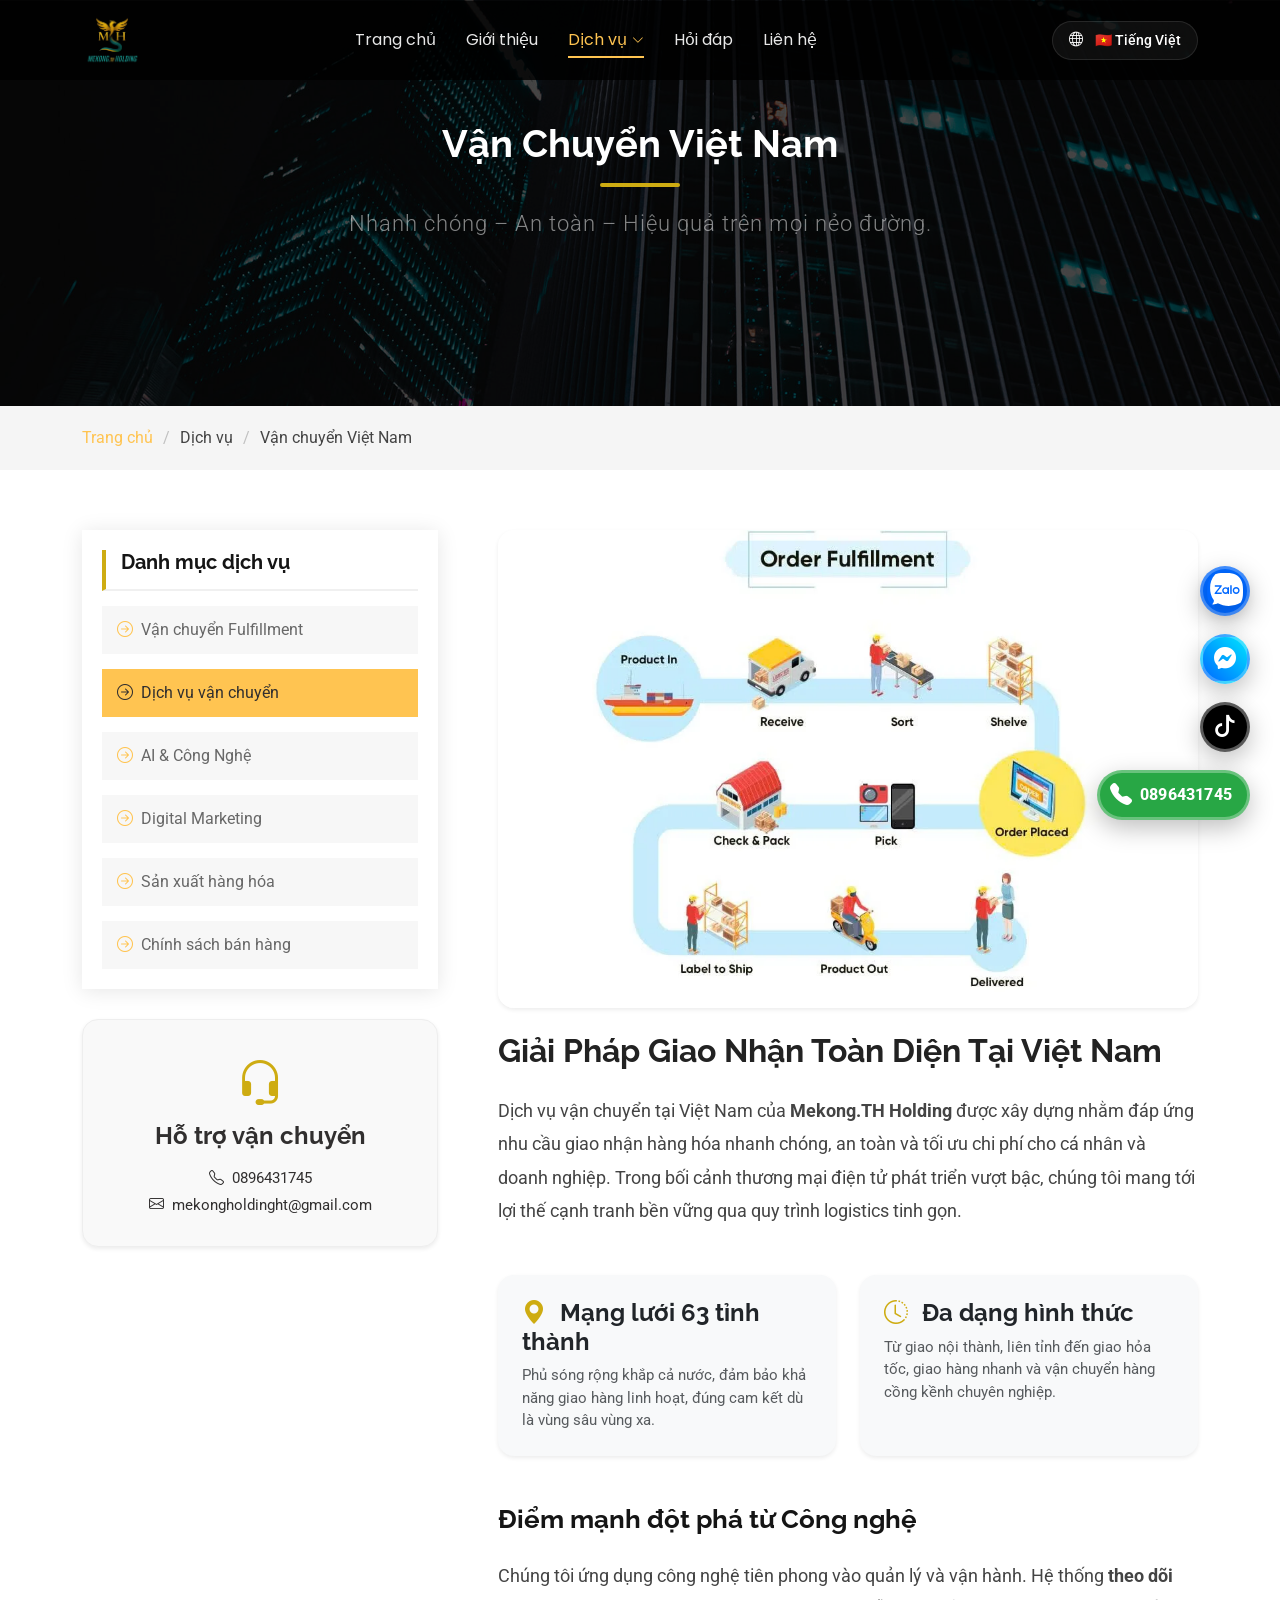
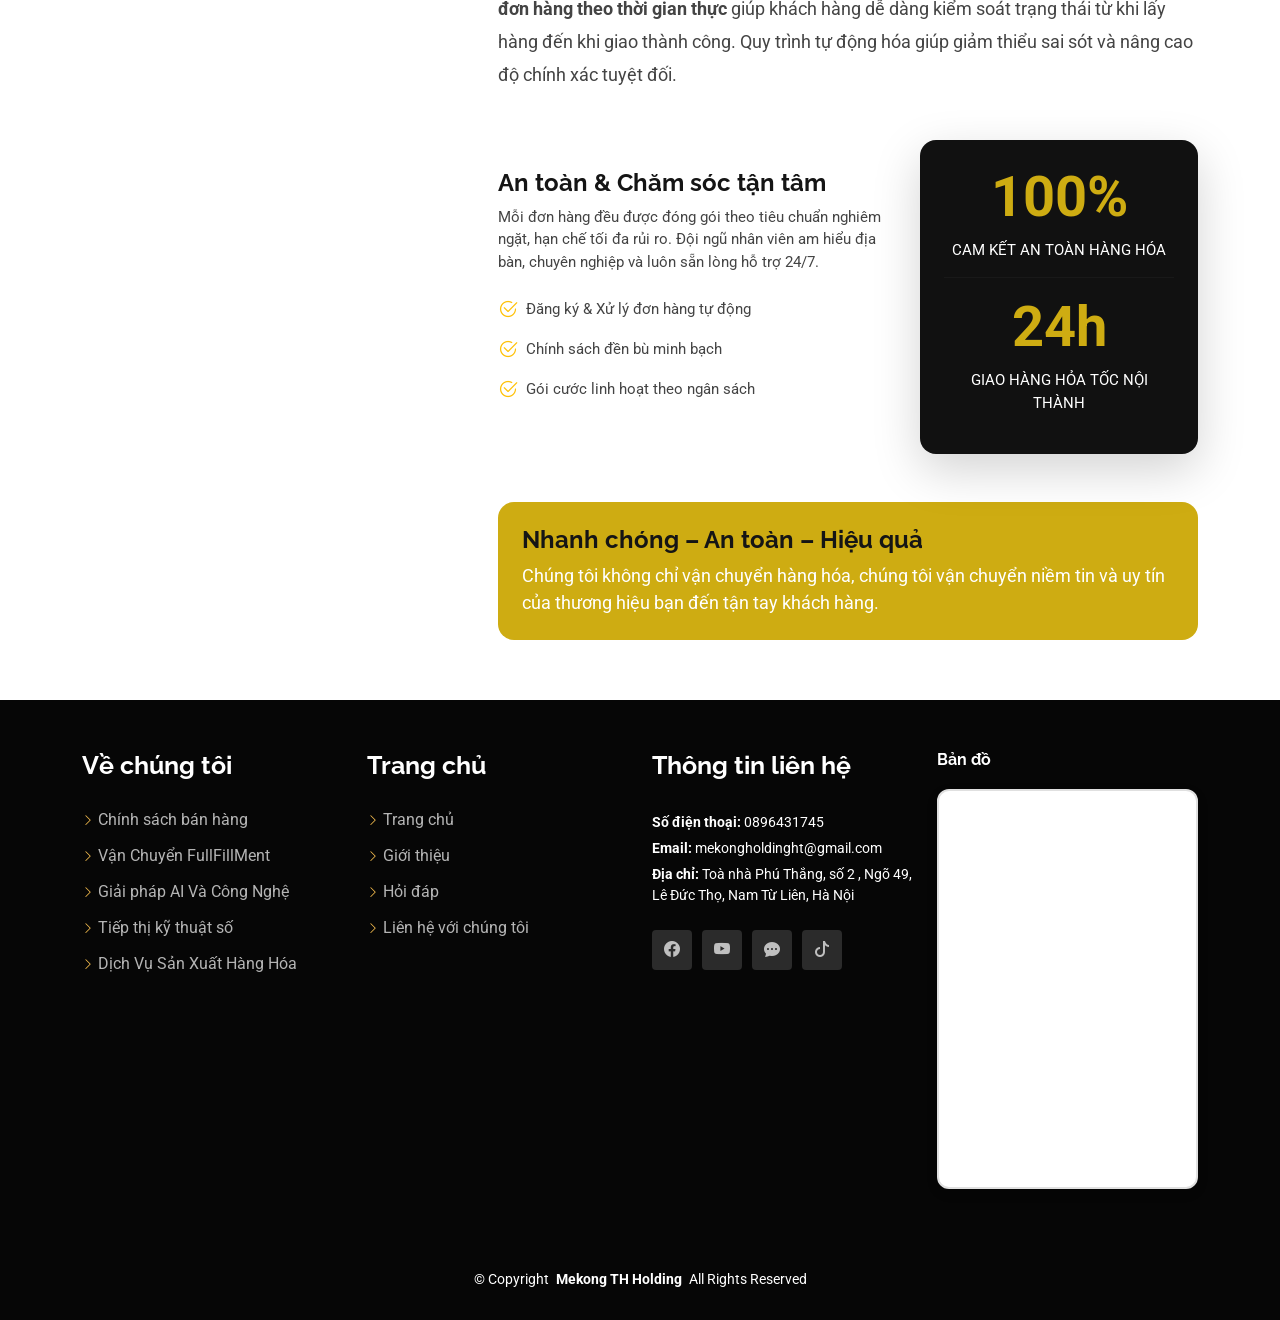
<file: shipping-service.html>
<!DOCTYPE html>
<html lang="vi">

<head>
  <link rel="dns-prefetch" href="https://fonts.googleapis.com">
  <link rel="dns-prefetch" href="https://fonts.gstatic.com">
  <link rel="dns-prefetch" href="https://translate.googleapis.com">
  <link rel="dns-prefetch" href="https://translate.google.com">

  <meta charset="utf-8"><meta content="width=device-width, initial-scale=1.0" name="viewport"><title>Dịch Vụ Vận Chuyển Việt Nam - Mekong TH Holding</title><meta name="description" content="Dịch vụ vận chuyển 63 tỉnh thành nhanh chóng, an toàn, tối ưu chi phí. Giải pháp logistics toàn diện cho doanh nghiệp và thương mại điện tử."><meta name="keywords" content="vận chuyển Việt Nam, giao hàng nhanh, logistics, Mekong TH Holding, giao hàng hỏa tốc, ship hàng toàn quốc"><!-- Favicons --><link href="assets/img/logo.png" rel="icon"><link href="assets/img/logo.png" rel="apple-touch-icon"><!-- Fonts --><link href="https://fonts.googleapis.com" rel="preconnect"><link href="https://fonts.gstatic.com" rel="preconnect" crossorigin><link rel="stylesheet"
    href="https://fonts.googleapis.com/css2?family=Roboto:ital,wght@0,100;0,300;0,400;0,500;0,700;0,900;1,100;1,300;1,400;1,500;1,700;1,900&family=Poppins:ital,wght@0,100;0,200;0,300;0,400;0,500;0,600;0,700;0,800;0,900;1,100;1,200;1,300;1,400;1,500;1,600;1,700;1,800;1,900&family=Raleway:ital,wght@0,100;0,200;0,300;0,400;0,500;0,600;0,700;0,800;0,900;1,100;1,200;1,300;1,400;1,500;1,600;1,700;1,800;1,900&display=swap"
    
  <link href="https://fonts.googleapis.com/css2?family=Noto+Sans+Lao:wght@400;700&family=Noto+Sans+Thai:wght@400;700&family=Noto+Sans+Khmer:wght@400;700&family=Noto+Sans+Myanmar:wght@400;700&display=swap" rel="stylesheet">
  <!-- Vendor CSS Files --><link href="assets/vendor/bootstrap/css/bootstrap.min.css" rel="stylesheet"><link href="assets/vendor/bootstrap-icons/bootstrap-icons.css" rel="stylesheet"><link href="assets/vendor/aos/aos.css" rel="stylesheet"><link href="assets/vendor/swiper/swiper-bundle.min.css" rel="stylesheet"><link href="assets/vendor/glightbox/css/glightbox.min.css" rel="stylesheet"><!-- Main CSS File --><link href="assets/css/main.css" rel="stylesheet">
</head>

<body class="service-details-page">

  <header id="header" class="header d-flex align-items-center fixed-top">
    <div class="container-fluid container-xl position-relative d-flex align-items-center justify-content-between">

      <i class="mobile-nav-toggle d-xl-none bi bi-list"></i>
      <a href="index.html" class="logo d-flex align-items-center me-auto me-lg-0" translate="no">
        <img decoding="async" loading="lazy" src="assets/img/logo.png" alt="Logo Mekong TH Holding">
      </a>

      <nav id="navmenu" class="navmenu">
        <ul>
          <li><a href="index.html" data-i18n="nav-home">Trang chủ<br></a></li>
          <li><a href="about.html" data-i18n="nav-about">Giới thiệu</a></li>
          <li class="dropdown"><a href="services.html" class="active"><span data-i18n="nav-services">Dịch vụ</span>
              <i class="bi bi-chevron-down toggle-dropdown"></i>
            </a>
            <ul>
              <li><a href="sales-policy.html">Chính sách bán hàng</a></li>
              <li><a href="production-service.html">Dịch vụ sản xuất hàng hóa</a></li>
              <li><a href="shipping-service.html">Dịch vụ vận chuyển</a></li>
              <li><a href="digital-marketing.html">Digital marketing</a></li>
              <li><a href="ai-solutions.html">Giải pháp AI và công nghệ</a></li>
              <li><a href="fulfillment-service.html">Dịch vụ vận chuyển FULLFILLMENT</a></li>
            </ul>
          </li>
          <li><a href="portfolio.html" data-i18n="nav-faq">Hỏi đáp</a></li>
          <li><a href="contact.html" data-i18n="nav-contact">Liên hệ</a></li>
        </ul>
        
      </nav>

      <div class="dropdown language-switcher">
        <a class="btn-getstarted" href="javascript:void(0)">
          <i class="bi bi-globe me-1"></i> <span id="current-lang">🇻🇳 Tiếng Việt</span>
        </a>
        <div class="dropdown-content">
          <a href="javascript:void(0)" onclick="changeLang('vi')">🇻🇳 Tiếng Việt</a>
          <a href="javascript:void(0)" onclick="changeLang('lo')">🇱🇦 Tiếng Lào</a>
          <a href="javascript:void(0)" onclick="changeLang('th')">🇹🇭 Tiếng Thái</a>
          <a href="javascript:void(0)" onclick="changeLang('km')">🇰🇭 Tiếng Campuchia</a>
          <a href="javascript:void(0)" onclick="changeLang('my')">🇲🇲 Tiếng Myanmar</a>
        </div>
      </div>


      </div>
  </header>

  <main class="main">

    <!-- Page Title -->
    <div class="page-title" data-aos="fade">
      <div class="heading">
        <div class="container text-center">
          <div class="row justify-content-center">
            <div class="col-lg-10">
              <h1 class="display-3 fw-bold text-white mb-3">Vận Chuyển Việt Nam</h1>
              <div class="mx-auto" style="width: 80px; height: 4px; background: #ceac12; border-radius: 2px; margin-bottom: 20px;"></div>
              <p class="lead text-white-50" style="font-size: 1.4rem; letter-spacing: 1px;">Nhanh chóng – An toàn – Hiệu quả trên mọi nẻo đường.</p>
            </div>
          </div>
        </div>
      </div>
      <nav class="breadcrumbs">
        <div class="container">
          <ol>
            <li><a href="index.html">Trang chủ</a></li>
            <li>Dịch vụ</li>
            <li class="current">Vận chuyển Việt Nam</li>
          </ol>
        </div>
      </nav>
    </div><!-- End Page Title -->

    <!-- Service Details Section -->
    <section id="service-details" class="service-details section">

      <div class="container">

        <div class="row gy-5">

          <div class="col-lg-4 sticky-sidebar" data-aos="fade-up" data-aos-delay="100">

            <div class="service-box">
              <h4 style="border-left: 4px solid #ceac12; padding-left: 15px;">Danh mục dịch vụ</h4>
              <div class="services-list">
                <a href="fulfillment-service.html"><i class="bi bi-arrow-right-circle"></i><span>Vận chuyển Fulfillment</span></a>
                <a href="shipping-service.html" class="active"><i class="bi bi-arrow-right-circle"></i><span>Dịch vụ vận chuyển</span></a>
                <a href="ai-solutions.html"><i class="bi bi-arrow-right-circle"></i><span>AI & Công Nghệ</span></a>
                <a href="digital-marketing.html"><i class="bi bi-arrow-right-circle"></i><span>Digital Marketing</span></a>
                <a href="production-service.html"><i class="bi bi-arrow-right-circle"></i><span>Sản xuất hàng hóa</span></a>
                <a href="sales-policy.html"><i class="bi bi-arrow-right-circle"></i><span>Chính sách bán hàng</span></a>
              </div>
            </div><!-- End Services List -->

            <div class="help-box d-flex flex-column justify-content-center align-items-center rounded-4 shadow-sm" style="background: #f9f9f9; border: 1px solid #eee;">
              <i class="bi bi-headset help-icon" style="color: #ceac12;"></i>
              <h4 class="fw-bold">Hỗ trợ vận chuyển</h4>
              <p class="d-flex align-items-center mt-2 mb-0"><i class="bi bi-telephone me-2"></i> <span>0896431745</span></p>
              <p class="d-flex align-items-center mt-1 mb-0"><i class="bi bi-envelope me-2"></i> <a href="mailto:mekongholdinght@gmail.com">mekongholdinght@gmail.com</a></p>
            </div>

          </div>

          <div class="col-lg-8 ps-lg-5" data-aos="fade-up" data-aos-delay="200">
            <img decoding="async" loading="lazy" src="assets/img/ship.webp" alt="Vận chuyển Việt Nam" class="img-fluid rounded-4 shadow-sm mb-4">
            
            <div class="content">
              <h2 class="fw-bold mb-4" style="color: #222;">Giải Pháp Giao Nhận Toàn Diện Tại Việt Nam</h2>
              <p style="font-size: 1.15rem; line-height: 1.8; color: #444;">
                Dịch vụ vận chuyển tại Việt Nam của <strong><span translate="no">Mekong.TH Holding</span></strong> được xây dựng nhằm đáp ứng nhu cầu giao nhận hàng hóa nhanh chóng, an toàn và tối ưu chi phí cho cá nhân và doanh nghiệp. Trong bối cảnh thương mại điện tử phát triển vượt bậc, chúng tôi mang tới lợi thế cạnh tranh bền vững qua quy trình logistics tinh gọn.
              </p>
              
              <div class="my-5">
                <div class="row gy-4">
                  <div class="col-md-6">
                    <div class="p-4 rounded-4 h-100 shadow-sm border-0 bg-light">
                      <h4 class="fw-bold text-dark"><i class="bi bi-geo-alt-fill me-2" style="color: #ceac12;"></i> Mạng lưới 63 tỉnh thành</h4>
                      <p class="mb-0 text-muted">Phủ sóng rộng khắp cả nước, đảm bảo khả năng giao hàng linh hoạt, đúng cam kết dù là vùng sâu vùng xa.</p>
                    </div>
                  </div>
                  <div class="col-md-6">
                    <div class="p-4 rounded-4 h-100 shadow-sm border-0 bg-light">
                      <h4 class="fw-bold text-dark"><i class="bi bi-clock-history me-2" style="color: #ceac12;"></i> Đa dạng hình thức</h4>
                      <p class="mb-0 text-muted">Từ giao nội thành, liên tỉnh đến giao hỏa tốc, giao hàng nhanh và vận chuyển hàng cồng kềnh chuyên nghiệp.</p>
                    </div>
                  </div>
                </div>
              </div>

              <h3 class="fw-bold mb-4">Điểm mạnh đột phá từ Công nghệ</h3>
              <p style="font-size: 1.15rem; line-height: 1.8; color: #444;">
                Chúng tôi ứng dụng công nghệ tiên phong vào quản lý và vận hành. Hệ thống <strong>theo dõi đơn hàng theo thời gian thực</strong> giúp khách hàng dễ dàng kiểm soát trạng thái từ khi lấy hàng đến khi giao thành công. Quy trình tự động hóa giúp giảm thiểu sai sót và nâng cao độ chính xác tuyệt đối.
              </p>

              <div class="row align-items-center my-5">
                <div class="col-lg-7">
                  <h4 class="fw-bold">An toàn & Chăm sóc tận tâm</h4>
                  <p>Mỗi đơn hàng đều được đóng gói theo tiêu chuẩn nghiêm ngặt, hạn chế tối đa rủi ro. Đội ngũ nhân viên am hiểu địa bàn, chuyên nghiệp và luôn sẵn lòng hỗ trợ 24/7.</p>
                  <ul class="list-unstyled">
                    <li><i class="bi bi-check2-circle text-warning me-2"></i> Đăng ký & Xử lý đơn hàng tự động</li>
                    <li><i class="bi bi-check2-circle text-warning me-2"></i> Chính sách đền bù minh bạch</li>
                    <li><i class="bi bi-check2-circle text-warning me-2"></i> Gói cước linh hoạt theo ngân sách</li>
                  </ul>
                </div>
                <div class="col-lg-5">
                  <div class="p-4 rounded-4 text-center shadow-lg" style="background: #111; color: #fff;">
                    <div class="display-4 fw-bold mb-2" style="color: #ceac12;">100%</div>
                    <p class="small text-uppercase">Cam kết an toàn hàng hóa</p>
                    <hr style="border-color: #333;">
                    <div class="display-4 fw-bold mb-2" style="color: #ceac12;">24h</div>
                    <p class="small text-uppercase">Giao hàng hỏa tốc nội thành</p>
                  </div>
                </div>
              </div>

              <div class="p-4 rounded-4" style="background: #ceac12; color: #fff;">
                <h4 class="fw-bold">Nhanh chóng – An toàn – Hiệu quả</h4>
                <p class="mb-0" style="font-size: 1.1rem;">Chúng tôi không chỉ vận chuyển hàng hóa, chúng tôi vận chuyển niềm tin và uy tín của thương hiệu bạn đến tận tay khách hàng.</p>
              </div>
            </div>

          </div>

        </div>

      </div>

    </section><!-- /Service Details Section -->

  </main>

  <footer id="footer" class="footer dark-background">
    <div class="footer-top">
      <div class="container">
        <div class="row gy-4">
          <div class="col-lg-3 col-md-6 footer-links">
            <h4>Về chúng tôi</h4>
            <ul>
              <li><i class="bi bi-chevron-right"></i> <a href="sales-policy.html">Chính sách bán hàng</a></li>
              <li><i class="bi bi-chevron-right"></i> <a href="fulfillment-service.html">Vận Chuyển FullFillMent</a></li>
              <li><i class="bi bi-chevron-right"></i> <a href="ai-solutions.html">Giải pháp AI Và Công Nghệ</a></li>
              <li><i class="bi bi-chevron-right"></i> <a href="digital-marketing.html">Tiếp thị kỹ thuật số</a></li>
              <li><i class="bi bi-chevron-right"></i> <a href="production-service.html">Dịch Vụ Sản Xuất Hàng Hóa</a></li>
            </ul>
          </div>
          <div class="col-lg-3 col-md-6 footer-links">
            <h4>Trang chủ</h4>
            <ul>
              <li><i class="bi bi-chevron-right"></i> <a href="index.html">Trang chủ</a></li>
              <li><i class="bi bi-chevron-right"></i> <a href="about.html">Giới thiệu</a></li>
              <li><i class="bi bi-chevron-right"></i> <a href="portfolio.html">Hỏi đáp</a></li>
              <li><i class="bi bi-chevron-right"></i> <a href="contact.html">Liên hệ với chúng tôi</a></li>
            </ul>
          </div>
          <div class="col-lg-3 col-md-6 footer-contact">
            <h4>Thông tin liên hệ</h4>
            <p><strong>Số điện thoại:</strong> 0896431745</p>
            <p><strong>Email:</strong> mekongholdinght@gmail.com</p>
            <p><strong>Địa chỉ:</strong> Toà nhà Phú Thắng, số 2 , Ngõ 49, Lê Đức Thọ, Nam Từ Liên, Hà Nội</p>
            <div class="social-links d-flex mt-4">
              <a href="https://facebook.com" target="_blank"><i class="bi bi-facebook"></i></a>
              <a href="https://youtube.com" target="_blank"><i class="bi bi-youtube"></i></a>
              <a href="https://zalo.me/0896431745" target="_blank"><i class="bi bi-chat-dots-fill"></i></a>
              <a href="https://tiktok.com" target="_blank"><i class="bi bi-tiktok"></i></a>
            </div>
          </div>
          <div class="col-lg-3 col-md-6 col-6">
            <h4>Bản đồ</h4>
            <div class="google-map">
              <iframe
                src="https://www.google.com/maps/embed?pb=!1m18!1m12!1m3!1d3864.6520852390577!2d105.76507048164619!3d21.031440837732376!2m3!1f0!2f0!3f0!3m2!1i1024!2i768!4f13.1!3m3!1m2!1s0x313454ba0eadfac1%3A0xc3ddcedcd782e6ad!2zc-G7kSAyIE5nLiA0OSDEkC4gTMOqIMSQ4bupYyBUaOG7jSwgTeG7uSDEkMOsbmgsIFThu6sgTGnDqm0sIEjDoCBO4buZaSwgVmlldG5hbQ!5e1!3m2!1sen!2sus!4v1775531928450!5m2!1sen!2sus"
                width="100%" height="200" style="border:0;" allowfullscreen="" loading="lazy"
                referrerpolicy="no-referrer-when-downgrade"></iframe>
            </div>
          </div>
        </div>
      </div>
    </div>
    <div class="copyright">
      <div class="container text-center">
        <p>© <span>Copyright</span> <strong class="px-1 sitename" translate="no">Mekong TH Holding</strong> <span>All Rights Reserved</span></p>
      </div>
    </div>
  </footer>

  <!-- Scroll Top -->
  <a href="#" id="scroll-top" class="scroll-top d-flex align-items-center justify-content-center"><i class="bi bi-arrow-up-short"></i></a>

  <!-- Preloader -->
  <div id="preloader"></div>

  <!-- Vendor JS Files -->
  <script src="assets/vendor/bootstrap/js/bootstrap.bundle.min.js"></script>
  <script src="assets/vendor/php-email-form/validate.js"></script>
  <script src="assets/vendor/aos/aos.js"></script>
  <script src="assets/vendor/swiper/swiper-bundle.min.js"></script>
  <script src="assets/vendor/glightbox/js/glightbox.min.js"></script>
  <script src="assets/vendor/imagesloaded/imagesloaded.pkgd.min.js"></script>
  <script src="assets/vendor/isotope-layout/isotope.pkgd.min.js"></script>
  <script src="assets/vendor/purecounter/purecounter_vanilla.js"></script>

  <!-- Google Translate Element (Hidden) -->
  
  
  <div id="google_translate_element" style="position: absolute; top: -9999px; left: -9999px; visibility: hidden;"></div>
  <script src="assets/js/main.js" defer></script>
  
  



  <!-- Floating Contact Buttons -->
  <div class="floating-contact">
    <a href="https://zalo.me/0896431745" class="fc-zalo" data-label="Chat Zalo" target="_blank">
      <img src="assets/img/Icon_of_Zalo.svg" alt="Zalo">
    </a>
    <a href="https://www.facebook.com/profile.php?id=61577408529004" class="fc-messenger" data-label="Messenger" target="_blank">
      <i class="bi bi-messenger"></i>
    </a>
    <a href="https://tiktok.com" class="fc-tiktok" data-label="TikTok" target="_blank">
      <i class="bi bi-tiktok"></i>
    </a>
    <a href="tel:0896431745" class="fc-phone" data-label="Gọi ngay">
      <i class="bi bi-telephone-fill"></i>
      <span class="fc-phone-number" translate="no">0896431745</span>
    </a>
  </div>

</body></html>
</file>
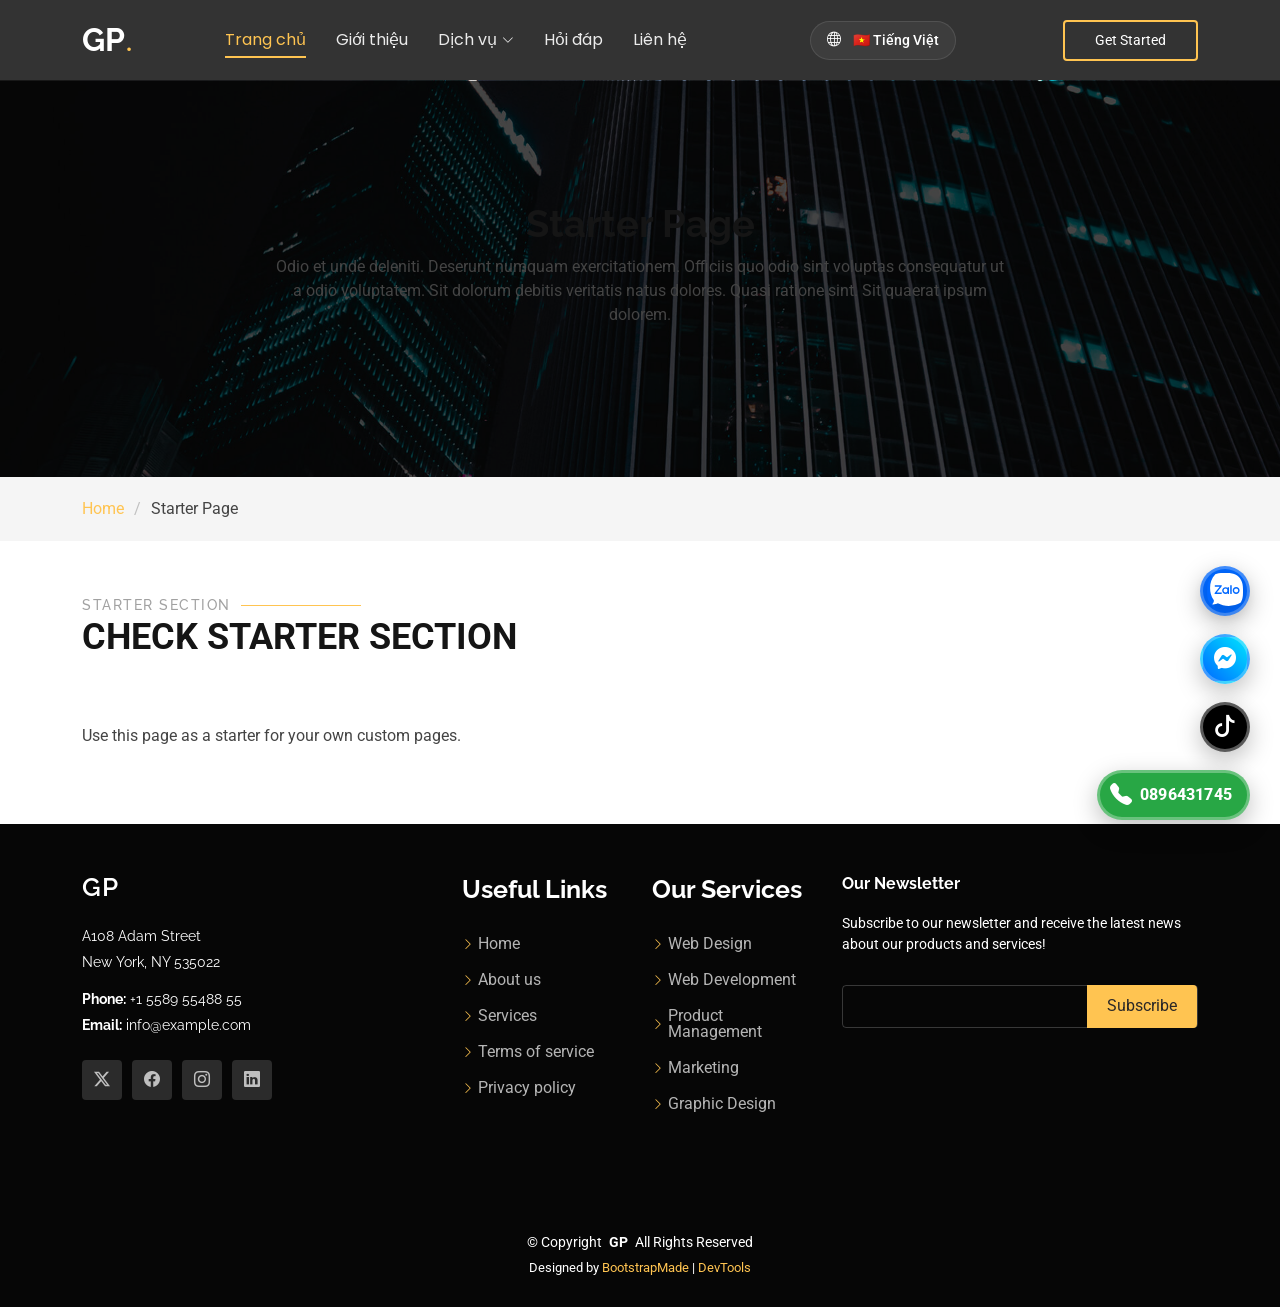
<file: starter-page.html>
<!DOCTYPE html>
<html lang="vi">

<head>
  <link rel="dns-prefetch" href="https://fonts.googleapis.com">
  <link rel="dns-prefetch" href="https://fonts.gstatic.com">
  <link rel="dns-prefetch" href="https://translate.googleapis.com">
  <link rel="dns-prefetch" href="https://translate.google.com">

  <meta charset="utf-8"><meta content="width=device-width, initial-scale=1.0" name="viewport"><title>Trang mẫu - Mekong TH Holding</title><meta name="description" content="Trang mau - Mekong TH Holding."><meta name="keywords" content="Mekong TH Holding, fulfillment, van chuyen, digital marketing, san xuat hang hoa, Dong Nam A, logistics, AI"><!-- Favicons --><link href="assets/img/logo.png" rel="icon"><link href="assets/img/logo.png" rel="apple-touch-icon"><!-- Fonts --><link href="https://fonts.googleapis.com" rel="preconnect"><link href="https://fonts.gstatic.com" rel="preconnect" crossorigin><link rel="stylesheet"
    href="https://fonts.googleapis.com/css2?family=Roboto:ital,wght@0,100;0,300;0,400;0,500;0,700;0,900;1,100;1,300;1,400;1,500;1,700;1,900&family=Poppins:ital,wght@0,100;0,200;0,300;0,400;0,500;0,600;0,700;0,800;0,900;1,100;1,200;1,300;1,400;1,500;1,600;1,700;1,800;1,900&family=Raleway:ital,wght@0,100;0,200;0,300;0,400;0,500;0,600;0,700;0,800;0,900;1,100;1,200;1,300;1,400;1,500;1,600;1,700;1,800;1,900&display=swap"
    
  <link href="https://fonts.googleapis.com/css2?family=Noto+Sans+Lao:wght@400;700&family=Noto+Sans+Thai:wght@400;700&family=Noto+Sans+Khmer:wght@400;700&family=Noto+Sans+Myanmar:wght@400;700&display=swap" rel="stylesheet">
  <!-- Vendor CSS Files --><link href="assets/vendor/bootstrap/css/bootstrap.min.css" rel="stylesheet"><link href="assets/vendor/bootstrap-icons/bootstrap-icons.css" rel="stylesheet"><link href="assets/vendor/aos/aos.css" rel="stylesheet"><link href="assets/vendor/swiper/swiper-bundle.min.css" rel="stylesheet"><link href="assets/vendor/glightbox/css/glightbox.min.css" rel="stylesheet"><!-- Main CSS File --><link href="assets/css/main.css" rel="stylesheet"><!-- =======================================================
  * Template Name: Gp
  * Template URL: https://bootstrapmade.com/gp-free-multipurpose-html-bootstrap-template/
  * Updated: Aug 15 2024 with Bootstrap v5.3.3
  * Author: BootstrapMade.com
  * License: https://bootstrapmade.com/license/
  ======================================================== -->
</head>

<body class="starter-page-page">

  <header id="header" class="header d-flex align-items-center position-relative">
    <div class="container-fluid container-xl position-relative d-flex align-items-center justify-content-between">

      <i class="mobile-nav-toggle d-xl-none bi bi-list"></i>
      <a href="index.html" class="logo d-flex align-items-center me-auto me-lg-0" translate="no">
        <!-- Uncomment the line below if you also wish to use an image logo -->
        <!-- <img decoding="async" loading="lazy" src="assets/img/logo.png" alt=""> -->
        <h1 class="sitename">GP</h1>
        <span>.</span>
      </a>

      <nav id="navmenu" class="navmenu">
        <ul>
          <li><a href="index.html" class="active" data-i18n="nav-home">Trang chủ<br></a></li>
          <li><a href="about.html" data-i18n="nav-about">Giới thiệu</a></li>
          <li class="dropdown"><a href="services.html"><span data-i18n="nav-services">Dịch vụ</span>
              <i class="bi bi-chevron-down toggle-dropdown"></i>
            </a>
            <ul>
              <li><a href="sales-policy.html">Chính sách bán hàng</a></li>
              <li><a href="production-service.html">Dịch vụ sản xuất hàng hóa</a></li>
              <li><a href="shipping-service.html">Dịch vụ vận chuyển</a></li>
              <li><a href="digital-marketing.html">Digital marketing</a></li>
              <li><a href="ai-solutions.html">Giải pháp AI và công nghệ</a></li>
              <li><a href="fulfillment-service.html">Dịch vụ vận chuyển FULLFILLMENT</a></li>
            </ul>
          </li>
          <li><a href="portfolio.html" data-i18n="nav-faq">Hỏi đáp</a></li>
          <li><a href="contact.html" data-i18n="nav-contact">Liên hệ</a></li>
        </ul>
        
      </nav>

      <div class="dropdown language-switcher">
        <a class="btn-getstarted" href="javascript:void(0)">
          <i class="bi bi-globe me-1"></i> <span id="current-lang">🇻🇳 Tiếng Việt</span>
        </a>
        <div class="dropdown-content">
          <a href="javascript:void(0)" onclick="changeLang('vi')">🇻🇳 Tiếng Việt</a>
          <a href="javascript:void(0)" onclick="changeLang('lo')">🇱🇦 Tiếng Lào</a>
          <a href="javascript:void(0)" onclick="changeLang('th')">🇹🇭 Tiếng Thái</a>
          <a href="javascript:void(0)" onclick="changeLang('km')">🇰🇭 Tiếng Campuchia</a>
          <a href="javascript:void(0)" onclick="changeLang('my')">🇲🇲 Tiếng Myanmar</a>
        </div>
      </div>


      <a class="btn-getstarted" href="index.html#about">Get Started</a>

    </div>
  </header>

  <main class="main">

    <!-- Page Title -->
    <div class="page-title" data-aos="fade">
      <div class="heading">
        <div class="container">
          <div class="row d-flex justify-content-center text-center">
            <div class="col-lg-8">
              <h1>Starter Page</h1>
              <p class="mb-0">Odio et unde deleniti. Deserunt numquam exercitationem. Officiis quo odio sint voluptas
                consequatur ut a odio voluptatem. Sit dolorum debitis veritatis natus dolores. Quasi ratione sint. Sit
                quaerat ipsum dolorem.</p>
            </div>
          </div>
        </div>
      </div>
      <nav class="breadcrumbs">
        <div class="container">
          <ol>
            <li><a href="index.html">Home</a></li>
            <li class="current">Starter Page</li>
          </ol>
        </div>
      </nav>
    </div><!-- End Page Title -->

    <!-- Starter Section Section -->
    <section id="starter-section" class="starter-section section">

      <!-- Section Title -->
      <div class="container section-title" data-aos="fade-up">
        <h2>Starter Section</h2>
        <p>Check Starter Section<br></p>
      </div><!-- End Section Title -->

      <div class="container" data-aos="fade-up">
        <p>Use this page as a starter for your own custom pages.</p>
      </div>

    </section><!-- /Starter Section Section -->

  </main>

  <footer id="footer" class="footer dark-background">

    <div class="footer-top">
      <div class="container">
        <div class="row gy-4">
          <div class="col-lg-4 col-md-6 footer-about">
            <a href="index.html" class="logo d-flex align-items-center">
              <span class="sitename">GP</span>
            </a>
            <div class="footer-contact pt-3">
              <p>A108 Adam Street</p>
              <p>New York, NY 535022</p>
              <p class="mt-3"><strong>Phone:</strong> <span>+1 5589 55488 55</span></p>
              <p><strong>Email:</strong> <span>info@example.com</span></p>
            </div>
            <div class="social-links d-flex mt-4">
              <a href=""><i class="bi bi-twitter-x"></i></a>
              <a href=""><i class="bi bi-facebook"></i></a>
              <a href=""><i class="bi bi-instagram"></i></a>
              <a href=""><i class="bi bi-linkedin"></i></a>
            </div>
          </div>

          <div class="col-lg-2 col-md-3 footer-links">
            <h4>Useful Links</h4>
            <ul>
              <li><i class="bi bi-chevron-right"></i> <a href="#"> Home</a></li>
              <li><i class="bi bi-chevron-right"></i> <a href="#"> About us</a></li>
              <li><i class="bi bi-chevron-right"></i> <a href="#"> Services</a></li>
              <li><i class="bi bi-chevron-right"></i> <a href="#"> Terms of service</a></li>
              <li><i class="bi bi-chevron-right"></i> <a href="#"> Privacy policy</a></li>
            </ul>
          </div>

          <div class="col-lg-2 col-md-3 footer-links">
            <h4>Our Services</h4>
            <ul>
              <li><i class="bi bi-chevron-right"></i> <a href="#"> Web Design</a></li>
              <li><i class="bi bi-chevron-right"></i> <a href="#"> Web Development</a></li>
              <li><i class="bi bi-chevron-right"></i> <a href="#"> Product Management</a></li>
              <li><i class="bi bi-chevron-right"></i> <a href="#"> Marketing</a></li>
              <li><i class="bi bi-chevron-right"></i> <a href="#"> Graphic Design</a></li>
            </ul>
          </div>

          <div class="col-lg-4 col-md-12 footer-newsletter">
            <h4>Our Newsletter</h4>
            <p>Subscribe to our newsletter and receive the latest news about our products and services!</p>
            <form action="forms/newsletter.php" method="post" class="php-email-form">
              <div class="newsletter-form"><input type="email" name="email"><input type="submit" value="Subscribe">
              </div>
              <div class="loading">Loading</div>
              <div class="error-message"></div>
              <div class="sent-message">Your subscription request has been sent. Thank you!</div>
            </form>
          </div>

        </div>
      </div>
    </div>

    <div class="copyright">
      <div class="container text-center">
        <p>© <span>Copyright</span> <strong class="px-1 sitename">GP</strong> <span>All Rights Reserved</span></p>
        <div class="credits">
          <!-- All the links in the footer should remain intact. -->
          <!-- You can delete the links only if you've purchased the pro version. -->
          <!-- Licensing information: https://bootstrapmade.com/license/ -->
          <!-- Purchase the pro version with working PHP/AJAX contact form: [buy-url] -->
          Designed by <a href="https://bootstrapmade.com/">BootstrapMade</a> | <a
            href="https://bootstrapmade.com/tools/">DevTools</a>
        </div>
      </div>
    </div>

  </footer>

  <!-- Scroll Top -->
  <a href="#" id="scroll-top" class="scroll-top d-flex align-items-center justify-content-center"><i
      class="bi bi-arrow-up-short"></i></a>

  <!-- Preloader -->
  <div id="preloader"></div>

  <!-- Vendor JS Files -->
  <script src="assets/vendor/bootstrap/js/bootstrap.bundle.min.js"></script>
  <script src="assets/vendor/php-email-form/validate.js"></script>
  <script src="assets/vendor/aos/aos.js"></script>
  <script src="assets/vendor/swiper/swiper-bundle.min.js"></script>
  <script src="assets/vendor/glightbox/js/glightbox.min.js"></script>
  <script src="assets/vendor/imagesloaded/imagesloaded.pkgd.min.js"></script>
  <script src="assets/vendor/isotope-layout/isotope.pkgd.min.js"></script>
  <script src="assets/vendor/purecounter/purecounter_vanilla.js"></script>

  <!-- Main JS File -->
  <div id="google_translate_element" style="position: absolute; top: -9999px; left: -9999px; visibility: hidden;"></div>
  <script src="assets/js/main.js" defer></script>
  



  <!-- Floating Contact Buttons -->
  <div class="floating-contact">
    <a href="https://zalo.me/0896431745" class="fc-zalo" data-label="Chat Zalo" target="_blank">
      <img src="assets/img/Icon_of_Zalo.svg" alt="Zalo">
    </a>
    <a href="https://www.facebook.com/profile.php?id=61577408529004" class="fc-messenger" data-label="Messenger" target="_blank">
      <i class="bi bi-messenger"></i>
    </a>
    <a href="https://tiktok.com" class="fc-tiktok" data-label="TikTok" target="_blank">
      <i class="bi bi-tiktok"></i>
    </a>
    <a href="tel:0896431745" class="fc-phone" data-label="Gọi ngay">
      <i class="bi bi-telephone-fill"></i>
      <span class="fc-phone-number" translate="no">0896431745</span>
    </a>
  </div>

</body></html>
</file>
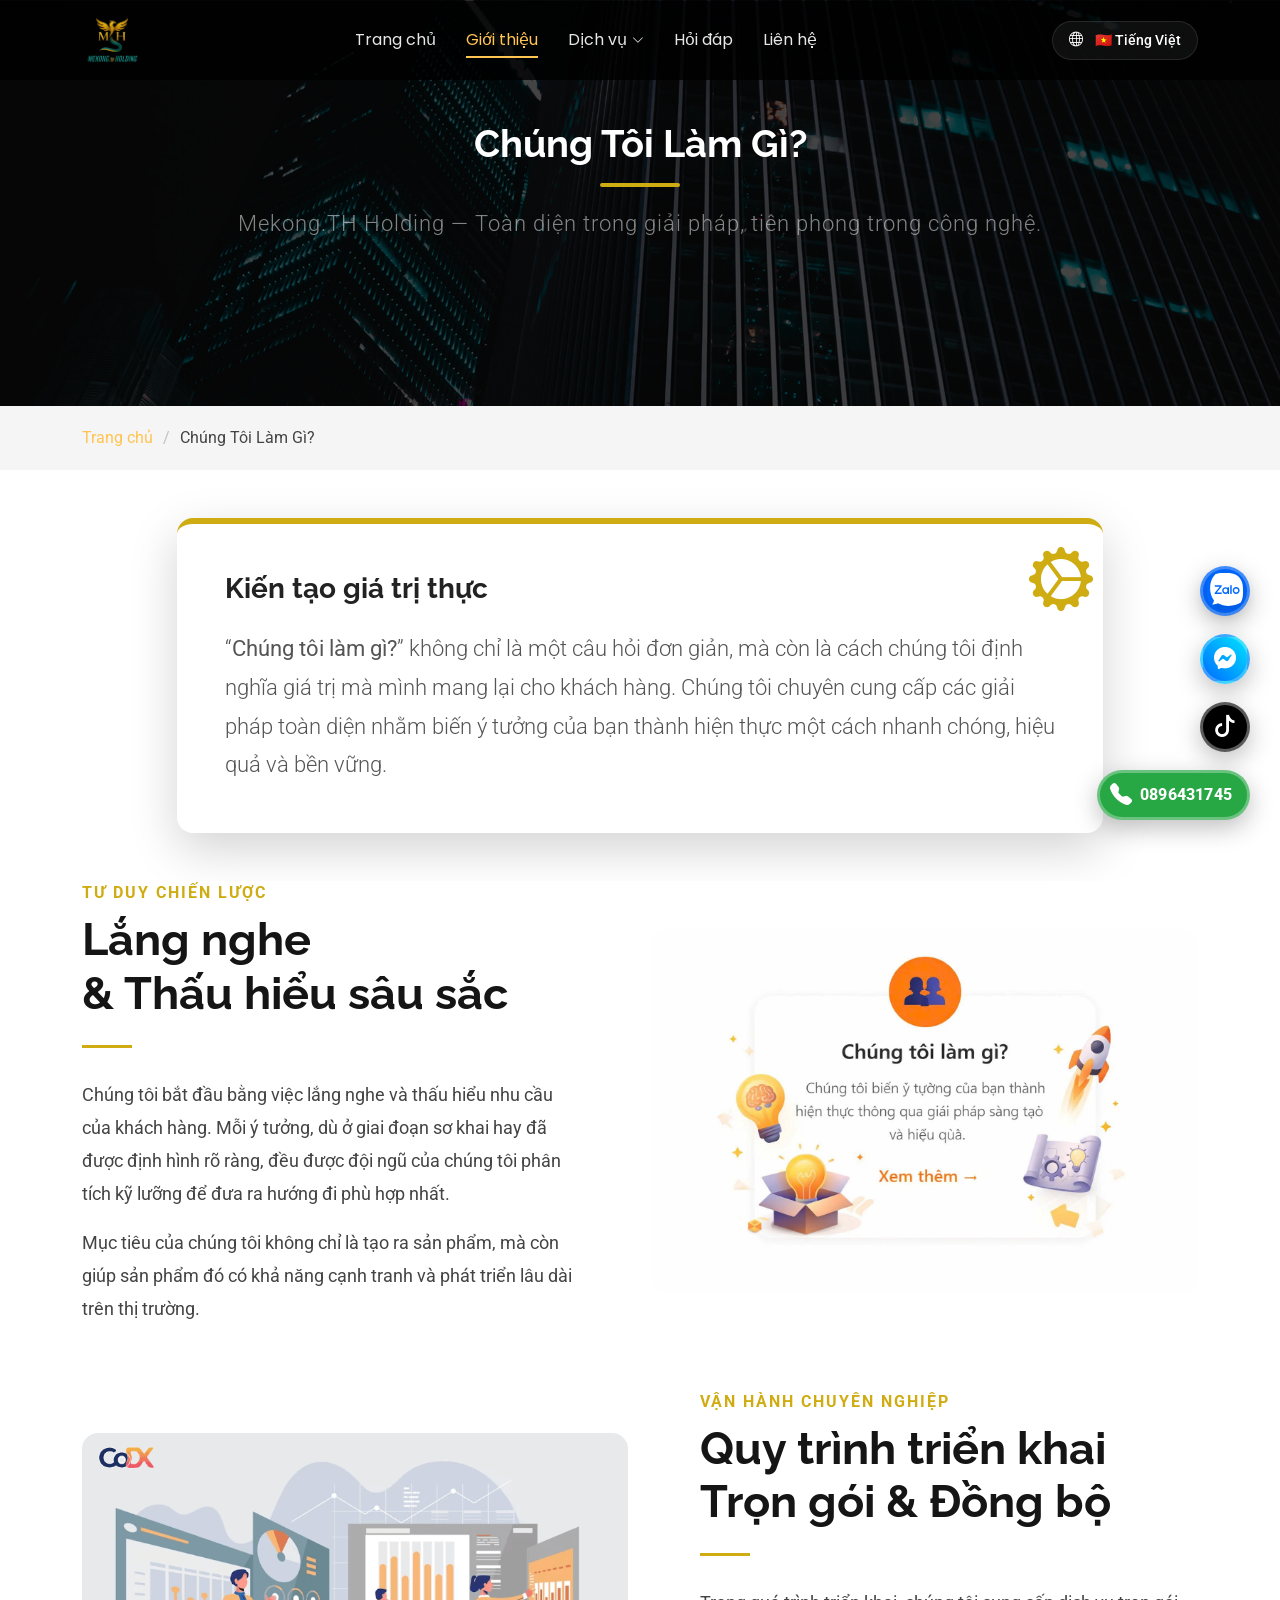
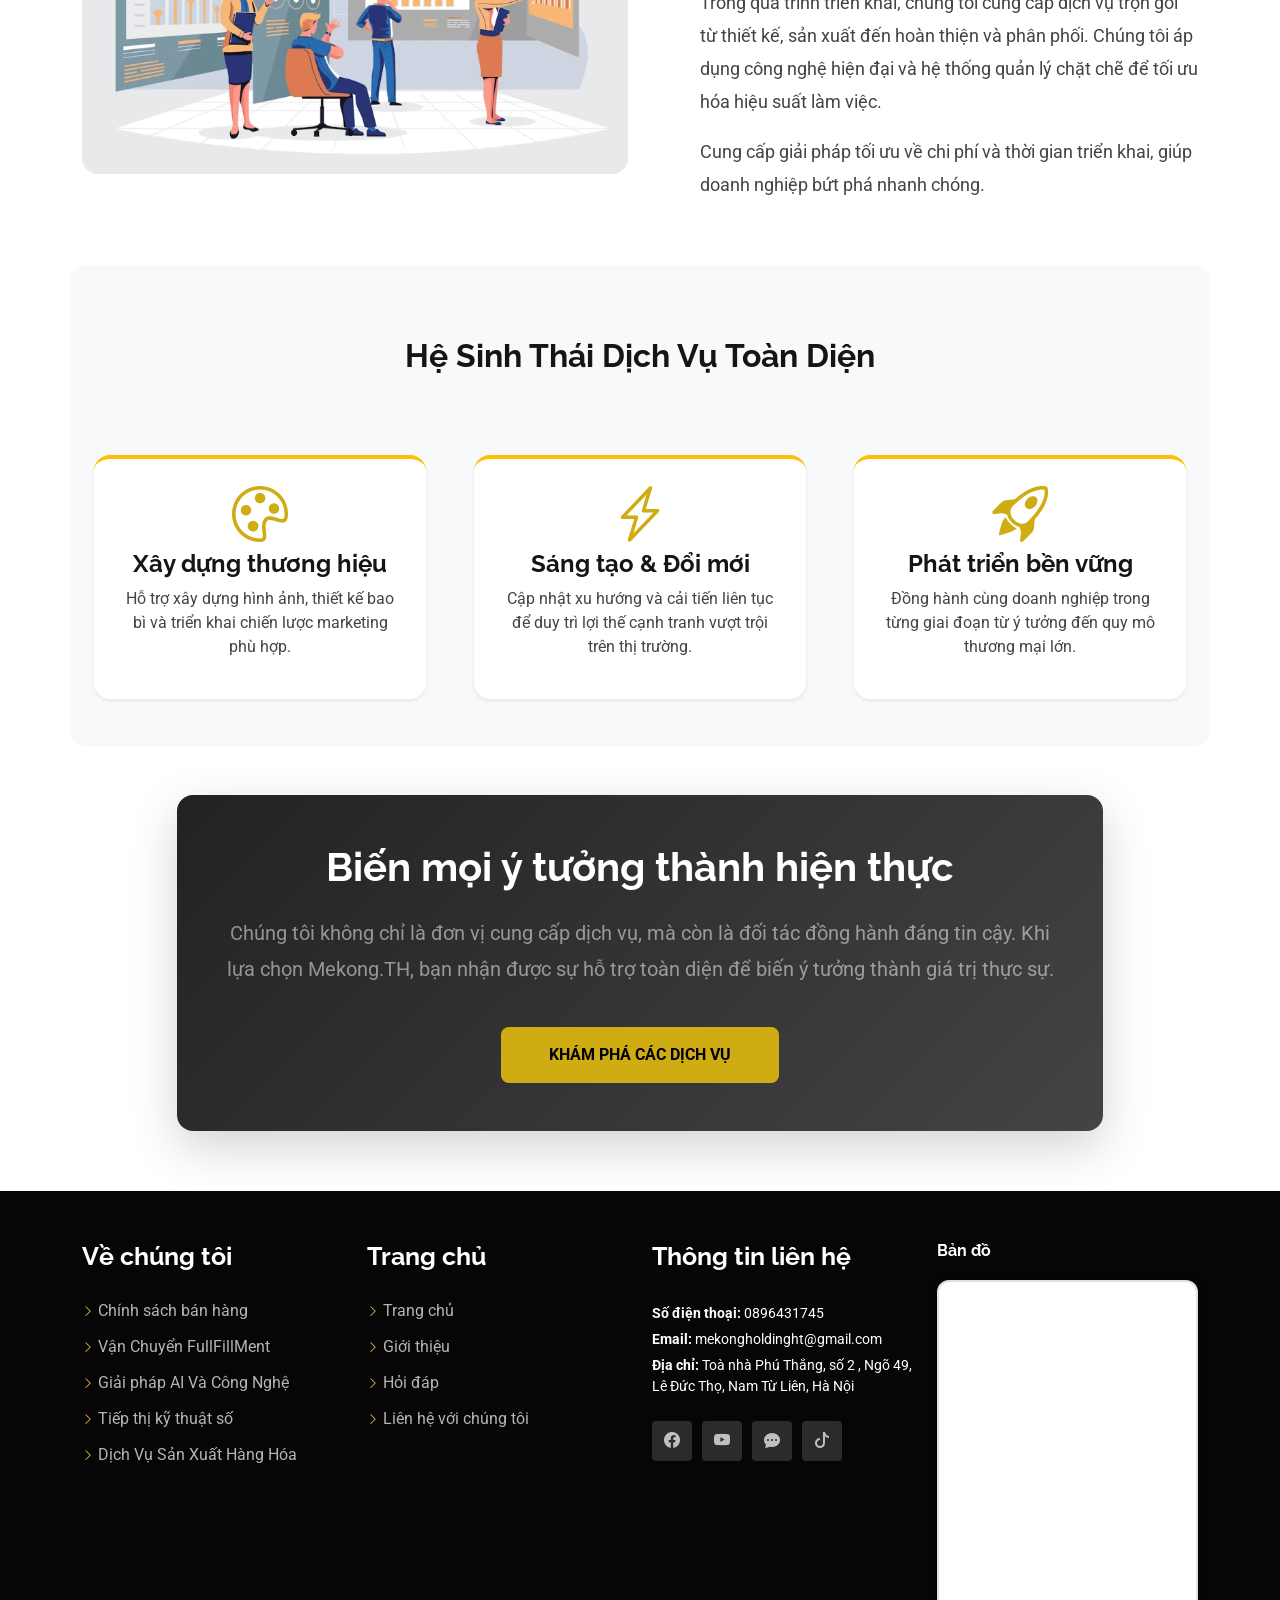
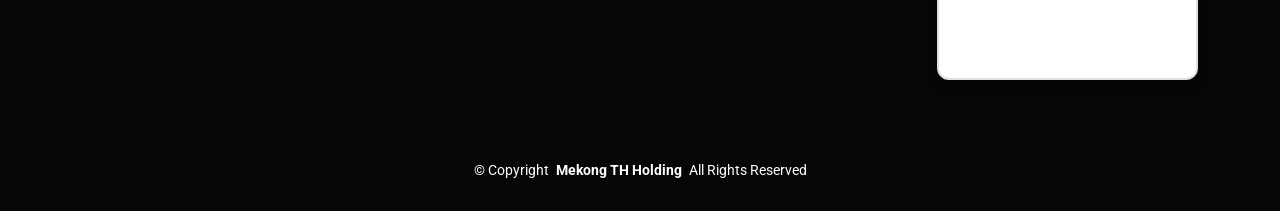
<file: what-we-do.html>
<!DOCTYPE html>
<html lang="vi">

<head>
  <link rel="dns-prefetch" href="https://fonts.googleapis.com">
  <link rel="dns-prefetch" href="https://fonts.gstatic.com">
  <link rel="dns-prefetch" href="https://translate.googleapis.com">
  <link rel="dns-prefetch" href="https://translate.google.com">

  <meta charset="utf-8"><meta content="width=device-width, initial-scale=1.0" name="viewport"><title>Chúng Tôi Làm Gì - Mekong TH Holding</title><meta name="description" content="Mekong TH Holding lam gi - quy trinh chuyen nghiep tu san xuat den van hanh tron goi."><meta name="keywords" content="Mekong TH Holding, fulfillment, van chuyen, digital marketing, san xuat hang hoa, Dong Nam A, logistics, AI"><!-- Favicons --><link href="assets/img/logo.png" rel="icon"><link href="assets/img/logo.png" rel="apple-touch-icon"><!-- Fonts --><link href="https://fonts.googleapis.com" rel="preconnect"><link href="https://fonts.gstatic.com" rel="preconnect" crossorigin><link rel="stylesheet"
    href="https://fonts.googleapis.com/css2?family=Roboto:ital,wght@0,100;0,300;0,400;0,500;0,700;0,900;1,100;1,300;1,400;1,500;1,700;1,900&family=Poppins:ital,wght@0,100;0,200;0,300;0,400;0,500;0,600;0,700;0,800;0,900;1,100;1,200;1,300;1,400;1,500;1,600;1,700;1,800;1,900&family=Raleway:ital,wght@0,100;0,200;0,300;0,400;0,500;0,600;0,700;0,800;0,900;1,100;1,200;1,300;1,400;1,500;1,600;1,700;1,800;1,900&display=swap"
    
  <link href="https://fonts.googleapis.com/css2?family=Noto+Sans+Lao:wght@400;700&family=Noto+Sans+Thai:wght@400;700&family=Noto+Sans+Khmer:wght@400;700&family=Noto+Sans+Myanmar:wght@400;700&display=swap" rel="stylesheet">
  <!-- Vendor CSS Files --><link href="assets/vendor/bootstrap/css/bootstrap.min.css" rel="stylesheet"><link href="assets/vendor/bootstrap-icons/bootstrap-icons.css" rel="stylesheet"><link href="assets/vendor/aos/aos.css" rel="stylesheet"><link href="assets/vendor/swiper/swiper-bundle.min.css" rel="stylesheet"><link href="assets/vendor/glightbox/css/glightbox.min.css" rel="stylesheet"><!-- Main CSS File --><link href="assets/css/main.css" rel="stylesheet">
</head>

<body class="what-we-do-page">

  <header id="header" class="header d-flex align-items-center fixed-top">
    <div class="container-fluid container-xl position-relative d-flex align-items-center justify-content-between">

      <i class="mobile-nav-toggle d-xl-none bi bi-list"></i>
      <a href="index.html" class="logo d-flex align-items-center me-auto me-lg-0" translate="no">
        <img decoding="async" loading="lazy" src="assets/img/logo.png" alt="Logo Mekong TH Holding">
      </a>

      <nav id="navmenu" class="navmenu">
        <ul>
          <li><a href="index.html" data-i18n="nav-home">Trang chủ<br></a></li>
          <li><a href="about.html" class="active" data-i18n="nav-about">Giới thiệu</a></li>
          <li class="dropdown"><a href="services.html"><span data-i18n="nav-services">Dịch vụ</span>
              <i class="bi bi-chevron-down toggle-dropdown"></i>
            </a>
            <ul>
              <li><a href="sales-policy.html">Chính sách bán hàng</a></li>
              <li><a href="production-service.html">Dịch vụ sản xuất hàng hóa</a></li>
              <li><a href="shipping-service.html">Dịch vụ vận chuyển</a></li>
              <li><a href="digital-marketing.html">Digital marketing</a></li>
              <li><a href="ai-solutions.html">Giải pháp AI và công nghệ</a></li>
              <li><a href="fulfillment-service.html">Dịch vụ vận chuyển FULLFILLMENT</a></li>
            </ul>
          </li>
          <li><a href="portfolio.html" data-i18n="nav-faq">Hỏi đáp</a></li>
          <li><a href="contact.html" data-i18n="nav-contact">Liên hệ</a></li>
        </ul>
        
      </nav>

      <div class="dropdown language-switcher">
        <a class="btn-getstarted" href="javascript:void(0)">
          <i class="bi bi-globe me-1"></i> <span id="current-lang">🇻🇳 Tiếng Việt</span>
        </a>
        <div class="dropdown-content">
          <a href="javascript:void(0)" onclick="changeLang('vi')">🇻🇳 Tiếng Việt</a>
          <a href="javascript:void(0)" onclick="changeLang('lo')">🇱🇦 Tiếng Lào</a>
          <a href="javascript:void(0)" onclick="changeLang('th')">🇹🇭 Tiếng Thái</a>
          <a href="javascript:void(0)" onclick="changeLang('km')">🇰🇭 Tiếng Campuchia</a>
          <a href="javascript:void(0)" onclick="changeLang('my')">🇲🇲 Tiếng Myanmar</a>
        </div>
      </div>


      </div>
  </header>

  <main class="main">

    <!-- Page Title -->
    <div class="page-title" data-aos="fade">
      <div class="heading">
        <div class="container text-center">
          <div class="row justify-content-center">
            <div class="col-lg-10">
              <h1 class="display-3 fw-bold text-white mb-3">Chúng Tôi Làm Gì?</h1>
              <div class="mx-auto"
                style="width: 80px; height: 4px; background: #ceac12; border-radius: 2px; margin-bottom: 20px;"></div>
              <p class="lead text-white-50" style="font-size: 1.4rem; letter-spacing: 1px;"><span translate="no">Mekong.TH Holding</span> — Toàn
                diện trong giải pháp, tiên phong trong công nghệ.</p>
            </div>
          </div>
        </div>
      </div>
      <nav class="breadcrumbs">
        <div class="container">
          <ol>
            <li><a href="index.html">Trang chủ</a></li>
            <li class="current">Chúng Tôi Làm Gì?</li>
          </ol>
        </div>
      </nav>
    </div><!-- End Page Title -->

    <!-- Intro Summary Section (Executive Style) -->
    <section class="section py-5">
      <div class="container">
        <div class="row justify-content-center" data-aos="fade-up">
          <div class="col-lg-10">
            <div class="p-4 p-md-5 rounded-4 shadow-lg border-0 position-relative overflow-hidden"
              style="background: #fff; border-top: 6px solid #ceac12 !important;">
              <div class="position-absolute opacity-10"
                style="top: 10px; right: 10px; font-size: 4rem; color: #ceac12; pointer-events: none;">
                <i class="bi bi-gear-wide-connected"></i>
              </div>
              <h3 class="fw-bold mb-4" style="color: #222;">Kiến tạo giá trị thực</h3>
              <p class="lead mb-0" style="font-size: 1.35rem; line-height: 1.8; color: #555;">
                “<strong>Chúng tôi làm gì?</strong>” không chỉ là một câu hỏi đơn giản, mà còn là cách chúng tôi định
                nghĩa giá trị mà mình mang lại cho khách hàng. Chúng tôi chuyên cung cấp các giải pháp toàn diện nhằm
                biến ý tưởng của bạn thành hiện thực một cách nhanh chóng, hiệu quả và bền vững.
              </p>
            </div>
          </div>
        </div>
      </div>
    </section>

    <!-- Details Section -->
    <section id="what-we-do-details" class="about section pt-0">

      <div class="container" data-aos="fade-up" data-aos-delay="100">

        <!-- Section 1: Thấu hiểu (Visual Balance) -->
        <div class="row gy-5 mb-5 align-items-center">
          <div class="col-lg-6" data-aos="fade-right">
            <div class="pe-lg-5">
              <span class="text-uppercase fw-bold mb-2 d-block" style="color: #ceac12; letter-spacing: 2px;">Tư duy
                chiến lược</span>
              <h2 class="fw-bold mb-4" style="font-size: 2.8rem; line-height: 1.2;">Lắng nghe <br>& Thấu hiểu sâu sắc
              </h2>
              <div style="width: 50px; height: 3px; background: #ceac12; margin-bottom: 30px;"></div>
              <div class="about-text" style="font-size: 1.15rem; line-height: 1.8; color: #444;">
                <p>Chúng tôi bắt đầu bằng việc lắng nghe và thấu hiểu nhu cầu của khách hàng. Mỗi ý tưởng, dù ở giai
                  đoạn
                  sơ khai hay đã được định hình rõ ràng, đều được đội ngũ của chúng tôi phân tích kỹ lưỡng để đưa ra
                  hướng
                  đi phù hợp nhất.</p>
                <p>Mục tiêu của chúng tôi không chỉ là tạo ra sản phẩm, mà còn giúp sản phẩm đó có khả năng cạnh tranh
                  và phát triển lâu dài trên thị trường.</p>
              </div>
            </div>
          </div>
          <div class="col-lg-6 text-center" data-aos="fade-left">
            <div class="position-relative">
              <img decoding="async" loading="lazy" src="assets/img/ctlj.webp" class="img-fluid rounded-4 shadow-2xl"
                style="max-height: 450px; width: 100%; object-fit: cover;" alt="Strategy">
              <div class="position-absolute d-none d-md-block"
                style="bottom: -20px; left: -20px; width: 100px; height: 100px; background: #ceac12; opacity: 0.1; z-index: -1;">
              </div>
            </div>
          </div>
        </div>

        <!-- Section 2: Triển khai (Reverse Visual) -->
        <div class="row gy-5 mb-5 align-items-center">
          <div class="col-lg-6 order-2 order-lg-1 text-center" data-aos="fade-right">
            <div class="position-relative">
              <img decoding="async" loading="lazy" src="assets/img/ctlj.png" class="img-fluid rounded-4 shadow-2xl"
                style="max-height: 450px; width: 100%; object-fit: cover;" alt="Execution">
            </div>
          </div>
          <div class="col-lg-6 order-1 order-lg-2" data-aos="fade-left">
            <div class="ps-lg-5">
              <span class="text-uppercase fw-bold mb-2 d-block" style="color: #ceac12; letter-spacing: 2px;">Vận hành
                chuyên nghiệp</span>
              <h2 class="fw-bold mb-4" style="font-size: 2.8rem; line-height: 1.2;">Quy trình triển khai <br>Trọn gói &
                Đồng bộ</h2>
              <div style="width: 50px; height: 3px; background: #ceac12; margin-bottom: 30px;"></div>
              <div class="about-text" style="font-size: 1.15rem; line-height: 1.8; color: #444;">
                <p>Trong quá trình triển khai, chúng tôi cung cấp dịch vụ trọn gói từ thiết kế, sản xuất đến hoàn thiện
                  và
                  phân phối. Chúng tôi áp dụng công nghệ hiện đại và hệ thống quản lý chặt chẽ để tối ưu hóa hiệu suất
                  làm việc.</p>
                <p>Cung cấp giải pháp tối ưu về chi phí và thời gian triển khai, giúp doanh nghiệp bứt phá nhanh chóng.
                </p>
              </div>
            </div>
          </div>
        </div>

        <!-- Ecosystem Grid -->
        <div class="row gy-4 my-5 py-5 bg-light rounded-4" data-aos="fade-up">
          <div class="col-lg-12 text-center mb-5">
            <h2 class="fw-bold">Hệ Sinh Thái Dịch Vụ Toàn Diện</h2>
          </div>
          <div class="col-md-4 col-6 text-center px-4">
            <div class="p-4 bg-white rounded-4 shadow-sm h-100 border-top border-4 border-warning">
              <i class="bi bi-palette display-4 mb-3" style="color: #ceac12;"></i>
              <h4 class="fw-bold">Xây dựng thương hiệu</h4>
              <p>Hỗ trợ xây dựng hình ảnh, thiết kế bao bì và triển khai chiến lược marketing phù hợp.</p>
            </div>
          </div>
          <div class="col-md-4 col-6 text-center px-4">
            <div class="p-4 bg-white rounded-4 shadow-sm h-100 border-top border-4 border-warning">
              <i class="bi bi-lightning-charge display-4 mb-3" style="color: #ceac12;"></i>
              <h4 class="fw-bold">Sáng tạo & Đổi mới</h4>
              <p>Cập nhật xu hướng và cải tiến liên tục để duy trì lợi thế cạnh tranh vượt trội trên thị trường.</p>
            </div>
          </div>
          <div class="col-md-4 col-6 text-center px-4">
            <div class="p-4 bg-white rounded-4 shadow-sm h-100 border-top border-4 border-warning">
              <i class="bi bi-rocket-takeoff display-4 mb-3" style="color: #ceac12;"></i>
              <h4 class="fw-bold">Phát triển bền vững</h4>
              <p>Đồng hành cùng doanh nghiệp trong từng giai đoạn từ ý tưởng đến quy mô thương mại lớn.</p>
            </div>
          </div>
        </div>

        <!-- Vision CTA -->
        <div class="row justify-content-center mt-5">
          <div class="col-lg-10 text-center" data-aos="zoom-in">
            <div class="p-5 rounded-4 dark-background shadow-lg"
              style="background: linear-gradient(135deg, #222 0%, #444 100%);">
              <h3 class="fw-bold text-white mb-4" style="font-size: 2.5rem;">Biến mọi ý tưởng thành hiện thực</h3>
              <p class="text-white-50" style="font-size: 1.25rem; line-height: 1.8;">
                Chúng tôi không chỉ là đơn vị cung cấp dịch vụ, mà còn là đối tác đồng hành đáng tin cậy. Khi lựa chọn
                Mekong.TH, bạn nhận được sự hỗ trợ toàn diện để biến ý tưởng thành giá trị thực sự.
              </p>
              <a href="services.html" class="btn btn-warning btn-lg mt-4 px-5 py-3 fw-bold text-uppercase"
                style="background: #ceac12; border: none; font-size: 1rem;">Khám phá các dịch vụ</a>
            </div>
          </div>
        </div>

      </div>
    </section>

  </main>

  <footer id="footer" class="footer dark-background">
    <div class="footer-top">
      <div class="container">
        <div class="row gy-4">
          <div class="col-lg-3 col-md-6 footer-links">
            <h4>Về chúng tôi</h4>
            <ul>
              <li><i class="bi bi-chevron-right"></i> <a href="sales-policy.html">Chính sách bán hàng</a></li>
              <li><i class="bi bi-chevron-right"></i> <a href="fulfillment-service.html">Vận Chuyển FullFillMent</a></li>
              <li><i class="bi bi-chevron-right"></i> <a href="ai-solutions.html">Giải pháp AI Và Công Nghệ</a>
              </li>
              <li><i class="bi bi-chevron-right"></i> <a href="digital-marketing.html">Tiếp thị kỹ thuật số</a>
              </li>
              <li><i class="bi bi-chevron-right"></i> <a href="production-service.html">Dịch Vụ Sản Xuất Hàng Hóa</a></li>
            </ul>
          </div>
          <div class="col-lg-3 col-md-6 footer-links">
            <h4>Trang chủ</h4>
            <ul>
              <li><i class="bi bi-chevron-right"></i> <a href="index.html">Trang chủ</a></li>
              <li><i class="bi bi-chevron-right"></i> <a href="about.html">Giới thiệu</a></li>
              <li><i class="bi bi-chevron-right"></i> <a href="portfolio.html">Hỏi đáp</a></li>
              <li><i class="bi bi-chevron-right"></i> <a href="contact.html">Liên hệ với chúng tôi</a></li>
            </ul>
          </div>
          <div class="col-lg-3 col-md-6 footer-contact">
            <h4>Thông tin liên hệ</h4>
            <p><strong>Số điện thoại:</strong> 0896431745</p>
            <p><strong>Email:</strong> mekongholdinght@gmail.com</p>
            <p><strong>Địa chỉ:</strong> Toà nhà Phú Thắng, số 2 , Ngõ 49, Lê Đức Thọ, Nam Từ Liên, Hà Nội</p>
            <div class="social-links d-flex mt-4">
              <a href="https://facebook.com" target="_blank"><i class="bi bi-facebook"></i></a>
              <a href="https://youtube.com" target="_blank"><i class="bi bi-youtube"></i></a>
              <a href="https://zalo.me/0896431745" target="_blank"><i class="bi bi-chat-dots-fill"></i></a>
              <a href="https://tiktok.com" target="_blank"><i class="bi bi-tiktok"></i></a>
            </div>
          </div>
          <div class="col-lg-3 col-md-6 col-6">
            <h4>Bản đồ</h4>
            <div class="google-map">
              <iframe
                src="https://www.google.com/maps/embed?pb=!1m18!1m12!1m3!1d3864.6520852390577!2d105.76507048164619!3d21.031440837732376!2m3!1f0!2f0!3f0!3m2!1i1024!2i768!4f13.1!3m3!1m2!1s0x313454ba0eadfac1%3A0xc3ddcedcd782e6ad!2zc-G7kSAyIE5nLiA0OSDEkC4gTMOqIMSQ4bupYyBUaOG7jSwgTeG7uSDEkMOsbmgsIFThu6sgTGnDqm0sIEjDoCBO4buZaSwgVmlldG5hbQ!5e1!3m2!1sen!2sus!4v1775531928450!5m2!1sen!2sus"
                width="100%" height="200" style="border:0;" allowfullscreen="" loading="lazy"
                referrerpolicy="no-referrer-when-downgrade"></iframe>
            </div>
          </div>
        </div>
      </div>
    </div>
    <div class="copyright">
      <div class="container text-center">
        <p>© <span>Copyright</span> <strong class="px-1 sitename" translate="no">Mekong TH Holding</strong> <span>All Rights
            Reserved</span></p>
      </div>
    </div>
  </footer>

  <!-- Scroll Top -->
  <a href="#" id="scroll-top" class="scroll-top d-flex align-items-center justify-content-center"><i
      class="bi bi-arrow-up-short"></i></a>

  <!-- Preloader -->
  <div id="preloader"></div>

  <!-- Vendor JS Files -->
  <script src="assets/vendor/bootstrap/js/bootstrap.bundle.min.js"></script>
  <script src="assets/vendor/php-email-form/validate.js"></script>
  <script src="assets/vendor/aos/aos.js"></script>
  <script src="assets/vendor/swiper/swiper-bundle.min.js"></script>
  <script src="assets/vendor/glightbox/js/glightbox.min.js"></script>
  <script src="assets/vendor/imagesloaded/imagesloaded.pkgd.min.js"></script>
  <script src="assets/vendor/isotope-layout/isotope.pkgd.min.js"></script>
  <script src="assets/vendor/purecounter/purecounter_vanilla.js"></script>

  <!-- Google Translate Element (Hidden) -->
  
  
  <script type="text/javascript"
    src="//translate.google.com/translate_a/element.js?cb=googleTranslateElementInit"></script>

  <!-- Main JS File -->
  <div id="google_translate_element" style="position: absolute; top: -9999px; left: -9999px; visibility: hidden;"></div>
  <script src="assets/js/main.js" defer></script>
  



  <!-- Floating Contact Buttons -->
  <div class="floating-contact">
    <a href="https://zalo.me/0896431745" class="fc-zalo" data-label="Chat Zalo" target="_blank">
      <img src="assets/img/Icon_of_Zalo.svg" alt="Zalo">
    </a>
    <a href="https://www.facebook.com/profile.php?id=61577408529004" class="fc-messenger" data-label="Messenger" target="_blank">
      <i class="bi bi-messenger"></i>
    </a>
    <a href="https://tiktok.com" class="fc-tiktok" data-label="TikTok" target="_blank">
      <i class="bi bi-tiktok"></i>
    </a>
    <a href="tel:0896431745" class="fc-phone" data-label="Gọi ngay">
      <i class="bi bi-telephone-fill"></i>
      <span class="fc-phone-number" translate="no">0896431745</span>
    </a>
  </div>

</body></html>
</file>
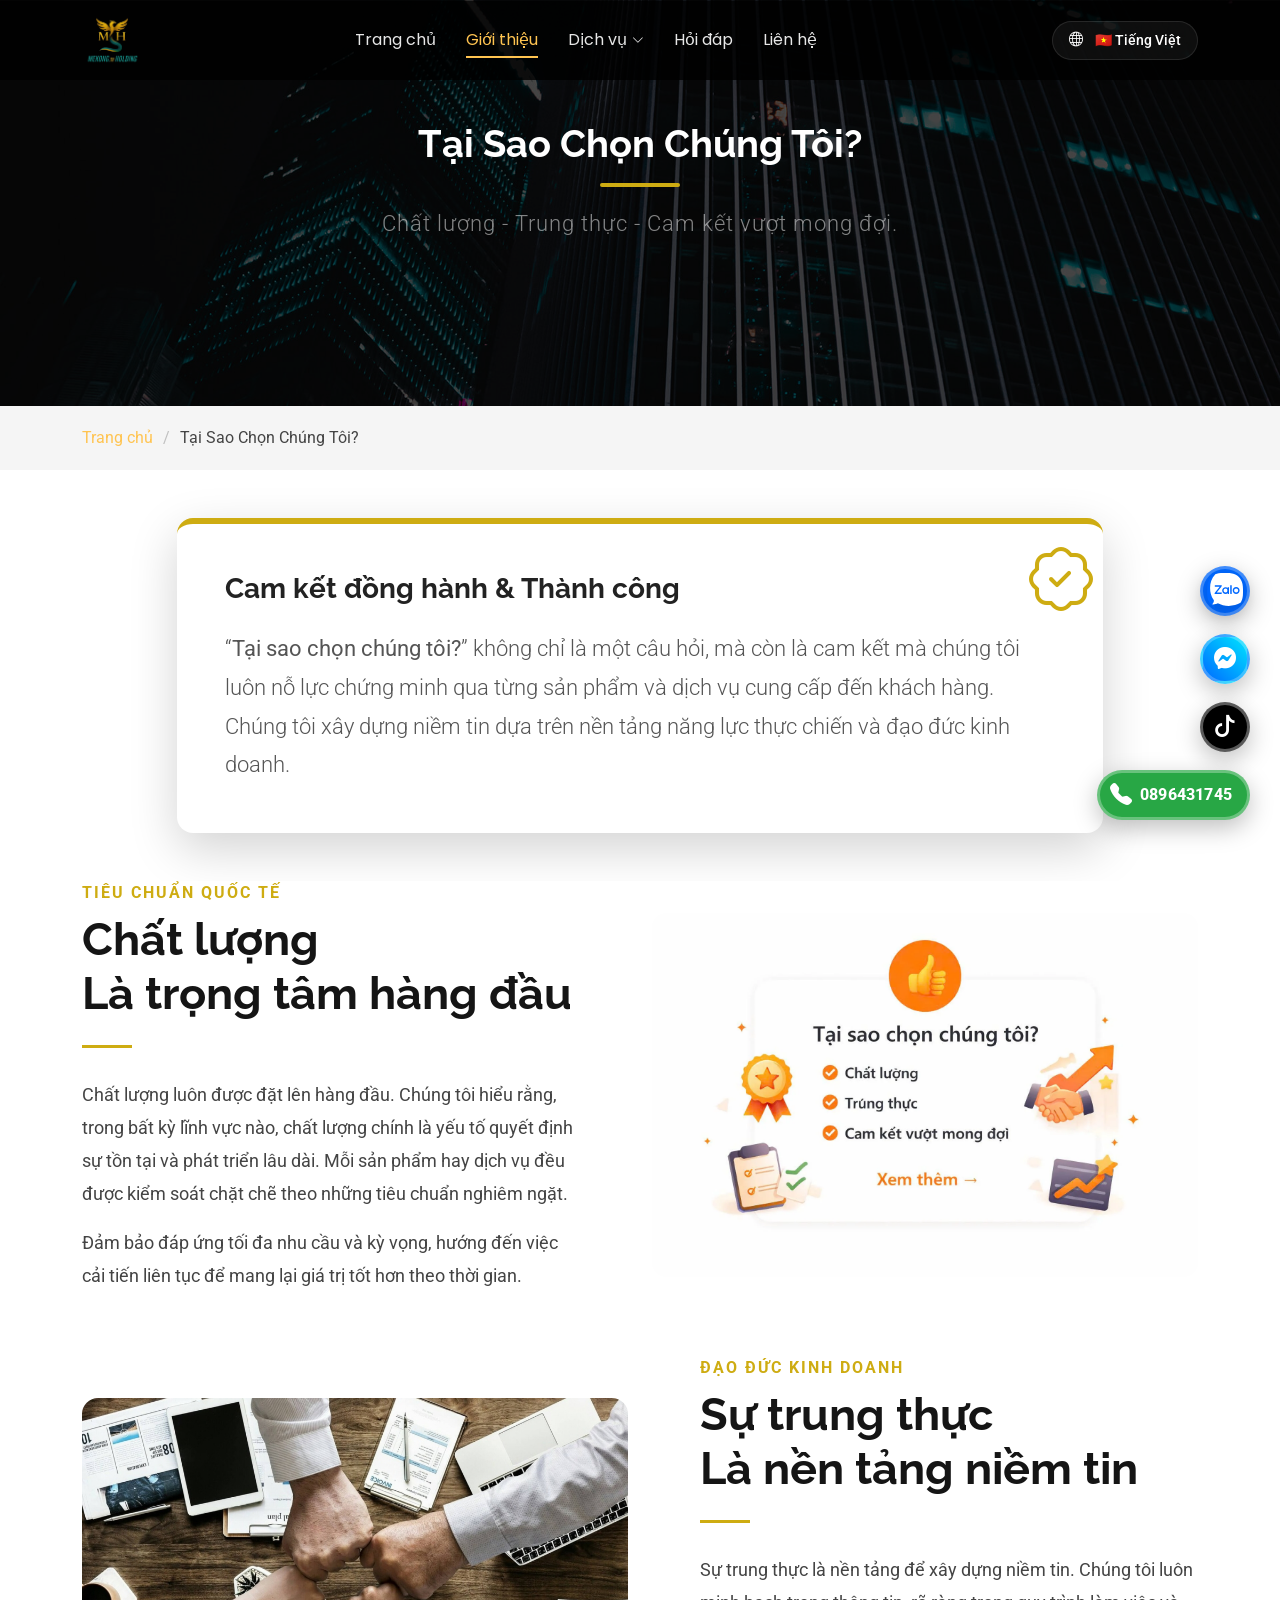
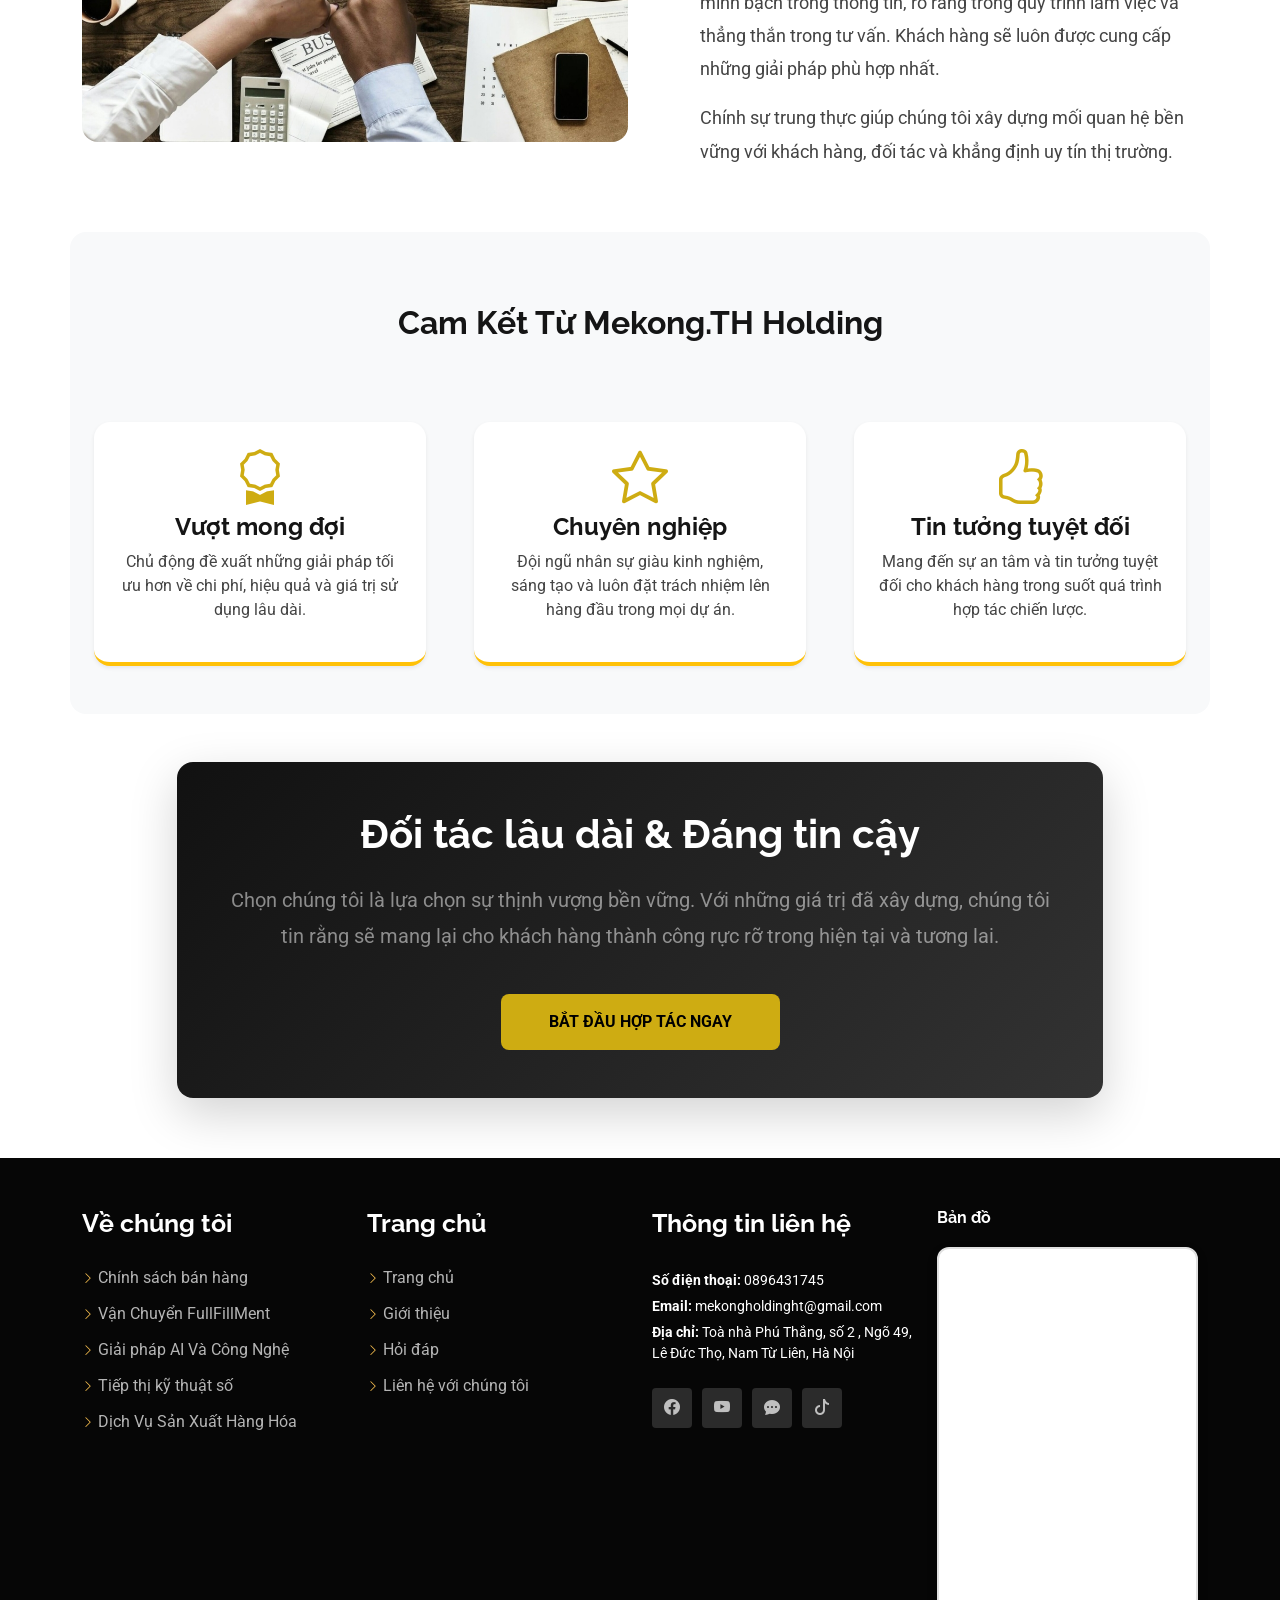
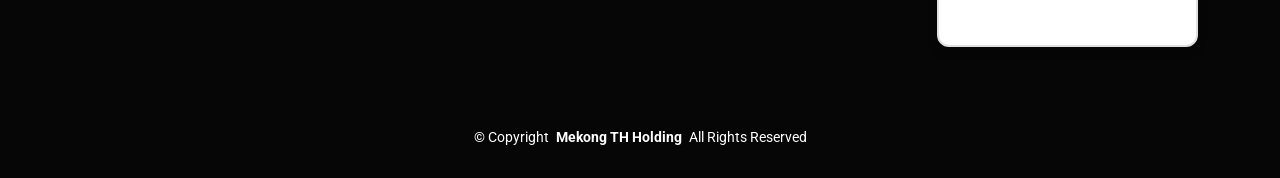
<file: why-us.html>
<!DOCTYPE html>
<html lang="vi">

<head>
  <link rel="dns-prefetch" href="https://fonts.googleapis.com">
  <link rel="dns-prefetch" href="https://fonts.gstatic.com">
  <link rel="dns-prefetch" href="https://translate.googleapis.com">
  <link rel="dns-prefetch" href="https://translate.google.com">

  <meta charset="utf-8"><meta content="width=device-width, initial-scale=1.0" name="viewport"><title>Tại Sao Chọn Chúng Tôi - Mekong TH Holding</title><meta name="description" content="Tai sao chon Mekong TH Holding - cam ket chat luong, su trung thuc va uy tin."><meta name="keywords" content="Mekong TH Holding, fulfillment, van chuyen, digital marketing, san xuat hang hoa, Dong Nam A, logistics, AI"><!-- Favicons --><link href="assets/img/logo.png" rel="icon"><link href="assets/img/logo.png" rel="apple-touch-icon"><!-- Fonts --><link href="https://fonts.googleapis.com" rel="preconnect"><link href="https://fonts.gstatic.com" rel="preconnect" crossorigin><link rel="stylesheet"
    href="https://fonts.googleapis.com/css2?family=Roboto:ital,wght@0,100;0,300;0,400;0,500;0,700;0,900;1,100;1,300;1,400;1,500;1,700;1,900&family=Poppins:ital,wght@0,100;0,200;0,300;0,400;0,500;0,600;0,700;0,800;0,900;1,100;1,200;1,300;1,400;1,500;1,600;1,700;1,800;1,900&family=Raleway:ital,wght@0,100;0,200;0,300;0,400;0,500;0,600;0,700;0,800;0,900;1,100;1,200;1,300;1,400;1,500;1,600;1,700;1,800;1,900&display=swap"
    
  <link href="https://fonts.googleapis.com/css2?family=Noto+Sans+Lao:wght@400;700&family=Noto+Sans+Thai:wght@400;700&family=Noto+Sans+Khmer:wght@400;700&family=Noto+Sans+Myanmar:wght@400;700&display=swap" rel="stylesheet">
  <!-- Vendor CSS Files --><link href="assets/vendor/bootstrap/css/bootstrap.min.css" rel="stylesheet"><link href="assets/vendor/bootstrap-icons/bootstrap-icons.css" rel="stylesheet"><link href="assets/vendor/aos/aos.css" rel="stylesheet"><link href="assets/vendor/swiper/swiper-bundle.min.css" rel="stylesheet"><link href="assets/vendor/glightbox/css/glightbox.min.css" rel="stylesheet"><!-- Main CSS File --><link href="assets/css/main.css" rel="stylesheet">
</head>

<body class="why-us-page">

  <header id="header" class="header d-flex align-items-center fixed-top">
    <div class="container-fluid container-xl position-relative d-flex align-items-center justify-content-between">

      <i class="mobile-nav-toggle d-xl-none bi bi-list"></i>
      <a href="index.html" class="logo d-flex align-items-center me-auto me-lg-0" translate="no">
        <img decoding="async" loading="lazy" src="assets/img/logo.png" alt="Logo Mekong TH Holding">
      </a>

      <nav id="navmenu" class="navmenu">
        <ul>
          <li><a href="index.html" data-i18n="nav-home">Trang chủ<br></a></li>
          <li><a href="about.html" class="active" data-i18n="nav-about">Giới thiệu</a></li>
          <li class="dropdown"><a href="services.html"><span data-i18n="nav-services">Dịch vụ</span>
              <i class="bi bi-chevron-down toggle-dropdown"></i>
            </a>
            <ul>
              <li><a href="sales-policy.html">Chính sách bán hàng</a></li>
              <li><a href="production-service.html">Dịch vụ sản xuất hàng hóa</a></li>
              <li><a href="shipping-service.html">Dịch vụ vận chuyển</a></li>
              <li><a href="digital-marketing.html">Digital marketing</a></li>
              <li><a href="ai-solutions.html">Giải pháp AI và công nghệ</a></li>
              <li><a href="fulfillment-service.html">Dịch vụ vận chuyển FULLFILLMENT</a></li>
            </ul>
          </li>
          <li><a href="portfolio.html" data-i18n="nav-faq">Hỏi đáp</a></li>
          <li><a href="contact.html" data-i18n="nav-contact">Liên hệ</a></li>
        </ul>
        
      </nav>

      <div class="dropdown language-switcher">
        <a class="btn-getstarted" href="javascript:void(0)">
          <i class="bi bi-globe me-1"></i> <span id="current-lang">🇻🇳 Tiếng Việt</span>
        </a>
        <div class="dropdown-content">
          <a href="javascript:void(0)" onclick="changeLang('vi')">🇻🇳 Tiếng Việt</a>
          <a href="javascript:void(0)" onclick="changeLang('lo')">🇱🇦 Tiếng Lào</a>
          <a href="javascript:void(0)" onclick="changeLang('th')">🇹🇭 Tiếng Thái</a>
          <a href="javascript:void(0)" onclick="changeLang('km')">🇰🇭 Tiếng Campuchia</a>
          <a href="javascript:void(0)" onclick="changeLang('my')">🇲🇲 Tiếng Myanmar</a>
        </div>
      </div>


      </div>
  </header>

  <main class="main">

    <!-- Page Title -->
    <div class="page-title" data-aos="fade">
      <div class="heading">
        <div class="container text-center">
          <div class="row justify-content-center">
            <div class="col-lg-10">
              <h1 class="display-3 fw-bold text-white mb-3">Tại Sao Chọn Chúng Tôi?</h1>
              <div class="mx-auto"
                style="width: 80px; height: 4px; background: #ceac12; border-radius: 2px; margin-bottom: 20px;"></div>
              <p class="lead text-white-50" style="font-size: 1.4rem; letter-spacing: 1px;">Chất lượng - Trung thực -
                Cam kết vượt mong đợi.
              </p>
            </div>
          </div>
        </div>
      </div>
      <nav class="breadcrumbs">
        <div class="container">
          <ol>
            <li><a href="index.html">Trang chủ</a></li>
            <li class="current">Tại Sao Chọn Chúng Tôi?</li>
          </ol>
        </div>
      </nav>
    </div><!-- End Page Title -->

    <!-- Intro Summary Section (Executive Style) -->
    <section class="section py-5">
      <div class="container">
        <div class="row justify-content-center" data-aos="fade-up">
          <div class="col-lg-10">
            <div class="p-4 p-md-5 rounded-4 shadow-lg border-0 position-relative overflow-hidden"
              style="background: #fff; border-top: 6px solid #ceac12 !important;">
              <div class="position-absolute opacity-10"
                style="top: 10px; right: 10px; font-size: 4rem; color: #ceac12; pointer-events: none;">
                <i class="bi bi-patch-check"></i>
              </div>
              <h3 class="fw-bold mb-4" style="color: #222;">Cam kết đồng hành & Thành công</h3>
              <p class="lead mb-0" style="font-size: 1.35rem; line-height: 1.8; color: #555;">
                “<strong>Tại sao chọn chúng tôi?</strong>” không chỉ là một câu hỏi, mà còn là cam kết mà chúng tôi luôn
                nỗ
                lực chứng minh qua từng sản phẩm và dịch vụ cung cấp đến khách hàng. Chúng tôi xây dựng niềm tin dựa
                trên nền tảng năng lực thực chiến và đạo đức kinh doanh.
              </p>
            </div>
          </div>
        </div>
      </div>
    </section>

    <!-- Values Section -->
    <section id="values-details" class="about section pt-0">

      <div class="container" data-aos="fade-up" data-aos-delay="100">

        <!-- Section 1: Chất lượng (Visual Balance) -->
        <div class="row gy-5 mb-5 align-items-center">
          <div class="col-lg-6" data-aos="fade-right">
            <div class="pe-lg-5">
              <span class="text-uppercase fw-bold mb-2 d-block" style="color: #ceac12; letter-spacing: 2px;">Tiêu chuẩn
                quốc tế</span>
              <h2 class="fw-bold mb-4" style="font-size: 2.8rem; line-height: 1.2;">Chất lượng <br>Là trọng tâm hàng đầu
              </h2>
              <div style="width: 50px; height: 3px; background: #ceac12; margin-bottom: 30px;"></div>
              <div class="about-text" style="font-size: 1.15rem; line-height: 1.8; color: #444;">
                <p>Chất lượng luôn được đặt lên hàng đầu. Chúng tôi hiểu rằng, trong bất kỳ lĩnh vực nào, chất lượng
                  chính
                  là yếu tố quyết định sự tồn tại và phát triển lâu dài. Mỗi sản phẩm hay dịch vụ đều được kiểm
                  soát chặt chẽ theo những tiêu chuẩn nghiêm ngặt.</p>
                <p>Đảm bảo đáp ứng tối đa nhu cầu và kỳ vọng, hướng đến việc cải tiến liên tục để mang lại giá trị tốt
                  hơn theo thời gian.</p>
              </div>
            </div>
          </div>
          <div class="col-lg-6 text-center" data-aos="fade-left">
            <div class="position-relative">
              <img decoding="async" loading="lazy" src="assets/img/tschon.webp" class="img-fluid rounded-4 shadow-2xl"
                style="max-height: 450px; width: 100%; object-fit: cover;" alt="Quality">
              <div class="position-absolute d-none d-md-block"
                style="top: -20px; right: -20px; width: 100px; height: 100px; background: #ceac12; opacity: 0.1; z-index: -1;">
              </div>
            </div>
          </div>
        </div>

        <!-- Section 2: Trung thực (Reverse Visual) -->
        <div class="row gy-5 mb-5 align-items-center">
          <div class="col-lg-6 order-2 order-lg-1 text-center" data-aos="fade-right">
            <div class="position-relative">
              <img decoding="async" loading="lazy" src="assets/img/tschon2.jpeg" class="img-fluid rounded-4 shadow-2xl"
                style="max-height: 450px; width: 100%; object-fit: cover;" alt="Honesty">
            </div>
          </div>
          <div class="col-lg-6 order-1 order-lg-2" data-aos="fade-left">
            <div class="ps-lg-5">
              <span class="text-uppercase fw-bold mb-2 d-block" style="color: #ceac12; letter-spacing: 2px;">Đạo đức
                kinh doanh</span>
              <h2 class="fw-bold mb-4" style="font-size: 2.8rem; line-height: 1.2;">Sự trung thực <br>Là nền tảng niềm
                tin</h2>
              <div style="width: 50px; height: 3px; background: #ceac12; margin-bottom: 30px;"></div>
              <div class="about-text" style="font-size: 1.15rem; line-height: 1.8; color: #444;">
                <p>Sự trung thực là nền tảng để xây dựng niềm tin. Chúng tôi luôn minh bạch trong thông tin, rõ ràng
                  trong
                  quy trình làm việc và thẳng thắn trong tư vấn. Khách hàng sẽ luôn được cung cấp những giải pháp phù
                  hợp nhất.</p>
                <p>Chính sự trung thực giúp chúng tôi xây dựng mối quan hệ bền vững với khách hàng, đối tác và khẳng
                  định uy tín thị trường.</p>
              </div>
            </div>
          </div>
        </div>

        <!-- Pillars Grid -->
        <div class="row gy-4 my-5 py-5 bg-light rounded-4" data-aos="fade-up">
          <div class="col-lg-12 text-center mb-5">
            <h2 class="fw-bold">Cam Kết Từ <span translate="no">Mekong.TH Holding</span></h2>
          </div>
          <div class="col-md-4 col-6 text-center px-4">
            <div class="p-4 bg-white rounded-4 shadow-sm h-100 border-bottom border-4 border-warning">
              <i class="bi bi-award display-4 mb-3" style="color: #ceac12;"></i>
              <h4 class="fw-bold">Vượt mong đợi</h4>
              <p>Chủ động đề xuất những giải pháp tối ưu hơn về chi phí, hiệu quả và giá trị sử dụng lâu dài.</p>
            </div>
          </div>
          <div class="col-md-4 col-6 text-center px-4">
            <div class="p-4 bg-white rounded-4 shadow-sm h-100 border-bottom border-4 border-warning">
              <i class="bi bi-star display-4 mb-3" style="color: #ceac12;"></i>
              <h4 class="fw-bold">Chuyên nghiệp</h4>
              <p>Đội ngũ nhân sự giàu kinh nghiệm, sáng tạo và luôn đặt trách nhiệm lên hàng đầu trong mọi dự án.</p>
            </div>
          </div>
          <div class="col-md-4 col-6 text-center px-4">
            <div class="p-4 bg-white rounded-4 shadow-sm h-100 border-bottom border-4 border-warning">
              <i class="bi bi-hand-thumbs-up display-4 mb-3" style="color: #ceac12;"></i>
              <h4 class="fw-bold">Tin tưởng tuyệt đối</h4>
              <p>Mang đến sự an tâm và tin tưởng tuyệt đối cho khách hàng trong suốt quá trình hợp tác chiến lược.</p>
            </div>
          </div>
        </div>

        <!-- Strategic Partner CTA -->
        <div class="row justify-content-center mt-5">
          <div class="col-lg-10 text-center" data-aos="zoom-in">
            <div class="p-5 rounded-4 dark-background shadow-lg"
              style="background: linear-gradient(135deg, #111 0%, #333 100%);">
              <h3 class="fw-bold text-white mb-4" style="font-size: 2.5rem;">Đối tác lâu dài & Đáng tin cậy</h3>
              <p class="text-white-50" style="font-size: 1.25rem; line-height: 1.8;">
                Chọn chúng tôi là lựa chọn sự thịnh vượng bền vững. Với những giá trị đã xây dựng, chúng tôi tin rằng sẽ
                mang lại cho khách hàng thành công rực rỡ trong hiện tại và tương lai.
              </p>
              <a href="contact.html" class="btn btn-warning btn-lg mt-4 px-5 py-3 fw-bold text-uppercase"
                style="background: #ceac12; border: none; font-size: 1rem;">Bắt đầu hợp tác ngay</a>
            </div>
          </div>
        </div>

      </div>

    </section><!-- /Values Section -->

  </main>

  <footer id="footer" class="footer dark-background">
    <div class="footer-top">
      <div class="container">
        <div class="row gy-4">
          <div class="col-lg-3 col-md-6 footer-links">
            <h4>Về chúng tôi</h4>
            <ul>
              <li><i class="bi bi-chevron-right"></i> <a href="sales-policy.html">Chính sách bán hàng</a></li>
              <li><i class="bi bi-chevron-right"></i> <a href="fulfillment-service.html">Vận Chuyển FullFillMent</a></li>
              <li><i class="bi bi-chevron-right"></i> <a href="ai-solutions.html">Giải pháp AI Và Công Nghệ</a>
              </li>
              <li><i class="bi bi-chevron-right"></i> <a href="digital-marketing.html">Tiếp thị kỹ thuật số</a>
              </li>
              <li><i class="bi bi-chevron-right"></i> <a href="production-service.html">Dịch Vụ Sản Xuất Hàng Hóa</a></li>
            </ul>
          </div>
          <div class="col-lg-3 col-md-6 footer-links">
            <h4>Trang chủ</h4>
            <ul>
              <li><i class="bi bi-chevron-right"></i> <a href="index.html">Trang chủ</a></li>
              <li><i class="bi bi-chevron-right"></i> <a href="about.html">Giới thiệu</a></li>
              <li><i class="bi bi-chevron-right"></i> <a href="portfolio.html">Hỏi đáp</a></li>
              <li><i class="bi bi-chevron-right"></i> <a href="contact.html">Liên hệ với chúng tôi</a></li>
            </ul>
          </div>
          <div class="col-lg-3 col-md-6 footer-contact">
            <h4>Thông tin liên hệ</h4>
            <p><strong>Số điện thoại:</strong> 0896431745</p>
            <p><strong>Email:</strong> mekongholdinght@gmail.com</p>
            <p><strong>Địa chỉ:</strong> Toà nhà Phú Thắng, số 2 , Ngõ 49, Lê Đức Thọ, Nam Từ Liên, Hà Nội</p>
            <div class="social-links d-flex mt-4">
              <a href="https://facebook.com" target="_blank"><i class="bi bi-facebook"></i></a>
              <a href="https://youtube.com" target="_blank"><i class="bi bi-youtube"></i></a>
              <a href="https://zalo.me/0896431745" target="_blank"><i class="bi bi-chat-dots-fill"></i></a>
              <a href="https://tiktok.com" target="_blank"><i class="bi bi-tiktok"></i></a>
            </div>
          </div>
          <div class="col-lg-3 col-md-6 col-6">
            <h4>Bản đồ</h4>
            <div class="google-map">
              <iframe
                src="https://www.google.com/maps/embed?pb=!1m18!1m12!1m3!1d3864.6520852390577!2d105.76507048164619!3d21.031440837732376!2m3!1f0!2f0!3f0!3m2!1i1024!2i768!4f13.1!3m3!1m2!1s0x313454ba0eadfac1%3A0xc3ddcedcd782e6ad!2zc-G7kSAyIE5nLiA0OSDEkC4gTMOqIMSQ4bupYyBUaOG7jSwgTeG7uSDEkMOsbmgsIFThu6sgTGnDqm0sIEjDoCBO4buZaSwgVmlldG5hbQ!5e1!3m2!1sen!2sus!4v1775531928450!5m2!1sen!2sus"
                width="100%" height="200" style="border:0;" allowfullscreen="" loading="lazy"
                referrerpolicy="no-referrer-when-downgrade"></iframe>
            </div>
          </div>
        </div>
      </div>
    </div>
    <div class="copyright">
      <div class="container text-center">
        <p>© <span>Copyright</span> <strong class="px-1 sitename" translate="no">Mekong TH Holding</strong> <span>All Rights
            Reserved</span></p>
      </div>
    </div>
  </footer>

  <!-- Scroll Top -->
  <a href="#" id="scroll-top" class="scroll-top d-flex align-items-center justify-content-center"><i
      class="bi bi-arrow-up-short"></i></a>

  <!-- Preloader -->
  <div id="preloader"></div>

  <!-- Vendor JS Files -->
  <script src="assets/vendor/bootstrap/js/bootstrap.bundle.min.js"></script>
  <script src="assets/vendor/php-email-form/validate.js"></script>
  <script src="assets/vendor/aos/aos.js"></script>
  <script src="assets/vendor/swiper/swiper-bundle.min.js"></script>
  <script src="assets/vendor/glightbox/js/glightbox.min.js"></script>
  <script src="assets/vendor/imagesloaded/imagesloaded.pkgd.min.js"></script>
  <script src="assets/vendor/isotope-layout/isotope.pkgd.min.js"></script>
  <script src="assets/vendor/purecounter/purecounter_vanilla.js"></script>

  <!-- Google Translate Element (Hidden) -->
  
  
  <div id="google_translate_element" style="position: absolute; top: -9999px; left: -9999px; visibility: hidden;"></div>
  <script src="assets/js/main.js" defer></script>
  
  



  <!-- Floating Contact Buttons -->
  <div class="floating-contact">
    <a href="https://zalo.me/0896431745" class="fc-zalo" data-label="Chat Zalo" target="_blank">
      <img src="assets/img/Icon_of_Zalo.svg" alt="Zalo">
    </a>
    <a href="https://www.facebook.com/profile.php?id=61577408529004" class="fc-messenger" data-label="Messenger" target="_blank">
      <i class="bi bi-messenger"></i>
    </a>
    <a href="https://tiktok.com" class="fc-tiktok" data-label="TikTok" target="_blank">
      <i class="bi bi-tiktok"></i>
    </a>
    <a href="tel:0896431745" class="fc-phone" data-label="Gọi ngay">
      <i class="bi bi-telephone-fill"></i>
      <span class="fc-phone-number" translate="no">0896431745</span>
    </a>
  </div>

</body></html>
</file>
<file: assets/css/main.css>
/**
* Template Name: Gp
* Template URL: https://bootstrapmade.com/gp-free-multipurpose-html-bootstrap-template/
* Updated: Aug 15 2024 with Bootstrap v5.3.3
* Author: BootstrapMade.com
* License: https://bootstrapmade.com/license/
*/

/*--------------------------------------------------------------
# Font & Color Variables
# Help: https://bootstrapmade.com/color-system/
--------------------------------------------------------------*/
/* Fonts */
:root {
  --default-font: "Roboto", "Noto Sans Lao", "Noto Sans Thai", "Noto Sans Khmer", system-ui, -apple-system, "Segoe UI", Roboto, "Helvetica Neue", Arial, "Noto Sans", "Liberation Sans", sans-serif, "Apple Color Emoji", "Segoe UI Emoji", "Segoe UI Symbol", "Noto Color Emoji";
  --heading-font: "Raleway", sans-serif;
  --nav-font: "Poppins", sans-serif;
}

/* Global Colors - The following color variables are used throughout the website. Updating them here will change the color scheme of the entire website */
:root {
  --background-color: #ffffff;
  /* Background color for the entire website, including individual sections */
  --default-color: #444444;
  /* Default color used for the majority of the text content across the entire website */
  --heading-color: #151515;
  /* Color for headings, subheadings and title throughout the website */
  --accent-color: #ffc451;
  /* Accent color that represents your brand on the website. It's used for buttons, links, and other elements that need to stand out */
  --surface-color: #ffffff;
  /* The surface color is used as a background of boxed elements within sections, such as cards, icon boxes, or other elements that require a visual separation from the global background. */
  --contrast-color: #312f2f;
  /* Contrast color for text, ensuring readability against backgrounds of accent, heading, or default colors. */
}

/* Nav Menu Colors - The following color variables are used specifically for the navigation menu. They are separate from the global colors to allow for more customization options */
:root {
  --nav-color: rgba(255, 255, 255, 0.905);
  /* The default color of the main navmenu links */
  --nav-hover-color: #ffc451;
  /* Applied to main navmenu links when they are hovered over or active */
  --nav-mobile-background-color: #ffffff;
  /* Used as the background color for mobile navigation menu */
  --nav-dropdown-background-color: #ffffff;
  /* Used as the background color for dropdown items that appear when hovering over primary navigation items */
  --nav-dropdown-color: #212529;
  /* Used for navigation links of the dropdown items in the navigation menu. */
  --nav-dropdown-hover-color: #ffc451;
  /* Similar to --nav-hover-color, this color is applied to dropdown navigation links when they are hovered over. */
}

/* Color Presets - These classes override global colors when applied to any section or element, providing reuse of the sam color scheme. */

.light-background {
  --background-color: #f9f9f9;
  --surface-color: #ffffff;
}

.dark-background {
  --background-color: #060606;
  --default-color: #ffffff;
  --heading-color: #ffffff;
  --surface-color: #252525;
  --contrast-color: #2a2727;
}

/* Smooth scroll */
:root {
  scroll-behavior: smooth;
}

/*--------------------------------------------------------------
# General Styling & Shared Classes
--------------------------------------------------------------*/
body {
  color: var(--default-color);
  background-color: var(--background-color);
  font-family: var(--default-font);
}

a {
  color: var(--accent-color);
  text-decoration: none;
  transition: 0.3s;
}

a:hover {
  color: color-mix(in srgb, var(--accent-color), transparent 25%);
  text-decoration: none;
}

h1,
h2,
h3,
h4,
h5,
h6 {
  color: var(--heading-color);
  font-family: var(--heading-font);
}

/* PHP Email Form Messages
------------------------------*/
.php-email-form .error-message {
  display: none;
  background: #df1529;
  color: #ffffff;
  text-align: left;
  padding: 15px;
  margin-bottom: 24px;
  font-weight: 600;
}

.php-email-form .sent-message {
  display: none;
  color: #ffffff;
  background: #059652;
  text-align: center;
  padding: 15px;
  margin-bottom: 24px;
  font-weight: 600;
}

.php-email-form .loading {
  display: none;
  background: var(--surface-color);
  text-align: center;
  padding: 15px;
  margin-bottom: 24px;
}

.php-email-form .loading:before {
  content: "";
  display: inline-block;
  border-radius: 50%;
  width: 24px;
  height: 24px;
  margin: 0 10px -6px 0;
  border: 3px solid var(--accent-color);
  border-top-color: var(--surface-color);
  animation: php-email-form-loading 1s linear infinite;
}

@keyframes php-email-form-loading {
  0% {
    transform: rotate(0deg);
  }

  100% {
    transform: rotate(360deg);
  }
}

/*--------------------------------------------------------------
# Global Header
--------------------------------------------------------------*/
.header {
  --background-color: rgba(0, 0, 0, 0.8);
  --heading-color: #ffffff;
  --contrast-color: #ffffff;
  color: var(--default-color);
  background-color: var(--background-color);
  padding: 10px 0;
  transition: all 0.5s;
  z-index: 997;
}

.header .logo {
  line-height: 1;
}

.header .logo img {
  max-height: 60px;
  margin-right: 8px;
}

.header .logo h1 {
  font-size: 32px;
  margin: 0;
  font-weight: 700;
  color: var(--heading-color);
}

.header .logo span {
  color: var(--accent-color);
  font-size: 32px;
}

.header .btn-getstarted,
.header .btn-getstarted:focus {
  color: var(--contrast-color);
  font-size: 14px;
  padding: 8px 30px;
  margin: 0 0 0 30px;
  border-radius: 4px;
  transition: 0.3s;
  border: 2px solid var(--accent-color);
}

.header .btn-getstarted:hover,
.header .btn-getstarted:focus:hover {
  color: var(--default-color);
  background: var(--accent-color);
}

@media (max-width: 1199px) {
  .header .container-fluid {
    display: flex !important;
    align-items: center !important;
    justify-content: space-between !important;
  }

  .mobile-nav-toggle {
    order: 1 !important;
    margin: 0 !important;
    padding: 0 !important;
    flex: 0 0 40px;
    display: flex;
    justify-content: flex-start;
  }

  .header .logo {
    order: 2 !important;
    margin: 0 auto !important;
    flex: 1;
    display: flex;
    justify-content: center;
  }

  .header .logo img {
    max-height: 35px;
  }

  .language-switcher {
    order: 3 !important;
    margin: 0 !important;
    flex: 0 0 auto;
    display: flex;
    justify-content: flex-end;
  }

  .header .navmenu {
    order: 4;
  }
}

.scrolled .header {
  box-shadow: 0px 0 18px rgba(0, 0, 0, 0.1);
}

/* Index Page Header
------------------------------*/
.index-page .header {
  --background-color: rgba(0, 0, 0, 0);
}

/* Index Page Header on Scroll
------------------------------*/
.index-page.scrolled .header {
  --background-color: rgba(0, 0, 0, 0.8);
}

/*--------------------------------------------------------------
# Navigation Menu
--------------------------------------------------------------*/
/* Navmenu - Desktop */
@media (min-width: 1200px) {
  .navmenu {
    padding: 0;
  }

  .navmenu ul {
    margin: 0;
    padding: 0;
    display: flex;
    list-style: none;
    align-items: center;
  }

  .navmenu li {
    position: relative;
  }

  .navmenu a,
  .navmenu a:focus {
    color: var(--nav-color);
    padding: 18px 15px;
    font-size: 16px;
    font-family: var(--nav-font);
    font-weight: 400;
    display: flex;
    align-items: center;
    justify-content: space-between;
    white-space: nowrap;
    transition: 0.3s;
  }

  .navmenu a i,
  .navmenu a:focus i {
    font-size: 12px;
    line-height: 0;
    margin-left: 5px;
    transition: 0.3s;
  }

  .navmenu li:last-child a {
    padding-right: 0;
  }

  .navmenu li:hover>a,
  .navmenu .active,
  .navmenu .active:focus {
    color: var(--nav-hover-color);
  }

  .navmenu a {
    position: relative;
  }

  .navmenu a::after {
    content: "";
    position: absolute;
    bottom: 12px;
    left: 15px;
    width: 0;
    height: 2px;
    background: var(--accent-color);
    transition: 0.3s;
  }

  .navmenu a:hover::after,
  .navmenu .active::after {
    width: calc(100% - 30px);
  }

  .navmenu .dropdown ul {
    margin: 0;
    padding: 10px 0;
    background: var(--nav-dropdown-background-color);
    display: block;
    position: absolute;
    visibility: hidden;
    left: 14px;
    top: 130%;
    opacity: 0;
    transition: 0.3s;
    border-radius: 0;
    z-index: 99;
    box-shadow: 0px 0px 30px rgba(0, 0, 0, 0.1);
  }

  .navmenu .dropdown ul li {
    min-width: 200px;
  }

  .navmenu .dropdown ul a {
    padding: 10px 20px;
    font-size: 15px;
    text-transform: none;
    color: var(--nav-dropdown-color);
  }

  .navmenu .dropdown ul a i {
    font-size: 12px;
  }

  .navmenu .dropdown ul a:hover,
  .navmenu .dropdown ul .active:hover,
  .navmenu .dropdown ul li:hover>a {
    background-color: var(--nav-dropdown-hover-color);
  }

  .navmenu .dropdown:hover>ul {
    opacity: 1;
    top: 100%;
    visibility: visible;
  }

  .navmenu .dropdown .dropdown ul {
    top: 0;
    left: -90%;
    visibility: hidden;
  }

  .navmenu .dropdown .dropdown:hover>ul {
    opacity: 1;
    top: 0;
    left: -100%;
    visibility: visible;
  }
}

/* Navmenu - Mobile */
@media (max-width: 1199px) {
  .mobile-nav-toggle {
    color: var(--nav-color);
    font-size: 28px;
    line-height: 0;
    margin-right: 10px;
    cursor: pointer;
    transition: color 0.3s;
  }

  .navmenu {
    padding: 0;
    z-index: 9997;
  }

  .navmenu ul {
    display: none;
    list-style: none;
    position: absolute;
    inset: 60px 20px 20px 20px;
    padding: 10px 0;
    margin: 0;
    border-radius: 6px;
    background-color: var(--nav-mobile-background-color);
    overflow-y: auto;
    transition: 0.3s;
    z-index: 9998;
    box-shadow: 0px 0px 30px rgba(0, 0, 0, 0.1);
  }

  .navmenu a,
  .navmenu a:focus {
    color: var(--nav-dropdown-color);
    padding: 10px 20px;
    font-family: var(--nav-font);
    font-size: 17px;
    font-weight: 500;
    display: flex;
    align-items: center;
    justify-content: space-between;
    white-space: nowrap;
    transition: 0.3s;
  }

  .navmenu a i,
  .navmenu a:focus i {
    font-size: 12px;
    line-height: 0;
    margin-left: 5px;
    width: 30px;
    height: 30px;
    display: flex;
    align-items: center;
    justify-content: center;
    border-radius: 50%;
    transition: 0.3s;
    background-color: color-mix(in srgb, var(--accent-color), white 90%);
  }

  .navmenu a i:hover,
  .navmenu a:focus i:hover {
    background-color: color-mix(in srgb, var(--accent-color), white 90%);
  }

  .navmenu a:hover,
  .navmenu .active,
  .navmenu .active:focus {
    background-color: var(--nav-dropdown-hover-color);
  }

  .navmenu .active i,
  .navmenu .active:focus i {
    transform: rotate(180deg);
  }

  .navmenu .dropdown ul {
    position: static;
    display: none;
    z-index: 99;
    padding: 10px 0;
    margin: 10px 20px;
    background-color: var(--nav-dropdown-background-color);
    border: 1px solid color-mix(in srgb, var(--default-color), transparent 90%);
    box-shadow: none;
    transition: all 0.5s ease-in-out;
  }

  .navmenu .dropdown ul ul {
    background-color: rgba(33, 37, 41, 0.1);
  }

  .navmenu .dropdown>.dropdown-active {
    display: block;
    background-color: rgba(33, 37, 41, 0.03);
  }

  .mobile-nav-active {
    overflow: hidden;
  }

  .mobile-nav-active .mobile-nav-toggle {
    color: #fff;
    position: absolute;
    font-size: 32px;
    top: 15px;
    right: 15px;
    margin-right: 0;
    z-index: 9999;
  }

  .mobile-nav-active .navmenu {
    position: fixed;
    overflow: hidden;
    inset: 0;
    background: rgba(33, 37, 41, 0.8);
    transition: 0.3s;
  }

  .mobile-nav-active .navmenu>ul {
    display: block;
  }
}

/*--------------------------------------------------------------
# Global Footer
--------------------------------------------------------------*/
.footer {
  color: var(--default-color);
  background-color: var(--background-color);
  font-size: 14px;
  position: relative;
}

.footer .footer-top {
  padding: 50px 0;
  background-color: color-mix(in srgb, var(--footer-background-color) 90%, white 10%);
}

.footer .footer-about .logo {
  line-height: 1;
  margin-bottom: 10px;
}

.footer .footer-about .logo img {
  max-height: 60px;
  margin-right: 6px;
}

.footer .footer-about .logo span {
  font-size: 26px;
  font-weight: 600;
  letter-spacing: 1px;
  font-family: var(--heading-font);
  color: var(--heading-color);
}

.footer .footer-about p {
  font-size: 14px;
  font-family: var(--heading-font);
}

.footer .social-links a {
  color: color-mix(in srgb, var(--default-color), transparent 30%);
  background-color: color-mix(in srgb, var(--default-color) 5%, white 10%);
  display: flex;
  align-items: center;
  justify-content: center;
  width: 40px;
  height: 40px;
  border-radius: 4px;
  font-size: 16px;
  margin-right: 10px;
  transition: 0.3s;
}

.footer .social-links a:hover {
  color: var(--contrast-color);
  background-color: var(--accent-color);
}

.footer h4 {
  font-size: 16px;
  font-weight: bold;
  position: relative;
  padding-bottom: 12px;
}

.footer .footer-links {
  margin-bottom: 30px;
}

.footer .footer-links ul {
  list-style: none;
  padding: 0;
  margin: 0;
}

.footer .footer-links ul i {
  margin-right: 4px;
  font-size: 12px;
  line-height: 0;
  color: var(--accent-color);
}

.footer .footer-links ul li {
  padding: 10px 0;
  display: flex;
  align-items: center;
}

.footer .footer-links ul li:first-child {
  padding-top: 0;
}

.footer .footer-links ul a {
  color: color-mix(in srgb, var(--default-color), transparent 30%);
  display: inline-block;
  line-height: 1;
}

.footer .footer-links ul a:hover {
  color: var(--accent-color);
}

.footer .footer-contact p {
  margin-bottom: 5px;
}

.footer .footer-newsletter .newsletter-form {
  margin-top: 30px;
  margin-bottom: 15px;
  padding: 6px 8px;
  position: relative;
  border-radius: 4px;
  border: 1px solid color-mix(in srgb, var(--default-color), transparent 80%);
  display: flex;
  background-color: color-mix(in srgb, var(--footer-background-color) 90%, white 15%);
  transition: 0.3s;
}

.footer .footer-newsletter .newsletter-form:focus-within {
  border-color: var(--accent-color);
}

.footer .footer-newsletter .newsletter-form input[type=email] {
  border: 0;
  padding: 4px;
  width: 100%;
  background-color: color-mix(in srgb, var(--footer-background-color) 90%, white 15%);
  color: var(--default-color);
}

.footer .footer-newsletter .newsletter-form input[type=email]:focus-visible {
  outline: none;
}

.footer .footer-newsletter .newsletter-form input[type=submit] {
  border: 0;
  font-size: 16px;
  padding: 0 20px;
  margin: -7px -8px -7px 0;
  background: var(--accent-color);
  color: var(--contrast-color);
  transition: 0.3s;
  border-radius: 0 4px 4px 0;
}

.footer .footer-newsletter .newsletter-form input[type=submit]:hover {
  background: color-mix(in srgb, var(--accent-color), transparent 20%);
}

.footer .copyright {
  padding: 30px 0;
}

.footer .copyright p {
  margin-bottom: 0;
}

.footer .credits {
  margin-top: 5px;
  font-size: 13px;
}

/*--------------------------------------------------------------
# Preloader
--------------------------------------------------------------*/
#preloader {
  position: fixed;
  inset: 0;
  z-index: 999999;
  overflow: hidden;
  background: #000;
  transition: all 0.6s ease-out;
}

#preloader:before {
  content: "";
  position: fixed;
  top: calc(50% - 30px);
  left: calc(50% - 30px);
  border: 6px solid #ffffff;
  border-color: var(--accent-color) transparent var(--accent-color) transparent;
  border-radius: 50%;
  width: 60px;
  height: 60px;
  animation: animate-preloader 1.5s linear infinite;
}

@keyframes animate-preloader {
  0% {
    transform: rotate(0deg);
  }

  100% {
    transform: rotate(360deg);
  }
}

/*--------------------------------------------------------------
# Scroll Top Button
--------------------------------------------------------------*/
.scroll-top {
  position: fixed;
  visibility: hidden;
  opacity: 0;
  right: 15px;
  bottom: 15px;
  z-index: 99999;
  background-color: var(--accent-color);
  width: 40px;
  height: 40px;
  border-radius: 4px;
  transition: all 0.4s;
}

.scroll-top i {
  font-size: 24px;
  color: var(--contrast-color);
  line-height: 0;
}

.scroll-top:hover {
  background-color: color-mix(in srgb, var(--accent-color), transparent 20%);
  color: var(--contrast-color);
}

.scroll-top.active {
  visibility: visible;
  opacity: 1;
}

/*--------------------------------------------------------------
# Disable aos animation delay on mobile devices
--------------------------------------------------------------*/
@media screen and (max-width: 768px) {
  [data-aos-delay] {
    transition-delay: 0 !important;
  }
}

/*--------------------------------------------------------------
# Global Page Titles & Breadcrumbs
--------------------------------------------------------------*/
.page-title {
  color: var(--default-color);
  background-color: var(--background-color);
  position: relative;
}

.page-title .heading {
  padding: 80px 0;
  border-top: 1px solid color-mix(in srgb, var(--default-color), transparent 90%);
}

.page-title .heading h1 {
  font-size: 38px;
  font-weight: 700;
}

.page-title nav {
  background-color: color-mix(in srgb, var(--default-color), transparent 95%);
  padding: 20px 0;
}

.page-title nav ol {
  display: flex;
  flex-wrap: wrap;
  list-style: none;
  margin: 0;
  padding: 0;
  font-size: 16px;
  font-weight: 400;
}

.page-title nav ol li+li {
  padding-left: 10px;
}

.page-title nav ol li+li::before {
  content: "/";
  display: inline-block;
  padding-right: 10px;
  color: color-mix(in srgb, var(--default-color), transparent 70%);
}

/*--------------------------------------------------------------
# Global Sections
--------------------------------------------------------------*/
section,
.section {
  color: var(--default-color);
  background-color: var(--background-color);
  padding: 60px 0;
  scroll-margin-top: 80px;
  overflow: clip;
}

@media (max-width: 1199px) {

  section,
  .section {
    scroll-margin-top: 58px;
  }
}

/*--------------------------------------------------------------
# Global Section Titles
--------------------------------------------------------------*/
.section-title {
  padding-bottom: 60px;
  position: relative;
}

.section-title h2 {
  font-size: 14px;
  font-weight: 500;
  padding: 0;
  line-height: 1px;
  margin: 0;
  letter-spacing: 1.5px;
  text-transform: uppercase;
  color: color-mix(in srgb, var(--default-color), transparent 50%);
  position: relative;
}

.section-title h2::after {
  content: "";
  width: 120px;
  height: 1px;
  display: inline-block;
  background: var(--accent-color);
  margin: 4px 10px;
}

.section-title p {
  color: var(--heading-color);
  margin: 0;
  font-size: 36px;
  font-weight: 700;
  text-transform: uppercase;
}

/*--------------------------------------------------------------
# Hero Section
--------------------------------------------------------------*/
.hero {
  width: 100%;
  min-height: 100vh;
  position: relative;
  padding: 120px 0 80px 0;
  display: flex;
  align-items: center;
  justify-content: center;
}

.hero img,
.hero video {
  position: absolute;
  inset: 0;
  display: block;
  width: 100%;
  height: 100%;
  object-fit: cover;
  z-index: 1;
}

.hero:before {
  content: "";
  background: color-mix(in srgb, var(--background-color), transparent 30%);
  position: absolute;
  inset: 0;
  z-index: 2;
}

.hero .container {
  position: relative;
  z-index: 3;
}

.hero h2 {
  margin: 0;
  font-size: 56px;
  font-weight: 700;
  font-family: var(--nav-font);
}

.hero h2 span {
  color: var(--accent-color);
}

.hero p {
  margin: 10px 0 0 0;
  font-size: 24px;
  color: color-mix(in srgb, var(--default-color), transparent 30%);
}

.hero .icon-box {
  padding: 30px 20px;
  transition: all 0.3s cubic-bezier(0.4, 0, 0.2, 1);
  border: 1px solid color-mix(in srgb, var(--default-color), transparent 85%);
  height: 100%;
  text-align: center;
  display: flex;
  flex-direction: column;
  align-items: center;
  justify-content: center;
  background: rgba(255, 255, 255, 0.03);
  border-radius: 12px;
  position: relative;
  overflow: hidden;
}

.hero .icon-box i {
  font-size: 40px;
  line-height: 1;
  color: var(--accent-color);
  transition: all 0.3s ease;
  margin-bottom: 10px;
}

.hero .icon-box h3 {
  font-weight: 700;
  margin: 10px 0 0 0;
  padding: 0;
  line-height: 1;
  font-size: 20px;
  line-height: 26px;
}

.hero .icon-box h3 a {
  color: color-mix(in srgb, var(--default-color), transparent 20%);
  transition: ease-in-out 0.3s;
}

.hero .icon-box:hover {
  border-color: var(--accent-color);
  transform: translateY(-10px);
  background: rgba(255, 255, 255, 0.08);
  box-shadow: 0 15px 30px rgba(0, 0, 0, 0.3);
}

.hero .icon-box:hover i {
  transform: scale(1.1);
  color: #fff;
}

.hero .icon-box:hover h3 a {
  color: var(--accent-color);
}

@media (max-width: 768px) {
  .hero h2 {
    font-size: 32px;
  }

  .hero p {
    font-size: 18px;
  }
}

/*--------------------------------------------------------------
# About Section
--------------------------------------------------------------*/
.about .content h3 {
  font-size: 1.75rem;
  font-weight: 700;
}

.about .content .fst-italic {
  color: color-mix(in srgb, var(--default-color), var(--contrast-color) 50%);
}

.about .content ul {
  list-style: none;
  padding: 0;
}

.about .content ul li {
  padding: 10px 0 0 0;
  display: flex;
}

.about .content ul i {
  color: var(--accent-color);
  margin-right: 0.5rem;
  line-height: 1.2;
  font-size: 1.25rem;
}

.about .content p:last-child {
  margin-bottom: 0;
}

/*--------------------------------------------------------------
# Clients Section
--------------------------------------------------------------*/
.clients .swiper-slide img {
  opacity: 0.5;
  transition: 0.3s;
  filter: grayscale(100);
}

.clients .swiper-slide img:hover {
  filter: none;
  opacity: 1;
}

.clients .swiper-wrapper {
  height: auto;
}

.clients .swiper-pagination {
  margin-top: 20px;
  position: relative;
}

.clients .swiper-pagination .swiper-pagination-bullet {
  width: 12px;
  height: 12px;
  opacity: 1;
  background-color: color-mix(in srgb, var(--default-color), transparent 80%);
}

.clients .swiper-pagination .swiper-pagination-bullet-active {
  background-color: var(--accent-color);
}

/*--------------------------------------------------------------
# Features Section
--------------------------------------------------------------*/
.features .features-image {
  position: relative;
  min-height: 400px;
}

.features .features-image img {
  position: absolute;
  inset: 0;
  display: block;
  width: 100%;
  height: 100%;
  object-fit: cover;
  z-index: 1;
}

.features .features-item h4 {
  font-size: 20px;
  font-weight: 700;
  margin: 0 0 5px 0;
}

.features .features-item i {
  font-size: 48px;
  color: var(--accent-color);
  margin-right: 20px;
  line-height: 0;
}

.features .features-item p {
  font-size: 15px;
  color: color-mix(in srgb, var(--default-color), transparent 20%);
  margin: 0;
}

/*--------------------------------------------------------------
# Services Section
--------------------------------------------------------------*/
.services .service-item {
  background-color: var(--surface-color);
  text-align: center;
  border: 1px solid color-mix(in srgb, var(--default-color), transparent 85%);
  padding: 80px 20px;
  height: 100%;
  transition: all ease-in-out 0.3s;
}

.services .service-item .icon {
  background: var(--accent-color);
  color: var(--contrast-color);
  margin: 0 auto;
  width: 64px;
  height: 64px;
  border-radius: 4px;
  display: flex;
  align-items: center;
  justify-content: center;
  margin-bottom: 20px;
  transition: 0.3s;
}

.services .service-item .icon i {
  font-size: 28px;
  transition: ease-in-out 0.3s;
}

.services .service-item h3 {
  font-weight: 700;
  margin: 10px 0 15px 0;
  font-size: 22px;
  transition: 0.3s;
}

.services .service-item p {
  line-height: 24px;
  font-size: 14px;
  margin-bottom: 0;
}

.services .service-item:hover {
  box-shadow: 0px 0 25px 0 rgba(0, 0, 0, 0.1);
  transform: translateY(-10px);
}

/*--------------------------------------------------------------
# Call To Action Section
--------------------------------------------------------------*/
.call-to-action {
  padding: 80px 0;
  position: relative;
  clip-path: inset(0);
}

.call-to-action img {
  position: fixed;
  top: 0;
  left: 0;
  display: block;
  width: 100%;
  height: 100%;
  object-fit: cover;
  z-index: 1;
}

.call-to-action:before {
  content: "";
  background: color-mix(in srgb, var(--background-color), transparent 50%);
  position: absolute;
  inset: 0;
  z-index: 2;
}

.call-to-action .container {
  position: relative;
  z-index: 3;
}

.call-to-action h3 {
  font-size: 28px;
  font-weight: 700;
  color: var(--default-color);
}

.call-to-action p {
  color: var(--default-color);
}

.call-to-action .cta-btn {
  font-family: var(--heading-font);
  font-weight: 500;
  font-size: 16px;
  letter-spacing: 1px;
  display: inline-block;
  padding: 12px 40px;
  border-radius: 5px;
  transition: 0.5s;
  margin: 10px;
  border: 2px solid var(--default-color);
  color: var(--default-color);
}

.call-to-action .cta-btn:hover {
  background: var(--accent-color);
  color: var(--background-color);
  border: 2px solid var(--accent-color);
}

/*--------------------------------------------------------------
# Portfolio Section
--------------------------------------------------------------*/
.portfolio .portfolio-filters {
  padding: 0;
  margin: 0 auto 20px auto;
  list-style: none;
  text-align: center;
}

.portfolio .portfolio-filters li {
  cursor: pointer;
  display: inline-block;
  padding: 8px 20px 10px 20px;
  margin: 0;
  font-size: 15px;
  font-weight: 500;
  line-height: 1;
  margin-bottom: 5px;
  border-radius: 4px;
  transition: all 0.3s ease-in-out;
  font-family: var(--heading-font);
}

.portfolio .portfolio-filters li:hover,
.portfolio .portfolio-filters li.filter-active {
  color: var(--contrast-color);
  background-color: var(--accent-color);
}

.portfolio .portfolio-filters li:first-child {
  margin-left: 0;
}

.portfolio .portfolio-filters li:last-child {
  margin-right: 0;
}

@media (max-width: 575px) {
  .portfolio .portfolio-filters li {
    font-size: 14px;
    margin: 0 0 10px 0;
  }
}

.portfolio .portfolio-item {
  position: relative;
  overflow: hidden;
}

.portfolio .portfolio-item .portfolio-info {
  opacity: 0;
  position: absolute;
  left: 12px;
  right: 12px;
  bottom: -100%;
  z-index: 3;
  transition: all ease-in-out 0.5s;
  background: color-mix(in srgb, var(--background-color), transparent 10%);
  padding: 15px;
}

.portfolio .portfolio-item .portfolio-info h4 {
  font-size: 18px;
  font-weight: 600;
  padding-right: 50px;
}

.portfolio .portfolio-item .portfolio-info p {
  color: color-mix(in srgb, var(--default-color), transparent 30%);
  font-size: 14px;
  margin-bottom: 0;
  padding-right: 50px;
}

.portfolio .portfolio-item .portfolio-info .preview-link,
.portfolio .portfolio-item .portfolio-info .details-link {
  position: absolute;
  right: 50px;
  font-size: 24px;
  top: calc(50% - 14px);
  color: color-mix(in srgb, var(--default-color), transparent 30%);
  transition: 0.3s;
  line-height: 0;
}

.portfolio .portfolio-item .portfolio-info .preview-link:hover,
.portfolio .portfolio-item .portfolio-info .details-link:hover {
  color: var(--accent-color);
}

.portfolio .portfolio-item .portfolio-info .details-link {
  right: 14px;
  font-size: 28px;
}

.portfolio .portfolio-item:hover .portfolio-info {
  opacity: 1;
  bottom: 0;
}

/*--------------------------------------------------------------
# Stats Section
--------------------------------------------------------------*/
.stats .stats-item {
  padding: 10px;
}

.stats .stats-item i {
  font-size: 44px;
  color: var(--accent-color);
  line-height: 0;
  margin-right: 15px;
}

.stats .stats-item .purecounter {
  color: var(--heading-color);
  font-size: 40px;
  display: block;
  font-weight: 700;
  line-height: 40px;
}

.stats .stats-item p {
  color: color-mix(in srgb, var(--default-color), transparent 40%);
  padding: 15px 0 0 0;
  margin: 0;
  font-family: var(--heading-font);
  font-size: 14px;
}

/*--------------------------------------------------------------
# Testimonials Section
--------------------------------------------------------------*/
.testimonials {
  padding: 80px 0;
  position: relative;
}

.testimonials:before {
  content: "";
  background: color-mix(in srgb, var(--background-color), transparent 30%);
  position: absolute;
  inset: 0;
  z-index: 2;
}

.testimonials .testimonials-bg {
  position: absolute;
  inset: 0;
  display: block;
  width: 100%;
  height: 100%;
  object-fit: cover;
  z-index: 1;
}

.testimonials .container {
  position: relative;
  z-index: 3;
}

.testimonials .testimonials-carousel,
.testimonials .testimonials-slider {
  overflow: hidden;
}

.testimonials .testimonial-item {
  text-align: center;
}

.testimonials .testimonial-item .testimonial-img {
  width: 100px;
  border-radius: 50%;
  border: 6px solid color-mix(in srgb, var(--default-color), transparent 85%);
  margin: 0 auto;
}

.testimonials .testimonial-item h3 {
  font-size: 20px;
  font-weight: bold;
  margin: 10px 0 5px 0;
}

.testimonials .testimonial-item h4 {
  font-size: 14px;
  margin: 0 0 15px 0;
  color: color-mix(in srgb, var(--default-color), transparent 40%);
}

.testimonials .testimonial-item .stars {
  margin-bottom: 15px;
}

.testimonials .testimonial-item .stars i {
  color: #ffc107;
  margin: 0 1px;
}

.testimonials .testimonial-item .quote-icon-left,
.testimonials .testimonial-item .quote-icon-right {
  color: color-mix(in srgb, var(--default-color), transparent 40%);
  font-size: 26px;
  line-height: 0;
}

.testimonials .testimonial-item .quote-icon-left {
  display: inline-block;
  left: -5px;
  position: relative;
}

.testimonials .testimonial-item .quote-icon-right {
  display: inline-block;
  right: -5px;
  position: relative;
  top: 10px;
  transform: scale(-1, -1);
}

.testimonials .testimonial-item p {
  font-style: italic;
  margin: 0 auto 15px auto;
}

.testimonials .swiper-wrapper {
  height: auto;
}

.testimonials .swiper-pagination {
  margin-top: 20px;
  position: relative;
}

.testimonials .swiper-pagination .swiper-pagination-bullet {
  width: 12px;
  height: 12px;
  background-color: color-mix(in srgb, var(--default-color), transparent 50%);
  opacity: 0.5;
}

.testimonials .swiper-pagination .swiper-pagination-bullet-active {
  background-color: var(--default-color);
  opacity: 1;
}

@media (min-width: 992px) {
  .testimonials .testimonial-item p {
    width: 80%;
  }
}

/*--------------------------------------------------------------
# Team Section
--------------------------------------------------------------*/
.team .team-member {
  background-color: var(--surface-color);
  overflow: hidden;
  border-radius: 5px;
  box-shadow: 0px 2px 15px rgba(0, 0, 0, 0.1);
  height: 100%;
}

.team .team-member .member-img {
  position: relative;
  overflow: hidden;
}

.team .team-member .social {
  position: absolute;
  left: 0;
  bottom: 30px;
  right: 0;
  opacity: 0;
  transition: ease-in-out 0.3s;
  text-align: center;
}

.team .team-member .social a {
  background: color-mix(in srgb, var(--contrast-color), transparent 25%);
  color: color-mix(in srgb, var(--default-color), transparent 20%);
  margin: 0 3px;
  border-radius: 4px;
  width: 36px;
  height: 36px;
  transition: ease-in-out 0.3s;
  display: inline-flex;
  justify-content: center;
  align-items: center;
}

.team .team-member .social a:hover {
  color: var(--contrast-color);
  background: var(--accent-color);
}

.team .team-member .social i {
  font-size: 18px;
  line-height: 0;
}

.team .team-member .member-info {
  padding: 25px 15px;
}

.team .team-member .member-info h4 {
  font-weight: 700;
  margin-bottom: 5px;
  font-size: 18px;
}

.team .team-member .member-info span {
  display: block;
  font-size: 13px;
  font-weight: 400;
  color: color-mix(in srgb, var(--default-color), transparent 40%);
}

.team .team-member:hover .social {
  opacity: 1;
  bottom: 15px;
}

/*--------------------------------------------------------------
# Contact Section
--------------------------------------------------------------*/
.contact .info-item+.info-item {
  margin-top: 40px;
}

.contact .info-item i {
  color: var(--contrast-color);
  background: var(--accent-color);
  font-size: 20px;
  width: 44px;
  height: 44px;
  display: flex;
  justify-content: center;
  align-items: center;
  border-radius: 4px;
  transition: all 0.3s ease-in-out;
  margin-right: 15px;
}

.contact .info-item h3 {
  padding: 0;
  font-size: 18px;
  font-weight: 700;
  margin-bottom: 5px;
}

.contact .info-item p {
  padding: 0;
  margin-bottom: 0;
  font-size: 14px;
}

.contact .php-email-form {
  height: 100%;
}

.contact .php-email-form input[type=text],
.contact .php-email-form input[type=email],
.contact .php-email-form textarea {
  font-size: 14px;
  padding: 10px 15px;
  box-shadow: none;
  border-radius: 0;
  color: var(--default-color);
  background-color: color-mix(in srgb, var(--background-color), transparent 50%);
  border-color: color-mix(in srgb, var(--default-color), transparent 80%);
}

.contact .php-email-form input[type=text]:focus,
.contact .php-email-form input[type=email]:focus,
.contact .php-email-form textarea:focus {
  border-color: var(--accent-color);
}

.contact .php-email-form input[type=text]::placeholder,
.contact .php-email-form input[type=email]::placeholder,
.contact .php-email-form textarea::placeholder {
  color: color-mix(in srgb, var(--default-color), transparent 70%);
}

.contact .php-email-form button[type=submit] {
  color: var(--contrast-color);
  background: var(--accent-color);
  border: 0;
  padding: 10px 30px;
  transition: 0.4s;
  border-radius: 4px;
}

.contact .php-email-form button[type=submit]:hover {
  background: color-mix(in srgb, var(--accent-color), transparent 20%);
}

/*--------------------------------------------------------------
# Portfolio Details Section
--------------------------------------------------------------*/
.portfolio-details .portfolio-details-slider img {
  width: 100%;
}

.portfolio-details .portfolio-details-slider .swiper-pagination {
  margin-top: 20px;
  position: relative;
}

.portfolio-details .portfolio-details-slider .swiper-pagination .swiper-pagination-bullet {
  width: 12px;
  height: 12px;
  background-color: color-mix(in srgb, var(--default-color), transparent 85%);
  opacity: 1;
}

.portfolio-details .portfolio-details-slider .swiper-pagination .swiper-pagination-bullet-active {
  background-color: var(--accent-color);
}

.portfolio-details .portfolio-info {
  background-color: var(--surface-color);
  padding: 30px;
  box-shadow: 0px 0 30px rgba(0, 0, 0, 0.1);
}

.portfolio-details .portfolio-info h3 {
  font-size: 22px;
  font-weight: 700;
  margin-bottom: 20px;
  padding-bottom: 20px;
  border-bottom: 1px solid color-mix(in srgb, var(--default-color), transparent 85%);
}

.portfolio-details .portfolio-info ul {
  list-style: none;
  padding: 0;
  font-size: 15px;
}

.portfolio-details .portfolio-info ul li+li {
  margin-top: 10px;
}

.portfolio-details .portfolio-description {
  padding-top: 30px;
}

.portfolio-details .portfolio-description h2 {
  font-size: 26px;
  font-weight: 700;
  margin-bottom: 20px;
}

.portfolio-details .portfolio-description p {
  padding: 0;
  color: color-mix(in srgb, var(--default-color), transparent 30%);
}

/*--------------------------------------------------------------
# Service Details Section
--------------------------------------------------------------*/
.service-details .service-box {
  background-color: var(--surface-color);
  padding: 20px;
  box-shadow: 0px 2px 20px rgba(0, 0, 0, 0.1);
}

.service-details .service-box+.service-box {
  margin-top: 30px;
}

.service-details .service-box h4 {
  font-size: 20px;
  font-weight: 700;
  border-bottom: 2px solid color-mix(in srgb, var(--default-color), transparent 92%);
  padding-bottom: 15px;
  margin-bottom: 15px;
}

.service-details .services-list {
  background-color: var(--surface-color);
}

.service-details .services-list a {
  color: color-mix(in srgb, var(--default-color), transparent 20%);
  background-color: color-mix(in srgb, var(--default-color), transparent 96%);
  display: flex;
  align-items: center;
  padding: 12px 15px;
  margin-top: 15px;
  transition: 0.3s;
}

.service-details .services-list a:first-child {
  margin-top: 0;
}

.service-details .services-list a i {
  font-size: 16px;
  margin-right: 8px;
  color: var(--accent-color);
}

.service-details .services-list a.active {
  color: var(--contrast-color);
  background-color: var(--accent-color);
}

.service-details .services-list a.active i {
  color: var(--contrast-color);
}

.service-details .services-list a:hover {
  background-color: color-mix(in srgb, var(--accent-color), transparent 95%);
  color: var(--accent-color);
}

.service-details .download-catalog a {
  color: var(--default-color);
  display: flex;
  align-items: center;
  padding: 10px 0;
  transition: 0.3s;
  border-top: 1px solid color-mix(in srgb, var(--default-color), transparent 90%);
}

.service-details .download-catalog a:first-child {
  border-top: 0;
  padding-top: 0;
}

.service-details .download-catalog a:last-child {
  padding-bottom: 0;
}

.service-details .download-catalog a i {
  font-size: 24px;
  margin-right: 8px;
  color: var(--accent-color);
}

.service-details .download-catalog a:hover {
  color: var(--accent-color);
}

.service-details .help-box {
  background-color: var(--accent-color);
  color: var(--contrast-color);
  margin-top: 30px;
  padding: 30px 15px;
}

.service-details .help-box .help-icon {
  font-size: 48px;
}

.service-details .help-box h4,
.service-details .help-box a {
  color: var(--contrast-color);
}

.service-details .services-img {
  margin-bottom: 20px;
}

.service-details h3 {
  font-size: 26px;
  font-weight: 700;
}

.service-details p {
  font-size: 15px;
}

.service-details ul {
  list-style: none;
  padding: 0;
  font-size: 15px;
}

.service-details ul li {
  padding: 5px 0;
  display: flex;
  align-items: center;
}

.service-details ul i {
  font-size: 20px;
  margin-right: 8px;
  color: var(--accent-color);
}

/*--------------------------------------------------------------
# Starter Section Section
--------------------------------------------------------------*/

/*--------------------------------------------------------------
# Ngôn ngữ
--------------------------------------------------------------*/
/* Container của dropdown */
.dropdown {
  position: relative;
  display: inline-block;
}

/* Nội dung menu (ẩn mặc định) */
.dropdown-content {
  display: none;
  position: absolute;
  background-color: #f9f9f9;
  min-width: 160px;
  box-shadow: 0px 8px 16px 0px rgba(0, 0, 0, 0.2);
  z-index: 1;
  border-radius: 4px;
  margin-top: 5px;
}

/* Các link bên trong menu */
.dropdown-content a {
  color: black;
  padding: 12px 16px;
  text-decoration: none;
  display: block;
  transition: 0.3s;
}

/* Thay đổi màu khi di chuột vào các lựa chọn */
.dropdown-content a:hover {
  background-color: #f1f1f1;
  color: #007bff;
  /* Thay bằng màu chủ đạo của web bạn */
}

/* Hiểu thị menu khi di chuột vào nút */
.dropdown:hover .dropdown-content {
  display: block;
}

/* Tùy chỉnh thanh cuộn cho dropdown ngôn ngữ */
.dropdown-content {
  max-height: 200px;
  overflow-y: auto;
  border: 1px solid color-mix(in srgb, var(--default-color), transparent 90%);
  scrollbar-width: thin;
  scrollbar-color: var(--accent-color) #f1f1f1;
}

.dropdown-content::-webkit-scrollbar {
  width: 6px;
}

.dropdown-content::-webkit-scrollbar-track {
  background: #f1f1f1;
  border-radius: 10px;
}

.dropdown-content::-webkit-scrollbar-thumb {
  background: var(--accent-color);
  border-radius: 10px;
}

.dropdown-content::-webkit-scrollbar-thumb:hover {
  background: color-mix(in srgb, var(--accent-color), black 10%);
}

/* Triệt để ẩn các thành phần UI của Google Translate */
.goog-te-banner-frame.skiptranslate,
.goog-te-banner-frame,
#goog-gt-tt,
.goog-te-balloon-frame,
#google_translate_element,
.goog-te-menu-value,
.goog-te-menu-frame,
.skiptranslate {
  display: none !important;
}

body {
  top: 0px !important;
}

.goog-tooltip,
.goog-tooltip:hover {
  display: none !important;
}

.goog-text-highlight {
  background-color: transparent !important;
  border: none !important;
  box-shadow: none !important;
}

/*--------------------------------------------------------------
# Logo
--------------------------------------------------------------*/

.logo img {
  height: 60px;
  /* Đây là cách chính xác nhất để chỉnh độ to nhỏ */
  width: auto;
  max-height: 100%;
  /* Đảm bảo logo không bao giờ vượt quá chiều cao của thanh header */
  margin-right: 8px;
}

/*--------------------------------------------------------------
# Google map
--------------------------------------------------------------*/

.google-map {
  border: 2px solid #e0e0e0;
  border-radius: 12px;
  box-shadow: 0 4px 12px rgba(0, 0, 0, 0.1);
  overflow: hidden;
  padding: 5px;
  background-color: #fff;
  height: 400px;
  width: 100%;
}

@media (max-width: 768px) {
  .google-map {
    height: 280px;
  }
}

.google-map iframe {
  display: block;
  width: 100%;
  height: 100%;
  /* Nó sẽ lấy 100% của 500px ở trên */
  border-radius: 8px;
}

.icon-box p {
  font-size: 16px;
  color: #6c757d;
  /* Màu xám nhẹ cho chuyên nghiệp */
  line-height: 1.6;
  margin-top: 10px;
}

.icon-box .btn-read-more {
  display: inline-flex;
  align-items: center;
  justify-content: center;
  font-weight: 500;
  font-size: 14px;
  color: #ceaf12;
  /* Thay đổi theo màu chủ đạo của bạn */
  text-decoration: none;
  margin-top: 15px;
  transition: 0.3s;
}

.icon-box .btn-read-more i {
  font-size: 16px;
  margin-left: 5px;
  line-height: 0;
  transition: 0.3s;
}

.icon-box .btn-read-more:hover {
  color: #fff;
  background: var(--accent-color);
  padding: 5px 20px;
  border-radius: 20px;
  margin-top: 10px;
}

.icon-box .btn-read-more:hover i {
  transform: translateX(8px);
}

/*--------------------------------------------------------------
# Fields of Activity (Services in Features Section)
--------------------------------------------------------------*/
.service-box-bg {
  background-size: cover;
  background-position: center;
  border-radius: 15px;
  overflow: hidden;
  position: relative;
  transition: transform 0.4s ease;
  height: 100%;
  box-shadow: 0px 10px 30px rgba(0, 0, 0, 0.1);
}

.service-box-custom {
  background: rgba(255, 255, 255, 0.95);
  padding: 40px 25px;
  height: 100%;
  backdrop-filter: blur(8px);
  border-radius: 15px !important;
  border: 1px solid rgba(206, 172, 18, 0.1);
  transition: all 0.4s cubic-bezier(0.4, 0, 0.2, 1);
}

.service-box-bg:hover {
  transform: translateY(-12px);
}

.service-box-bg:hover .service-box-custom {
  background: rgba(206, 172, 18, 0.92);
  transform: scale(0.97);
  box-shadow: inset 0 0 100px rgba(0, 0, 0, 0.1);
}

.service-box-bg:hover .service-box-custom h3,
.service-box-bg:hover .service-box-custom p,
.service-box-bg:hover .service-box-custom i {
  color: #fff !important;
}

.service-box-custom h3 {
  font-size: 1.5rem;
  margin-bottom: 15px;
  transition: color 0.3s;
}

.service-box-custom p {
  font-size: 0.95rem;
  line-height: 1.6;
  margin-bottom: 0;
  transition: color 0.3s;
}

.service-box-custom i {
  font-size: 2.8rem;
  display: inline-block;
  color: #ceac12;
  margin-bottom: 20px;
  transition: all 0.4s ease;
}

.service-box-bg:hover .service-box-custom i {
  transform: scale(1.1) rotate(5deg);
}

.transition {
  transition: all 0.4s ease-in-out;
}

.btn-about-custom {
  background: #ceac12;
  color: #fff;
  padding: 14px 35px;
  border-radius: 50px;
  text-decoration: none;
  display: inline-flex;
  align-items: center;
  font-weight: 600;
  transition: all 0.3s ease;
  box-shadow: 0 4px 15px rgba(206, 172, 18, 0.3);
}

.btn-about-custom:hover {
  background: #e0b93a;
  color: #fff;
  transform: translateY(-3px);
  box-shadow: 0 6px 20px rgba(206, 172, 18, 0.4);
}

.btn-about-custom i {
  transition: transform 0.3s ease;
}

.btn-about-custom:hover i {
  transform: translateX(5px);
}

/*--------------------------------------------------------------
# Blog Section
--------------------------------------------------------------*/
.blog .blog-item {
  background: var(--surface-color);
  box-shadow: 0px 5px 25px rgba(0, 0, 0, 0.1);
  border-radius: 12px;
  overflow: hidden;
  transition: 0.3s;
  height: 100%;
  display: flex;
  flex-direction: column;
}

.blog .blog-item:hover {
  transform: translateY(-10px);
  box-shadow: 0px 10px 30px rgba(0, 0, 0, 0.15);
}

.blog .blog-item .post-img {
  position: relative;
  overflow: hidden;
  height: 250px;
  /* Cố định chiều cao khung chứa ảnh */
}

.blog .blog-item .post-img img {
  transition: 0.5s;
  width: 100%;
  height: 100%;
  object-fit: cover;
  /* Đảm bảo ảnh lấp đầy khung mà không bị méo */
}

.blog .blog-item:hover .post-img img {
  transform: scale(1.1);
}

.blog .blog-item .post-date {
  position: absolute;
  top: 15px;
  right: 15px;
  background: var(--accent-color);
  color: #151515;
  padding: 5px 15px;
  border-radius: 5px;
  font-size: 14px;
  font-weight: 600;
  z-index: 10;
}

.blog .blog-item .post-content {
  padding: 30px;
  flex-grow: 1;
  display: flex;
  flex-direction: column;
}

.blog .blog-item .post-title {
  font-size: 1.25rem;
  font-weight: 700;
  margin-bottom: 15px;
  transition: 0.3s;
  color: var(--heading-color);
}

.blog .blog-item:hover .post-title {
  color: var(--accent-color);
}

.blog .blog-item .read-more {
  display: inline-flex;
  align-items: center;
  font-weight: 600;
  color: var(--accent-color);
  margin-top: auto;
  padding-top: 15px;
  transition: 0.3s;
}

.blog .blog-item .read-more i {
  margin-left: 5px;
  transition: 0.3s;
  font-size: 18px;
  line-height: 0;
}

.blog .blog-item .read-more:hover i {
  transform: translateX(5px);
}

n-read-more:hover {
  color: #e0b93a;
}

.icon-box .btn-read-more:hover i {
  transform: translateX(5px);
  /* Hiệu ứng mũi tên nhích sang phải khi di chuột */
}

/* Phóng to tiêu đề "Trang chủ" */
.footer-links h4 {
  font-size: 1.5rem !important;
  /* Mặc định thường là 1rem, tăng lên 1.25rem */
  font-weight: 700;
  margin-bottom: 20px;
}

/* Phóng to các dòng liên hệ */
.footer-links ul li {
  font-size: 1.1rem !important;
  /* Tăng kích thước chữ của list */
  padding: 8px 0;
  /* Thêm khoảng cách giữa các dòng cho thoáng */
}

/* Chỉnh cỡ chữ cho thẻ link và hiệu ứng khi di chuột */
.footer-links ul li a {
  font-size: 1rem;
  transition: 0.3s;
}

.footer-links ul li i {
  font-size: 12px;
  /* Chỉnh icon mũi tên nhỏ lại một chút để cân đối */
}

/* Áp dụng cho tất cả h4 nằm trong Footer */
.footer-contact h4,
.footer-links h4 {
  font-size: 25px !important;
  /* Hoặc 1.25rem */
  font-weight: 700;
  margin-bottom: 20px;
  line-height: 1.2;
}

/*--------------------------------------------------------------
# About Page Custom Intro
--------------------------------------------------------------*/
.about-intro-card {
  background: #fff;
  border-radius: 20px;
  padding: 50px;
  box-shadow: 0 10px 40px rgba(0, 0, 0, 0.08);
  border: 1px solid rgba(206, 172, 18, 0.1);
  position: relative;
  overflow: hidden;
  margin-top: -120px;
  z-index: 10;
  transition: transform 0.3s ease;
}

.about-intro-card:hover {
  transform: translateY(-5px);
}

.about-intro-card::before {
  content: "";
  position: absolute;
  top: 0;
  left: 0;
  width: 6px;
  height: 100%;
  background: #ceac12;
}

.about-intro-card p {
  font-size: 1.35rem;
  line-height: 2;
  color: #333;
  font-weight: 400;
  margin-bottom: 0;
}

.page-title .heading {
  padding: 120px 0 150px 0 !important;
  background-size: cover;
  background-position: center;
  position: relative;
  background-image: url('../img/cta-bg.jpg');
  /* Sử dụng cta-bg làm nền */
}

.page-title .heading::before {
  content: "";
  position: absolute;
  inset: 0;
  background: rgba(0, 0, 0, 0.7);
  z-index: 1;
}

.page-title .heading .container {
  position: relative;
  z-index: 2;
}

/*--------------------------------------------------------------
# Sticky Sidebar for Service Pages
--------------------------------------------------------------*/
@media (min-width: 992px) {
  .sticky-sidebar {
    position: sticky;
    top: 100px;
    z-index: 10;
    align-self: flex-start;
    height: fit-content;
  }
}

/*--------------------------------------------------------------
# Language Switcher
--------------------------------------------------------------*/
.language-switcher {
  position: relative;
  display: inline-flex;
  align-items: center;
  margin-left: 15px;
  flex-shrink: 0;
  height: 100%;
  /* Ensure full height of nav area if needed */
}

.language-switcher .btn-getstarted {
  display: flex;
  align-items: center;
  gap: 8px;
  padding: 8px 16px;
  border-radius: 25px;
  font-size: 14px;
  font-weight: 500;
  cursor: pointer;
  white-space: nowrap;
  transition: all 0.3s cubic-bezier(0.4, 0, 0.2, 1);
  background: rgba(255, 255, 255, 0.05);
  border: 1px solid rgba(255, 255, 255, 0.1);
}

.language-switcher:hover .btn-getstarted {
  background: rgba(255, 255, 255, 0.1);
  border-color: #ceac12;
}

.language-switcher .dropdown-content {
  opacity: 0;
  visibility: hidden;
  position: absolute;
  background: #ffffff;
  min-width: 220px;
  box-shadow: 0 15px 35px rgba(0, 0, 0, 0.15);
  z-index: 10000;
  border-radius: 12px;
  right: 0;
  top: 100%;
  margin-top: 10px;
  border: 1px solid rgba(0, 0, 0, 0.08);
  transition: all 0.3s cubic-bezier(0.4, 0, 0.2, 1);
  transform: translateY(5px) scale(0.98);
  pointer-events: none;
}

/* Creating a solid transparent bridge for mouse movement */
.language-switcher::after {
  content: "";
  position: absolute;
  bottom: -20px;
  left: 0;
  right: 0;
  height: 20px;
  background: transparent;
}

.language-switcher:hover .dropdown-content {
  opacity: 1;
  visibility: visible;
  transform: translateY(0) scale(1);
  pointer-events: auto;
}

.language-switcher .dropdown-content a {
  color: #333;
  padding: 12px 20px;
  text-decoration: none;
  display: flex;
  align-items: center;
  gap: 10px;
  font-size: 14px;
  font-weight: 500;
  white-space: nowrap;
  transition: all 0.2s ease;
}

.language-switcher .dropdown-content a:first-child {
  border-top-left-radius: 12px;
  border-top-right-radius: 12px;
}

.language-switcher .dropdown-content a:last-child {
  border-bottom-left-radius: 12px;
  border-bottom-right-radius: 12px;
}

.language-switcher .dropdown-content a:hover {
  background-color: #fdf8e1;
  color: #ceac12;
  padding-left: 24px;
}

.language-switcher .dropdown-content.show {
  opacity: 1;
  visibility: visible;
  transform: translateY(0) scale(1);
  pointer-events: auto;
}

@media (max-width: 1200px) {
  .language-switcher {
    margin: 5px 15px 5px 0;
  }
}

@media (max-width: 768px) {

  .icon-box,
  .service-item {
    padding: 20px 15px !important;
  }

  .icon-box h3,
  .service-item h3,
  .service-item h4 {
    font-size: 17px !important;
  }

  .icon-box i,
  .service-item .icon i {
    font-size: 26px !important;
  }

  .icon-box p,
  .service-item p {
    font-size: 14px !important;
    margin-top: 10px !important;
  }
}

/* An banner Google Translate */
.goog-te-banner-frame,
.goog-te-menu-frame,
.goog-te-balloon-frame,
#goog-gt-tt,
.skiptranslate {
  display: none !important;
  visibility: hidden !important;
}

body {
  top: 0 !important;
}
/* Contact Form Synchronization Styles */
.contact-form-content {
  background: #ffffff;
  padding: 40px;
  border-radius: 15px;
  box-shadow: 0 10px 30px rgba(0, 0, 0, 0.08);
  transition: all 0.3s ease;
  border-top: 5px solid transparent;
}

#emailForm.contact-form-content {
  border-top-color: #ceac12;
}

#teleForm.contact-form-content {
  border-top-color: #0088cc;
}

.contact-form-content .form-control {
  border: 1px solid #eee;
  padding-left: 15px;
  border-radius: 10px;
  transition: all 0.3s ease;
}

.contact-form-content .form-control:focus {
  border-color: inherit;
  box-shadow: 0 0 10px rgba(0, 0, 0, 0.05);
  background-color: #fff;
}

.contact-form-content label {
  color: #777;
  padding-left: 15px;
}

.contact-form-content label i {
  color: #ceac12;
}

#teleForm.contact-form-content label i {
  color: #0088cc;
}

/* Floating Contact Buttons */
.floating-contact {
  position: fixed;
  right: 30px;
  bottom: 80px;
  z-index: 9999;
  display: flex;
  flex-direction: column;
  align-items: flex-end; /* Align right */
  gap: 18px;
}

.floating-contact a {
  width: 50px;
  height: 50px;
  border-radius: 50%;
  display: flex;
  align-items: center;
  justify-content: center;
  color: #fff;
  font-size: 22px;
  box-shadow: 0 8px 25px rgba(0,0,0,0.25);
  transition: all 0.3s cubic-bezier(0.175, 0.885, 0.32, 1.275);
  position: relative;
  text-decoration: none;
}

/* Zalo Icon Specific */
.fc-zalo img {
  width: 36px; 
  height: 36px;
  object-fit: contain;
  filter: drop-shadow(0 4px 8px rgba(0,0,0,0.15));
  transition: transform 0.3s ease;
}
.fc-zalo:hover img {
  transform: scale(1.1);
}

/* Expanded Phone Button */
.fc-phone {
  background: #28a745;
  width: auto !important;
  min-width: 50px;
  height: 50px;
  border-radius: 30px !important;
  padding: 0 15px 0 10px;
  gap: 8px;
  border: 3px solid rgba(255,255,255,0.3) !important;
  animation: pulse-phone-large 1.5s infinite;
}

.fc-phone-number {
  font-weight: 800;
  font-size: 16px;
  letter-spacing: 0.2px;
  white-space: nowrap;
}

@keyframes pulse-phone-large {
  0% { transform: scale(1); box-shadow: 0 0 0 0 rgba(40, 167, 69, 0.8); }
  50% { transform: scale(1.03); }
  70% { box-shadow: 0 0 0 15px rgba(40, 167, 69, 0); }
  100% { transform: scale(1); box-shadow: 0 0 0 0 rgba(40, 167, 69, 0); }
}

.floating-contact a:not(.fc-zalo):hover {
  transform: scale(1.05) translateX(-3px);
  color: #fff;
  box-shadow: 0 10px 30px rgba(0,0,0,0.35);
}

/* Tooltip style */
.floating-contact a::before {
  content: attr(data-label);
  position: absolute;
  right: 60px;
  background: rgba(0,0,0,0.85);
  backdrop-filter: blur(5px);
  color: #fff;
  padding: 6px 15px;
  border-radius: 20px;
  font-size: 13px;
  font-weight: 700;
  white-space: nowrap;
  opacity: 0;
  visibility: hidden;
  transition: all 0.3s ease;
  pointer-events: none;
  box-shadow: 0 5px 20px rgba(0,0,0,0.3);
}

/* Hide tooltip for phone because it shows number already */
.fc-phone::before {
  display: none !important;
}

.floating-contact a:hover::before {
  opacity: 1;
  visibility: visible;
  right: 65px;
}

/* Colors */
.fc-zalo {
  background: #0068ff;
  border: 3px solid rgba(255,255,255,0.25);
}

.fc-messenger {
  background: linear-gradient(45deg, #006AFF, #00E4FF);
  border: 3px solid rgba(255,255,255,0.25);
}

.fc-tiktok {
  background: #000;
  border: 3px solid rgba(255,255,255,0.35);
}

/* Responsive adjustment */
@media (max-width: 768px) {
  .floating-contact {
    right: 10px;
    bottom: 20px;
    gap: 6px;
  }
  .floating-contact a {
    width: 36px;
    height: 36px;
    font-size: 16px;
  }
  .fc-zalo img {
    width: 38px;
    height: 38px;
  }
  .fc-phone {
    height: 36px;
    min-width: 36px;
    padding: 0 10px 0 6px;
    gap: 5px;
    border-width: 1.5px !important;
  }
  .fc-phone-number {
    font-size: 12px;
    font-weight: 700;
  }
  /* Scale down tooltips for mobile or hide if needed */
  .floating-contact a::before {
    font-size: 10px;
    padding: 3px 8px;
    right: 40px;
  }
  .floating-contact a:hover::before {
    right: 45px;
  }
  /* Adjust Scroll Top to left on mobile */
  .scroll-top {
    right: auto;
    left: 15px;
    bottom: 20px;
  }
}
</file>
